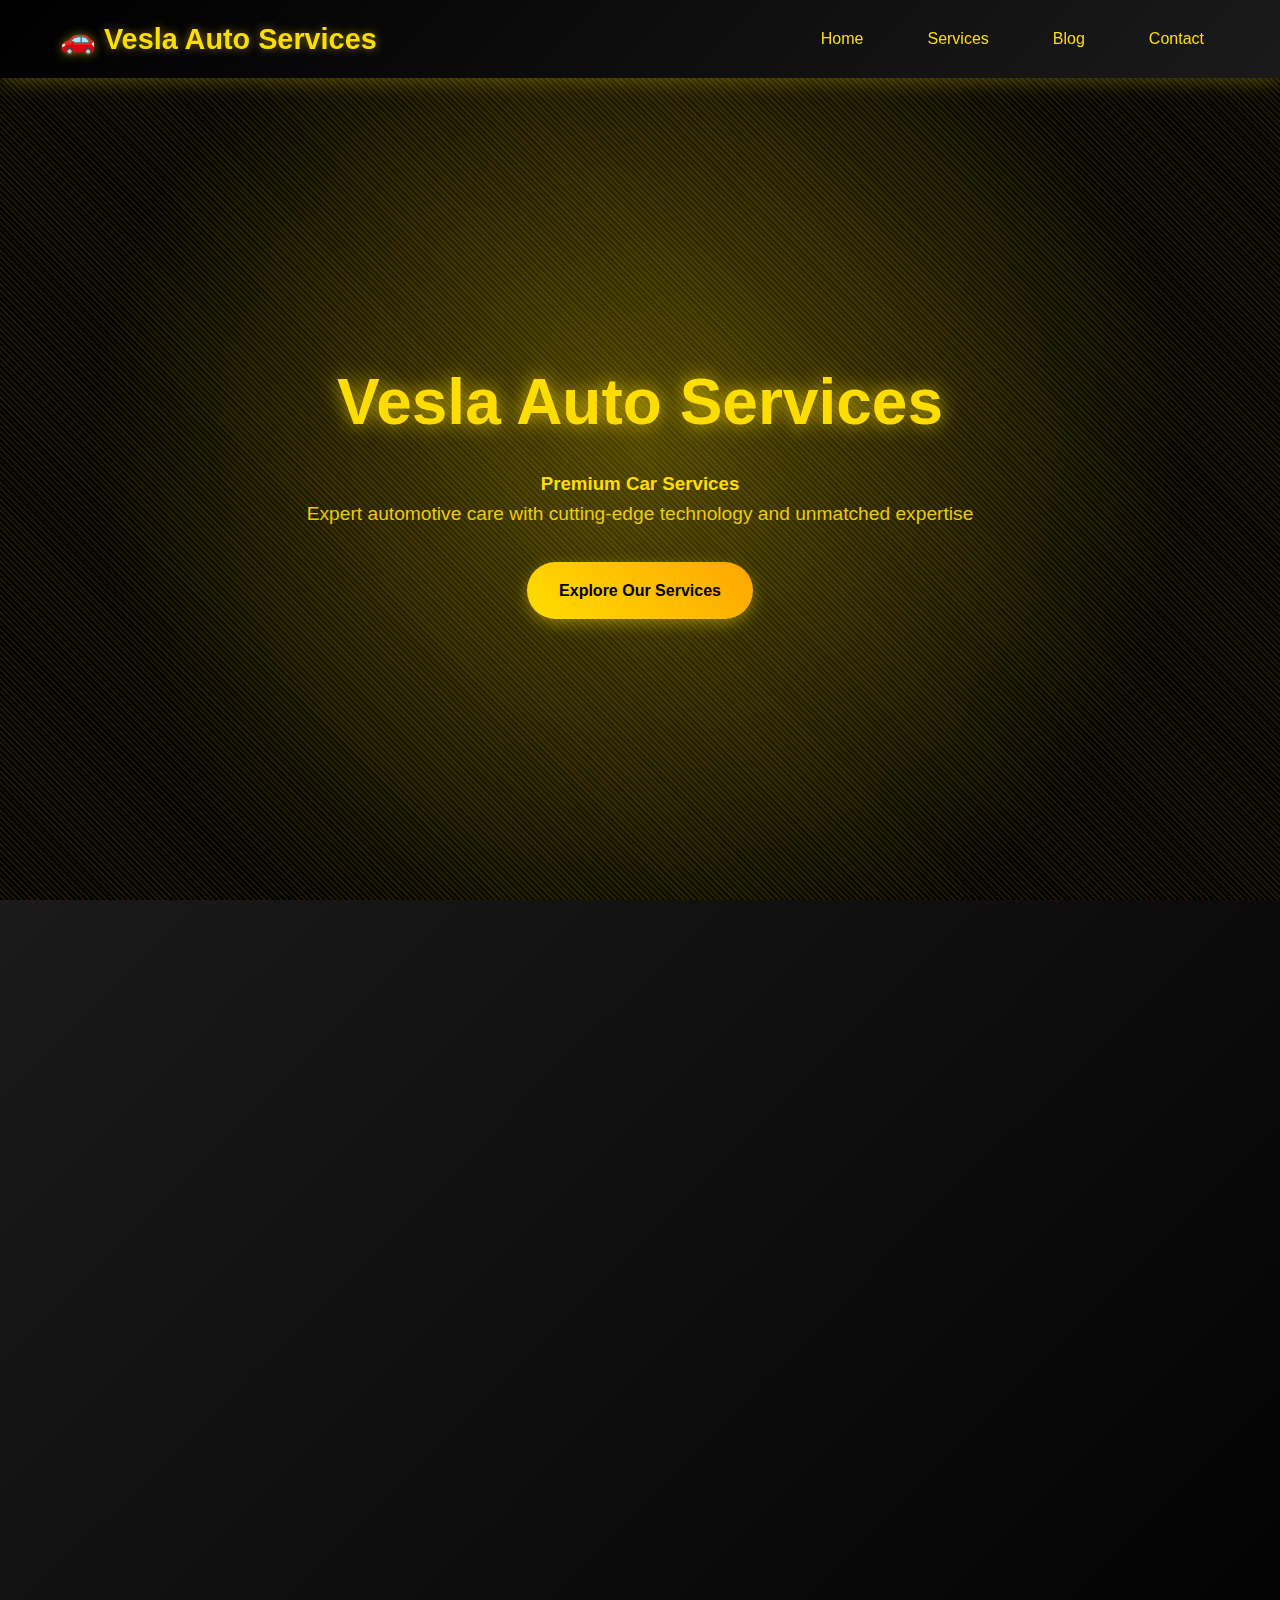
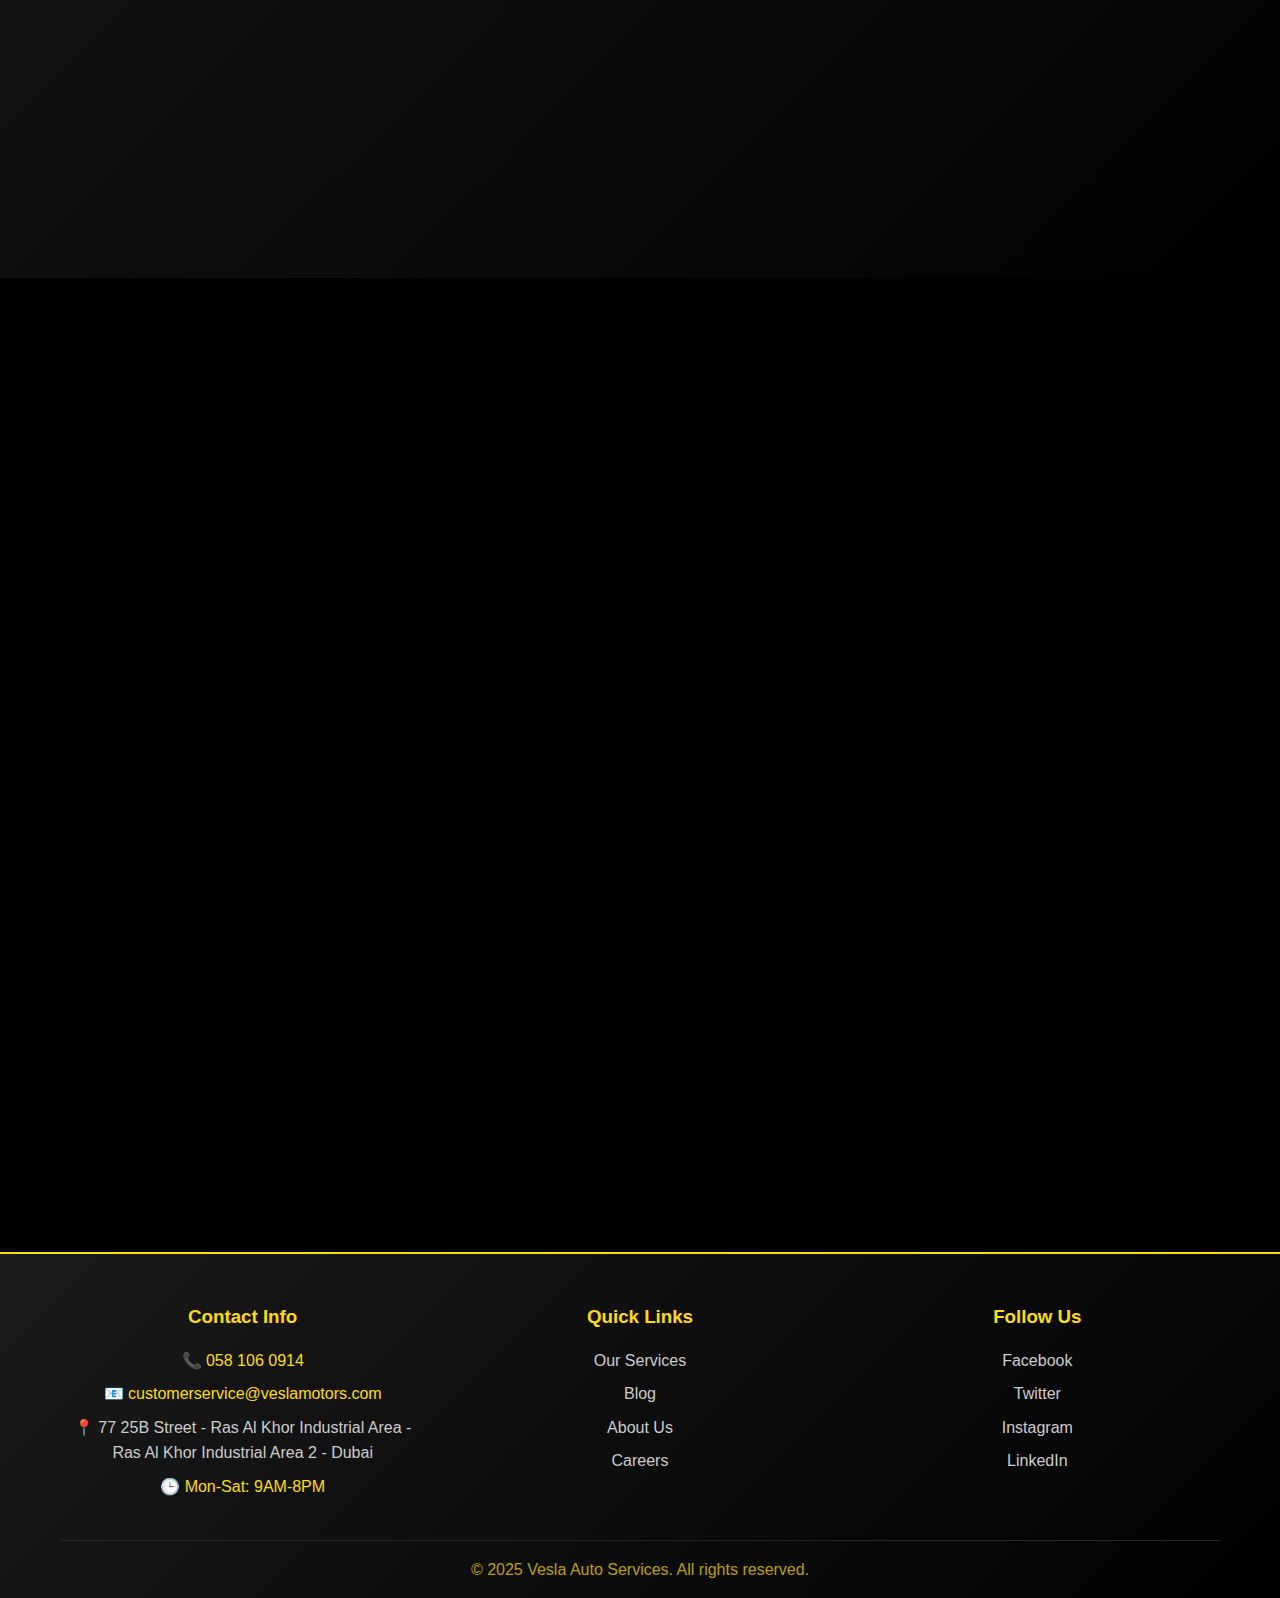
<file: index.html>
<!DOCTYPE html>
<html lang="en">
<head>
    <meta charset="UTF-8">
    <meta name="viewport" content="width=device-width, initial-scale=1.0">
    <meta name="description" content="Website for the best car service center in Dubai. Author: https://migueldeguzman.github.io">
    <title>Vesla Auto Services</title>
    <link rel="stylesheet" href="styles.css">
</head>
<body>
    <!-- Header -->
    <header class="header">
        <nav class="nav container">
            <div class="logo">🚗 Vesla Auto Services</div>
            <ul class="nav-links">
                <li><a href="#home">Home</a></li>
                <li><a href="#services">Services</a></li>
                <li><a href="#blog">Blog</a></li>
                <li><a href="#contact">Contact</a></li>
            </ul>
            <div class="hamburger-menu">
                <div class="bar"></div>
                <div class="bar"></div>
                <div class="bar"></div>
            </div>
        </nav>
    </header>

    <!-- Hero Section -->
    <section id="home" class="hero">
        <div class="hero-content">
            <h1>Vesla Auto Services</h1>
            <h3>Premium Car Services</h3>
            <p>Expert automotive care with cutting-edge technology and unmatched expertise</p>
            <a href="#services" class="cta-button">Explore Our Services</a>
        </div>
    </section>

    <!-- Services Section -->
    <section id="services" class="services">
        <div class="container">
            <h2 class="section-title fade-in">Our Services</h2>
            <div class="services-grid">
                <div class="service-card fade-in">
                    <span class="service-icon">🔧</span>
                    <h3>Engine Repair</h3>
                    <p>Complete engine diagnostics and repair services using state-of-the-art equipment. Our certified technicians handle everything from minor tune-ups to major overhauls.</p>
                </div>
                <div class="service-card fade-in">
                    <span class="service-icon">🛞</span>
                    <h3>Tire Services</h3>
                    <p>Professional tire installation, balancing, and alignment services. We offer premium tire brands and expert advice to keep you safe on the road.</p>
                </div>
                <div class="service-card fade-in">
                    <span class="service-icon">🔋</span>
                    <h3>Battery & Electrical</h3>
                    <p>Complete electrical system diagnostics and battery replacement services. From alternators to starters, we've got your electrical needs covered.</p>
                </div>
                <div class="service-card fade-in">
                    <span class="service-icon">🛡️</span>
                    <h3>Brake Services</h3>
                    <p>Safety-first brake inspections, pad replacements, and complete brake system overhauls. Your safety is our top priority.</p>
                </div>
                <div class="service-card fade-in">
                    <span class="service-icon">🌟</span>
                    <h3>Detailing</h3>
                    <p>Premium car detailing services including interior cleaning, exterior polishing, and paint protection to keep your vehicle looking showroom new.</p>
                </div>
                <div class="service-card fade-in">
                    <span class="service-icon">⚙️</span>
                    <h3>Maintenance</h3>
                    <p>Regular maintenance services including oil changes, filter replacements, and scheduled inspections to keep your vehicle running smoothly.</p>
                </div>
            </div>
        </div>
    </section>

    <!-- Blog Section -->
    <section id="blog" class="blog">
        <div class="container">
            <h2 class="section-title fade-in">Our Blog</h2>
            <p class="section-subtitle fade-in">Expert tips, industry insights, and automotive knowledge</p>
            <div class="blog-grid">
                <article class="blog-card fade-in">
                    <div class="blog-image">CAR CARE</div>
                    <div class="blog-content">
                        <div class="blog-date">May 25, 2025</div>
                        <h3>5 Signs Your Car Needs Immediate Attention</h3>
                        <p>Learn to recognize the warning signs that indicate your vehicle needs professional service before minor issues become major problems.</p>
                        <a href="blog/car-needs-attention.html" class="read-more">Read More →</a>
                    </div>
                </article>
                <article class="blog-card fade-in">
                    <div class="blog-image">MAINTENANCE</div>
                    <div class="blog-content">
                        <div class="blog-date">May 22, 2025</div>
                        <h3>The Ultimate Car Maintenance Checklist</h3>
                        <p>A comprehensive guide to keeping your vehicle in top condition with regular maintenance schedules and professional tips.</p>
                        <a href="blog/maintenance-checklist.html" class="read-more">Read More →</a>
                    </div>
                </article>
                <article class="blog-card fade-in">
                    <div class="blog-image">TECH</div>
                    <div class="blog-content">
                        <div class="blog-date">May 20, 2025</div>
                        <h3>Latest Automotive Technology Trends</h3>
                        <p>Discover how modern technology is revolutionizing car maintenance and repair services in 2025.</p>
                        <a href="blog/tech-trends.html" class="read-more">Read More →</a>
                    </div>
                </article>
            </div>
            <div class="blog-cta fade-in">
                <a href="blog/index.html" class="secondary-button">View All Posts</a>
            </div>
        </div>
    </section>
    
    <!-- Footer -->
    <footer id="contact" class="footer">
        <div class="container">
            <div class="footer-content">
                <div class="footer-section">
                    <h3>Contact Info</h3>
                    <ul>
                        <li>📞 058 106 0914</li>
                        <li>📧 customerservice@veslamotors.com</li>
                        <li><a href="https://maps.app.goo.gl/FUPWNVrw5HptascdA" target="_blank">📍 77 25B Street - Ras Al Khor Industrial Area - Ras Al Khor Industrial Area 2 - Dubai</a></li>
                        <li>🕒 Mon-Sat: 9AM-8PM</li>
                    </ul>
                </div>
                <div class="footer-section">
                    <h3>Quick Links</h3>
                    <ul>
                        <li><a href="#services">Our Services</a></li>
                        <li><a href="#blog">Blog</a></li>
                        <li><a href="about.html">About Us</a></li>
                        <li><a href="careers.html">Careers</a></li>
                    </ul>
                </div>
                <div class="footer-section">
                    <h3>Follow Us</h3>
                    <ul>
                        <li><a href="#" target="_blank">Facebook</a></li>
                        <li><a href="#" target="_blank">Twitter</a></li>
                        <li><a href="https://www.instagram.com/vesla_auto_services_center/" target="_blank">Instagram</a></li>
                        <li><a href="#" target="_blank">LinkedIn</a></li>
                    </ul>
                </div>
            </div>
            <div class="footer-bottom">
                <p>&copy; 2025 Vesla Auto Services. All rights reserved.</p>
            </div>
        </div>
    </footer>

    <script src="scripts.js"></script>
</body>
</html>
</file>
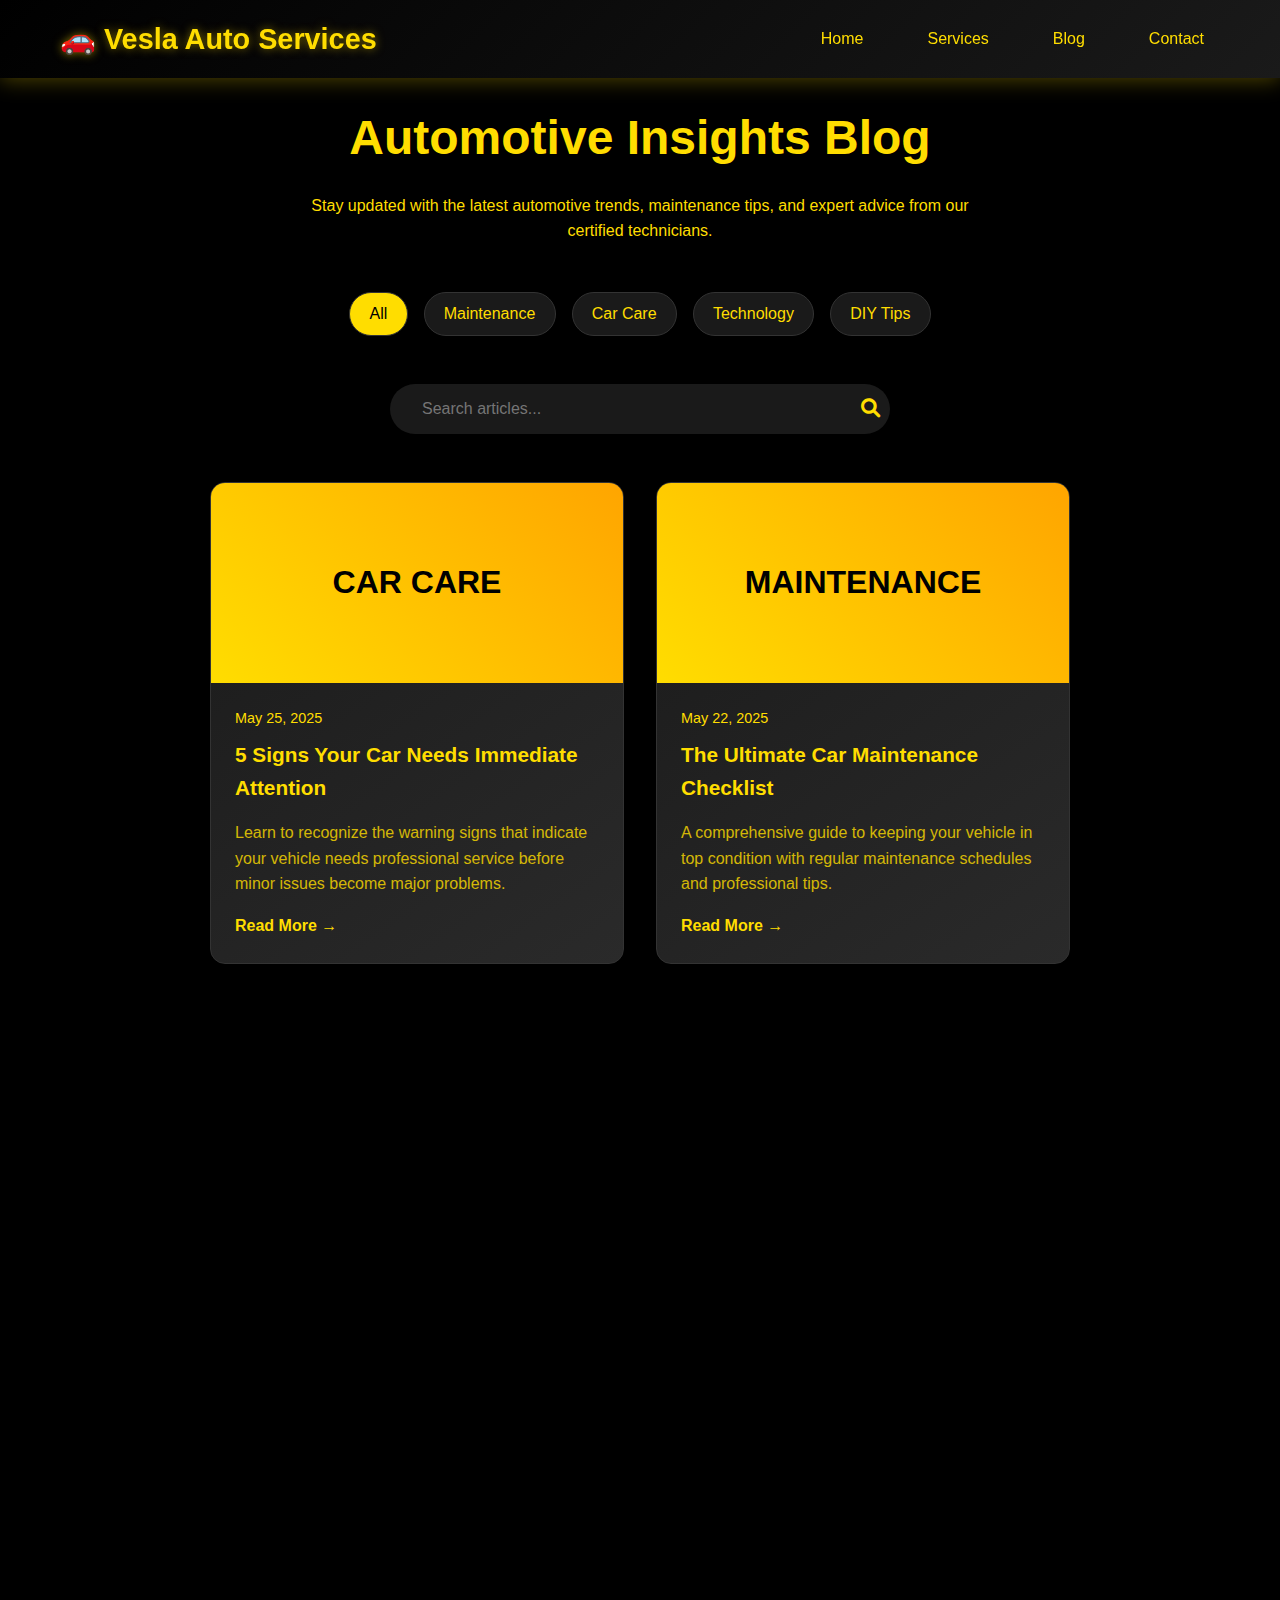
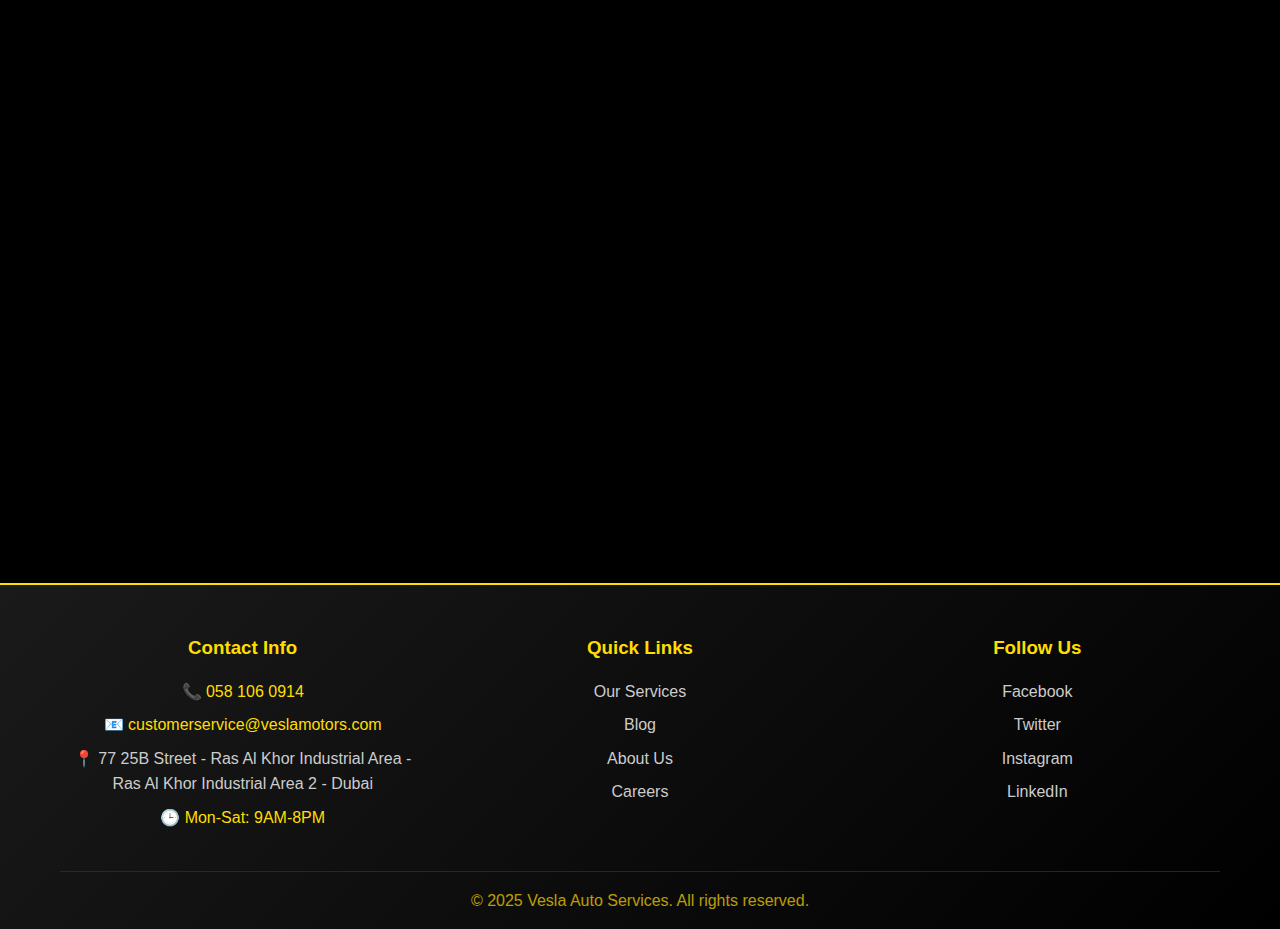
<file: blog/index.html>
<!DOCTYPE html>
<html lang="en">
<head>
    <meta charset="UTF-8">
    <meta name="viewport" content="width=device-width, initial-scale=1.0">
    <meta name="description" content="Vesla Auto Services Blog - Expert car maintenance tips, automotive insights, and industry trends">
    <title>Blog - Vesla Auto Services</title>
    <link rel="stylesheet" href="../styles.css">
    <link rel="stylesheet" href="https://cdnjs.cloudflare.com/ajax/libs/font-awesome/6.0.0/css/all.min.css">
</head>
<body>
    <!-- Header -->
    <header class="header">
        <nav class="nav container">
            <div class="logo">🚗 Vesla Auto Services</div>
            <ul class="nav-links">
                <li><a href="../index.html#home">Home</a></li>
                <li><a href="../index.html#services">Services</a></li>
                <li><a href="../index.html#blog">Blog</a></li>
                <li><a href="../index.html#contact">Contact</a></li>
            </ul>
            <div class="hamburger-menu">
                <div class="bar"></div>
                <div class="bar"></div>
                <div class="bar"></div>
            </div>
        </nav>
    </header>

    <!-- Blog Archive Section -->
    <section class="blog-post">
        <div class="blog-post-container">
            <div class="blog-archive-header">
                <h1 class="blog-archive-title fade-in">Automotive Insights Blog</h1>
                <p class="blog-archive-description fade-in">Stay updated with the latest automotive trends, maintenance tips, and expert advice from our certified technicians.</p>
            </div>
            
            <div class="blog-categories fade-in">
                <a href="#" class="blog-category active">All</a>
                <a href="#" class="blog-category">Maintenance</a>
                <a href="#" class="blog-category">Car Care</a>
                <a href="#" class="blog-category">Technology</a>
                <a href="#" class="blog-category">DIY Tips</a>
            </div>
            
            <div class="blog-search fade-in">
                <input type="text" placeholder="Search articles...">
                <button><i class="fas fa-search"></i></button>
            </div>
            
            <div class="blog-grid">
                <article class="blog-card fade-in">
                    <div class="blog-image">CAR CARE</div>
                    <div class="blog-content">
                        <div class="blog-date">May 25, 2025</div>
                        <h3>5 Signs Your Car Needs Immediate Attention</h3>
                        <p>Learn to recognize the warning signs that indicate your vehicle needs professional service before minor issues become major problems.</p>
                        <a href="car-needs-attention.html" class="read-more">Read More →</a>
                    </div>
                </article>
                <article class="blog-card fade-in">
                    <div class="blog-image">MAINTENANCE</div>
                    <div class="blog-content">
                        <div class="blog-date">May 22, 2025</div>
                        <h3>The Ultimate Car Maintenance Checklist</h3>
                        <p>A comprehensive guide to keeping your vehicle in top condition with regular maintenance schedules and professional tips.</p>
                        <a href="maintenance-checklist.html" class="read-more">Read More →</a>
                    </div>
                </article>
                <article class="blog-card fade-in">
                    <div class="blog-image">TECH</div>
                    <div class="blog-content">
                        <div class="blog-date">May 20, 2025</div>
                        <h3>Latest Automotive Technology Trends</h3>
                        <p>Discover how modern technology is revolutionizing car maintenance and repair services in 2025.</p>
                        <a href="tech-trends.html" class="read-more">Read More →</a>
                    </div>
                </article>
                <article class="blog-card fade-in">
                    <div class="blog-image">DIY TIPS</div>
                    <div class="blog-content">
                        <div class="blog-date">May 18, 2025</div>
                        <h3>Simple Car Maintenance Tasks You Can Do Yourself</h3>
                        <p>Save money and time by learning these easy DIY maintenance tasks that anyone can perform without professional help.</p>
                        <a href="#" class="read-more">Read More →</a>
                    </div>
                </article>
                <article class="blog-card fade-in">
                    <div class="blog-image">ADVICE</div>
                    <div class="blog-content">
                        <div class="blog-date">May 15, 2025</div>
                        <h3>How to Choose the Right Auto Service Center</h3>
                        <p>Key factors to consider when selecting an auto service center that will provide quality work at fair prices.</p>
                        <a href="#" class="read-more">Read More →</a>
                    </div>
                </article>
                <article class="blog-card fade-in">
                    <div class="blog-image">TIRES</div>
                    <div class="blog-content">
                        <div class="blog-date">May 10, 2025</div>
                        <h3>Everything You Need to Know About Tire Maintenance</h3>
                        <p>Learn about proper tire inflation, rotation schedules, alignment, and when it's time to replace your tires.</p>
                        <a href="#" class="read-more">Read More →</a>
                    </div>
                </article>
            </div>
            
            <div class="blog-pagination fade-in" style="text-align: center; margin-top: 3rem;">
                <a href="#" class="secondary-button" style="margin-right: 1rem;">Previous</a>
                <a href="#" class="secondary-button">Next</a>
            </div>
        </div>
    </section>
    
    <!-- Footer -->
    <footer id="contact" class="footer">
        <div class="container">
            <div class="footer-content">
                <div class="footer-section">
                    <h3>Contact Info</h3>
                    <ul>
                        <li>📞 058 106 0914</li>
                        <li>📧 customerservice@veslamotors.com</li>
                        <li><a href="https://maps.app.goo.gl/H39qPxL15t6cDsj4A" target="_blank">📍 77 25B Street - Ras Al Khor Industrial Area - Ras Al Khor Industrial Area 2 - Dubai</a></li>
                        <li>🕒 Mon-Sat: 9AM-8PM</li>
                    </ul>
                </div>
                <div class="footer-section">
                    <h3>Quick Links</h3>
                    <ul>
                        <li><a href="../index.html#services">Our Services</a></li>
                        <li><a href="../index.html#blog">Blog</a></li>
                        <li><a href="../about.html">About Us</a></li>
                        <li><a href="../careers.html">Careers</a></li>
                    </ul>
                </div>
                <div class="footer-section">
                    <h3>Follow Us</h3>
                    <ul>
                        <li><a href="#" target="_blank">Facebook</a></li>
                        <li><a href="#" target="_blank">Twitter</a></li>
                        <li><a href="https://www.instagram.com/vesla_auto_services_center/" target="_blank">Instagram</a></li>
                        <li><a href="#" target="_blank">LinkedIn</a></li>
                    </ul>
                </div>
            </div>
            <div class="footer-bottom">
                <p>&copy; 2025 Vesla Auto Services. All rights reserved.</p>
            </div>
        </div>
    </footer>

    <script src="../scripts.js"></script>
</body>
</html>
</file>
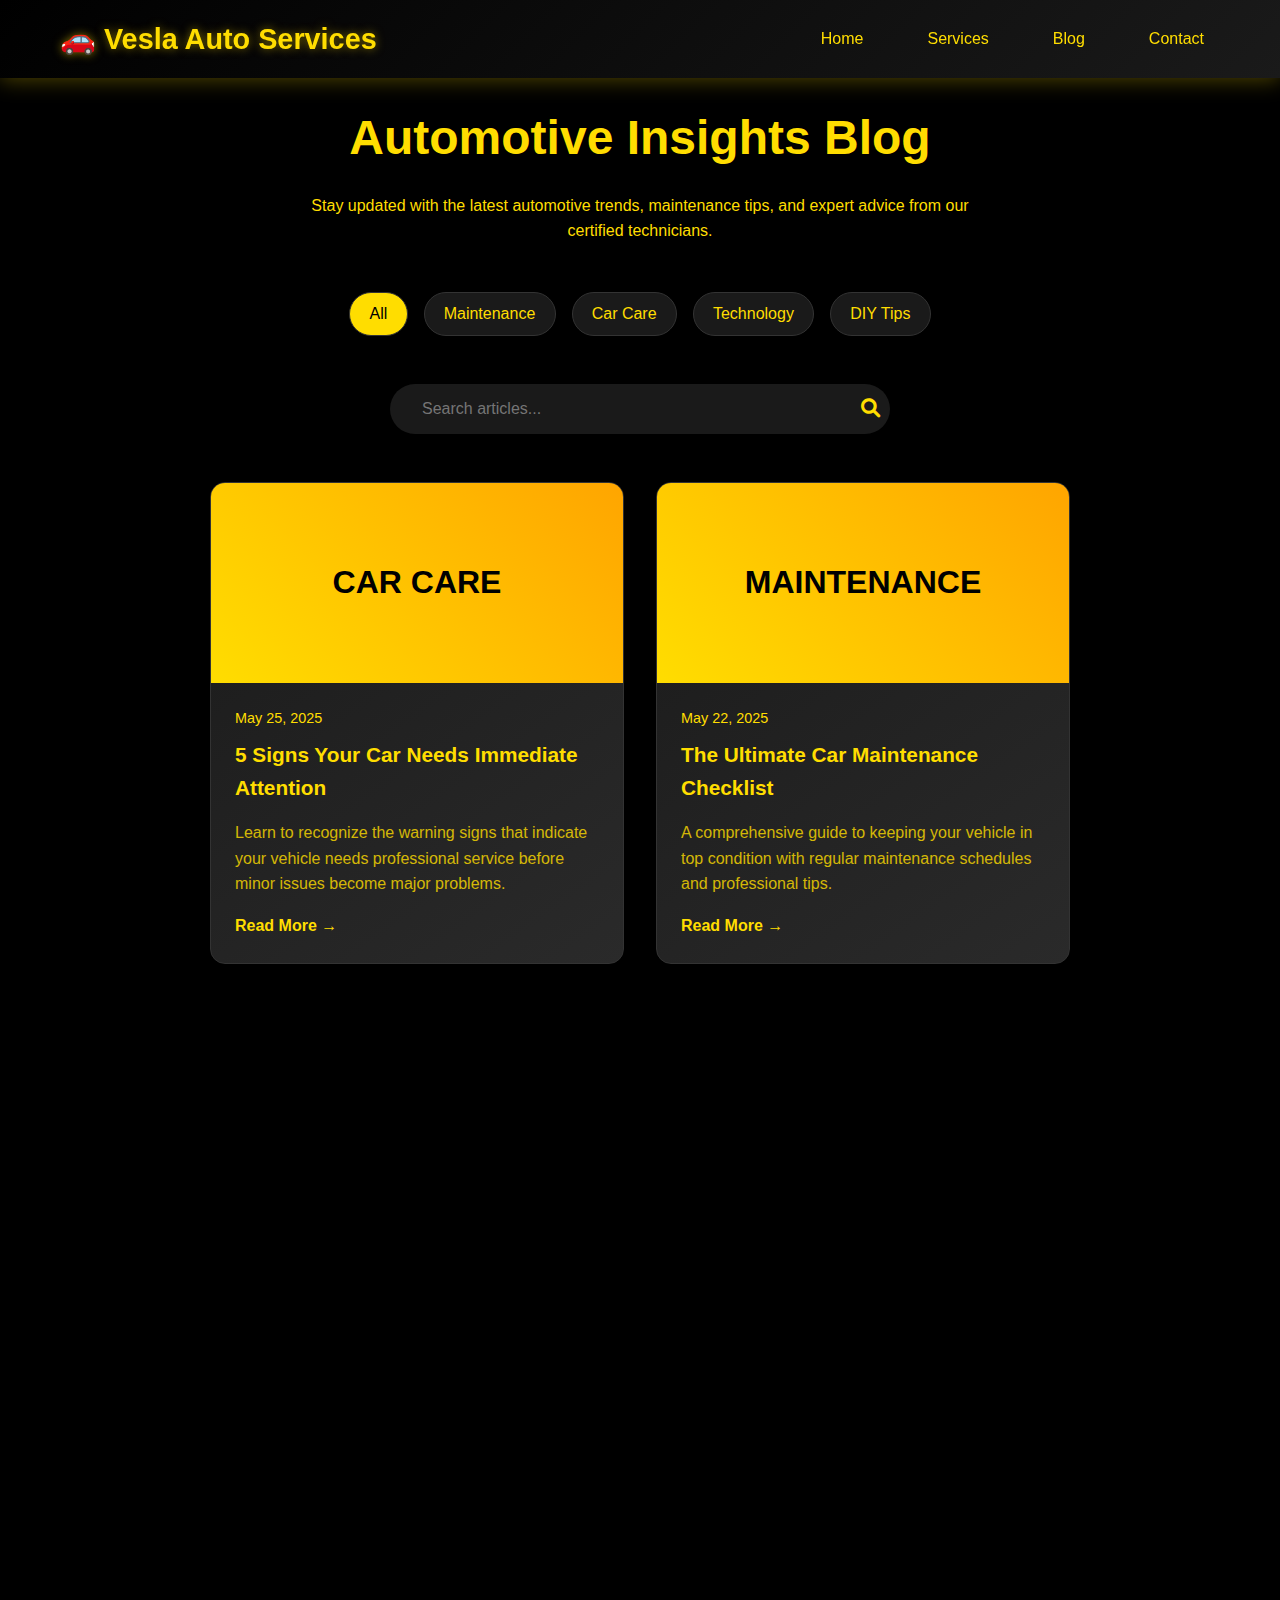
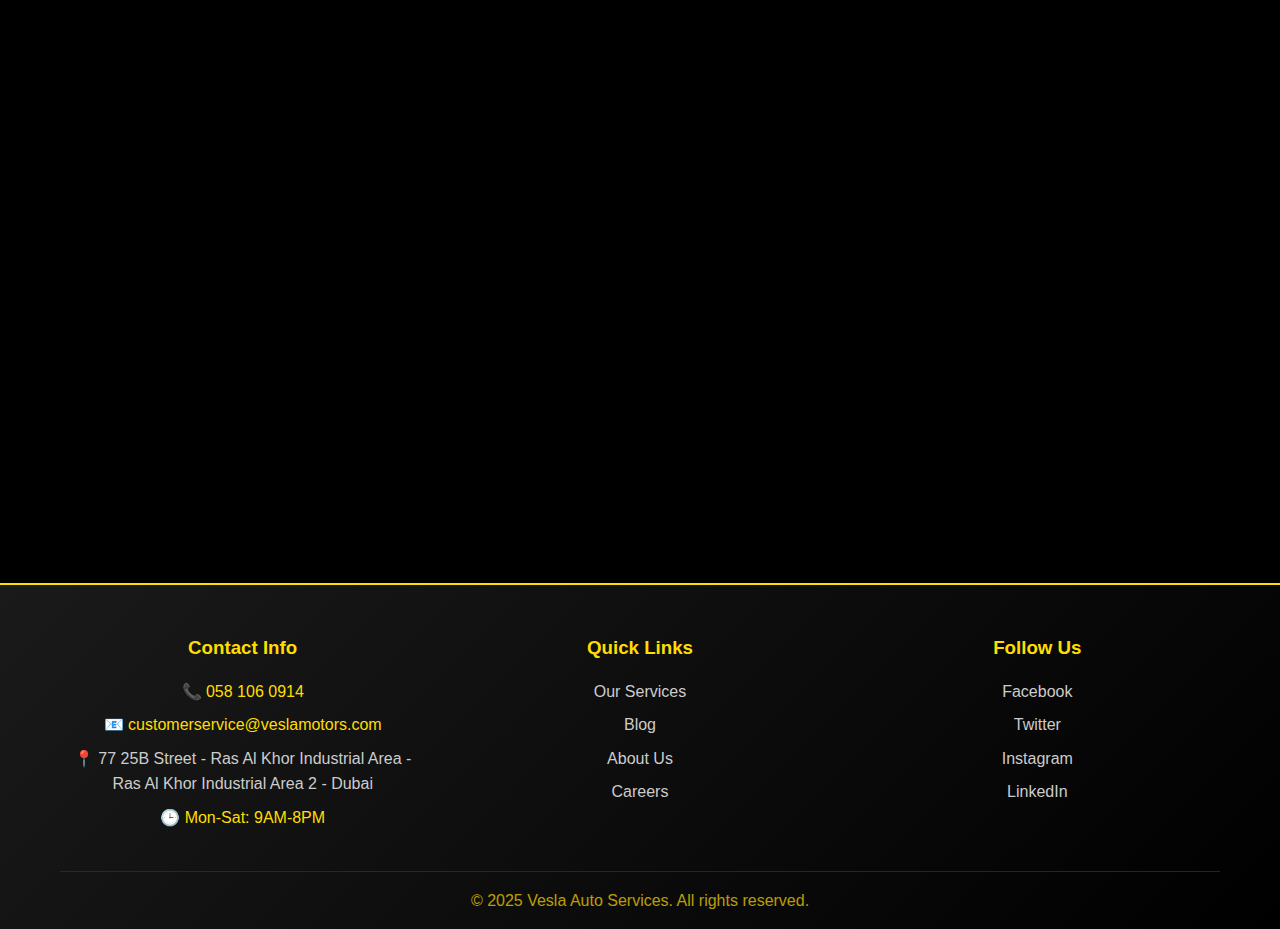
<file: blog_index.html>
<!DOCTYPE html>
<html lang="en">
<head>
    <meta charset="UTF-8">
    <meta name="viewport" content="width=device-width, initial-scale=1.0">
    <meta name="description" content="Vesla Auto Services Blog - Expert car maintenance tips, automotive insights, and industry trends">
    <title>Blog - Vesla Auto Services</title>
    <link rel="stylesheet" href="../styles.css">
    <link rel="stylesheet" href="https://cdnjs.cloudflare.com/ajax/libs/font-awesome/6.0.0/css/all.min.css">
</head>
<body>
    <!-- Header -->
    <header class="header">
        <nav class="nav container">
            <div class="logo">🚗 Vesla Auto Services</div>
            <ul class="nav-links">
                <li><a href="../index.html#home">Home</a></li>
                <li><a href="../index.html#services">Services</a></li>
                <li><a href="../index.html#blog">Blog</a></li>
                <li><a href="../index.html#contact">Contact</a></li>
            </ul>
            <div class="hamburger-menu">
                <div class="bar"></div>
                <div class="bar"></div>
                <div class="bar"></div>
            </div>
        </nav>
    </header>

    <!-- Blog Archive Section -->
    <section class="blog-post">
        <div class="blog-post-container">
            <div class="blog-archive-header">
                <h1 class="blog-archive-title fade-in">Automotive Insights Blog</h1>
                <p class="blog-archive-description fade-in">Stay updated with the latest automotive trends, maintenance tips, and expert advice from our certified technicians.</p>
            </div>
            
            <div class="blog-categories fade-in">
                <a href="#" class="blog-category active">All</a>
                <a href="#" class="blog-category">Maintenance</a>
                <a href="#" class="blog-category">Car Care</a>
                <a href="#" class="blog-category">Technology</a>
                <a href="#" class="blog-category">DIY Tips</a>
            </div>
            
            <div class="blog-search fade-in">
                <input type="text" placeholder="Search articles...">
                <button><i class="fas fa-search"></i></button>
            </div>
            
            <div class="blog-grid">
                <article class="blog-card fade-in">
                    <div class="blog-image">CAR CARE</div>
                    <div class="blog-content">
                        <div class="blog-date">May 25, 2025</div>
                        <h3>5 Signs Your Car Needs Immediate Attention</h3>
                        <p>Learn to recognize the warning signs that indicate your vehicle needs professional service before minor issues become major problems.</p>
                        <a href="car-needs-attention.html" class="read-more">Read More →</a>
                    </div>
                </article>
                <article class="blog-card fade-in">
                    <div class="blog-image">MAINTENANCE</div>
                    <div class="blog-content">
                        <div class="blog-date">May 22, 2025</div>
                        <h3>The Ultimate Car Maintenance Checklist</h3>
                        <p>A comprehensive guide to keeping your vehicle in top condition with regular maintenance schedules and professional tips.</p>
                        <a href="maintenance-checklist.html" class="read-more">Read More →</a>
                    </div>
                </article>
                <article class="blog-card fade-in">
                    <div class="blog-image">TECH</div>
                    <div class="blog-content">
                        <div class="blog-date">May 20, 2025</div>
                        <h3>Latest Automotive Technology Trends</h3>
                        <p>Discover how modern technology is revolutionizing car maintenance and repair services in 2025.</p>
                        <a href="tech-trends.html" class="read-more">Read More →</a>
                    </div>
                </article>
                <article class="blog-card fade-in">
                    <div class="blog-image">DIY TIPS</div>
                    <div class="blog-content">
                        <div class="blog-date">May 18, 2025</div>
                        <h3>Simple Car Maintenance Tasks You Can Do Yourself</h3>
                        <p>Save money and time by learning these easy DIY maintenance tasks that anyone can perform without professional help.</p>
                        <a href="#" class="read-more">Read More →</a>
                    </div>
                </article>
                <article class="blog-card fade-in">
                    <div class="blog-image">ADVICE</div>
                    <div class="blog-content">
                        <div class="blog-date">May 15, 2025</div>
                        <h3>How to Choose the Right Auto Service Center</h3>
                        <p>Key factors to consider when selecting an auto service center that will provide quality work at fair prices.</p>
                        <a href="#" class="read-more">Read More →</a>
                    </div>
                </article>
                <article class="blog-card fade-in">
                    <div class="blog-image">TIRES</div>
                    <div class="blog-content">
                        <div class="blog-date">May 10, 2025</div>
                        <h3>Everything You Need to Know About Tire Maintenance</h3>
                        <p>Learn about proper tire inflation, rotation schedules, alignment, and when it's time to replace your tires.</p>
                        <a href="#" class="read-more">Read More →</a>
                    </div>
                </article>
            </div>
            
            <div class="blog-pagination fade-in" style="text-align: center; margin-top: 3rem;">
                <a href="#" class="secondary-button" style="margin-right: 1rem;">Previous</a>
                <a href="#" class="secondary-button">Next</a>
            </div>
        </div>
    </section>
    
    <!-- Footer -->
    <footer id="contact" class="footer">
        <div class="container">
            <div class="footer-content">
                <div class="footer-section">
                    <h3>Contact Info</h3>
                    <ul>
                        <li>📞 058 106 0914</li>
                        <li>📧 customerservice@veslamotors.com</li>
                        <li><a href="https://maps.app.goo.gl/H39qPxL15t6cDsj4A" target="_blank">📍 77 25B Street - Ras Al Khor Industrial Area - Ras Al Khor Industrial Area 2 - Dubai</a></li>
                        <li>🕒 Mon-Sat: 9AM-8PM</li>
                    </ul>
                </div>
                <div class="footer-section">
                    <h3>Quick Links</h3>
                    <ul>
                        <li><a href="../index.html#services">Our Services</a></li>
                        <li><a href="../index.html#blog">Blog</a></li>
                        <li><a href="../about.html">About Us</a></li>
                        <li><a href="../careers.html">Careers</a></li>
                    </ul>
                </div>
                <div class="footer-section">
                    <h3>Follow Us</h3>
                    <ul>
                        <li><a href="#" target="_blank">Facebook</a></li>
                        <li><a href="#" target="_blank">Twitter</a></li>
                        <li><a href="https://www.instagram.com/vesla_auto_services_center/" target="_blank">Instagram</a></li>
                        <li><a href="#" target="_blank">LinkedIn</a></li>
                    </ul>
                </div>
            </div>
            <div class="footer-bottom">
                <p>&copy; 2025 Vesla Auto Services. All rights reserved.</p>
            </div>
        </div>
    </footer>

    <script src="../scripts.js"></script>
</body>
</html>
</file>
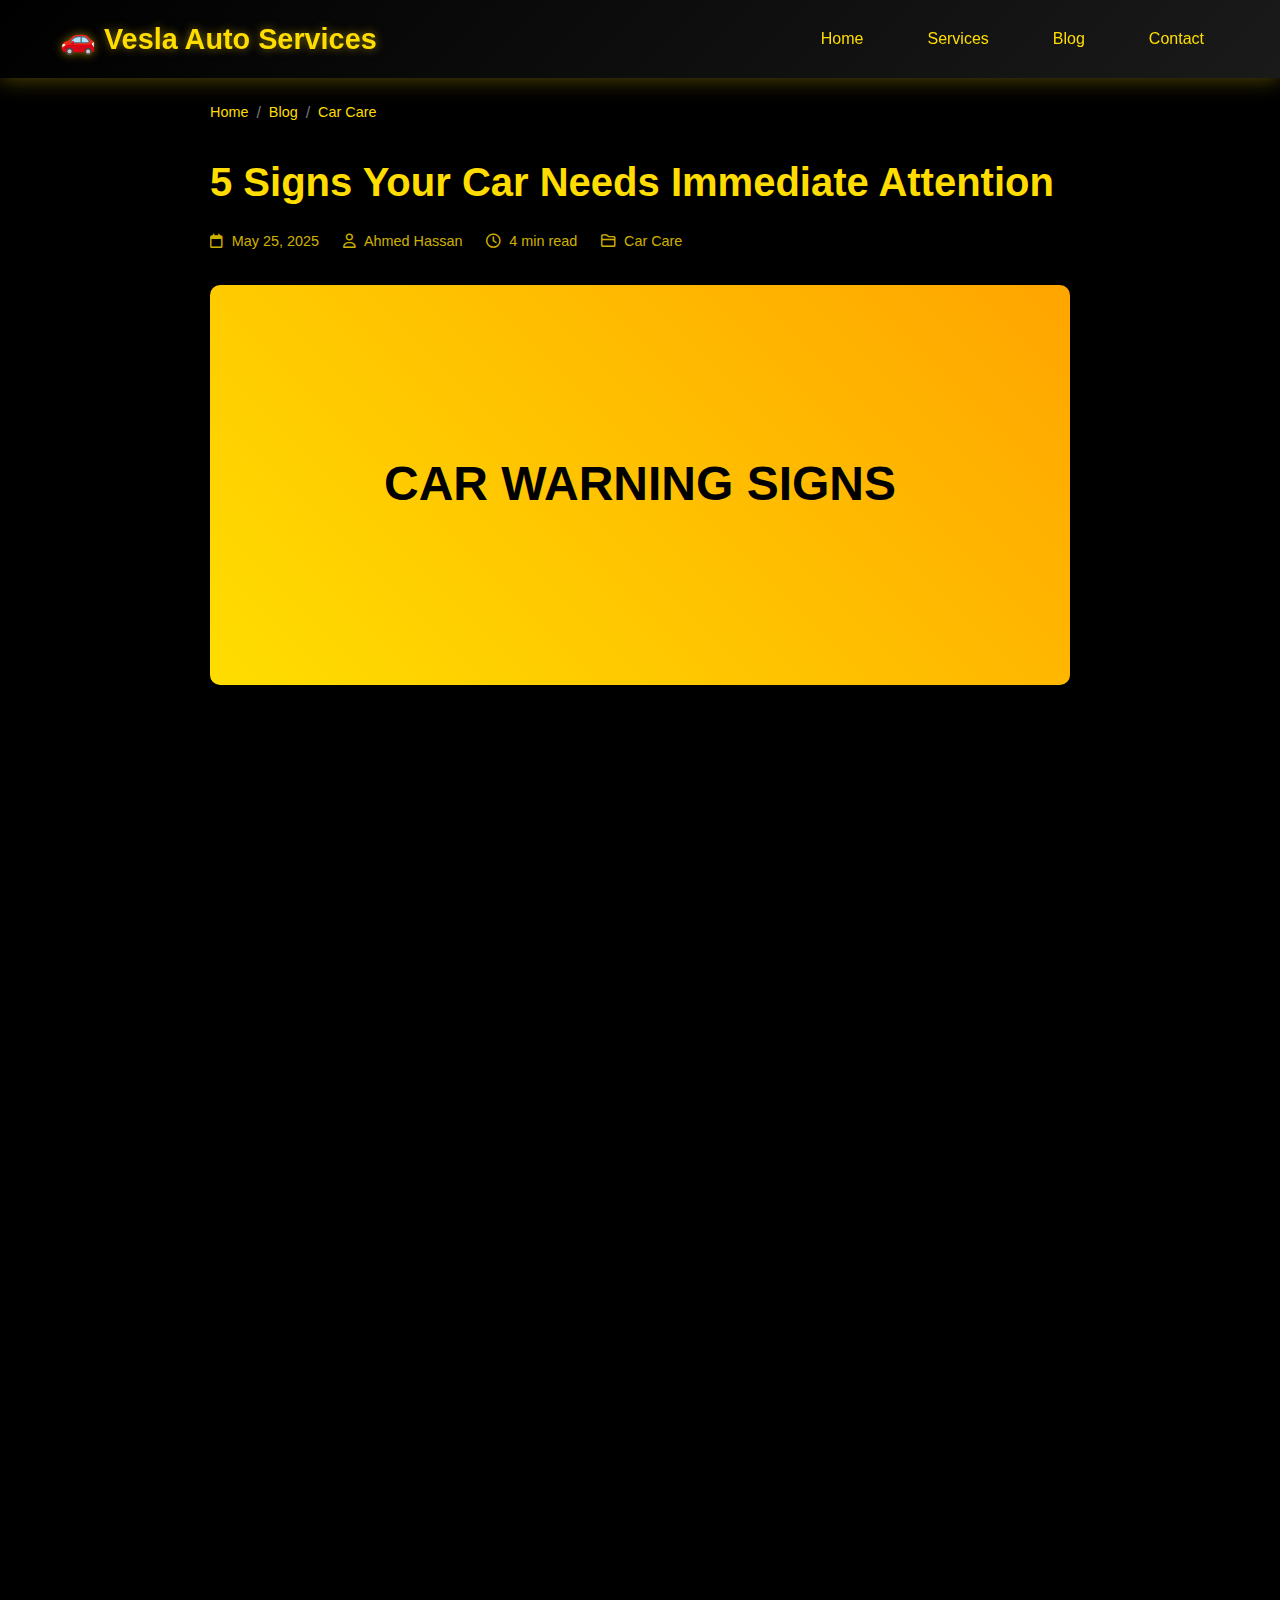
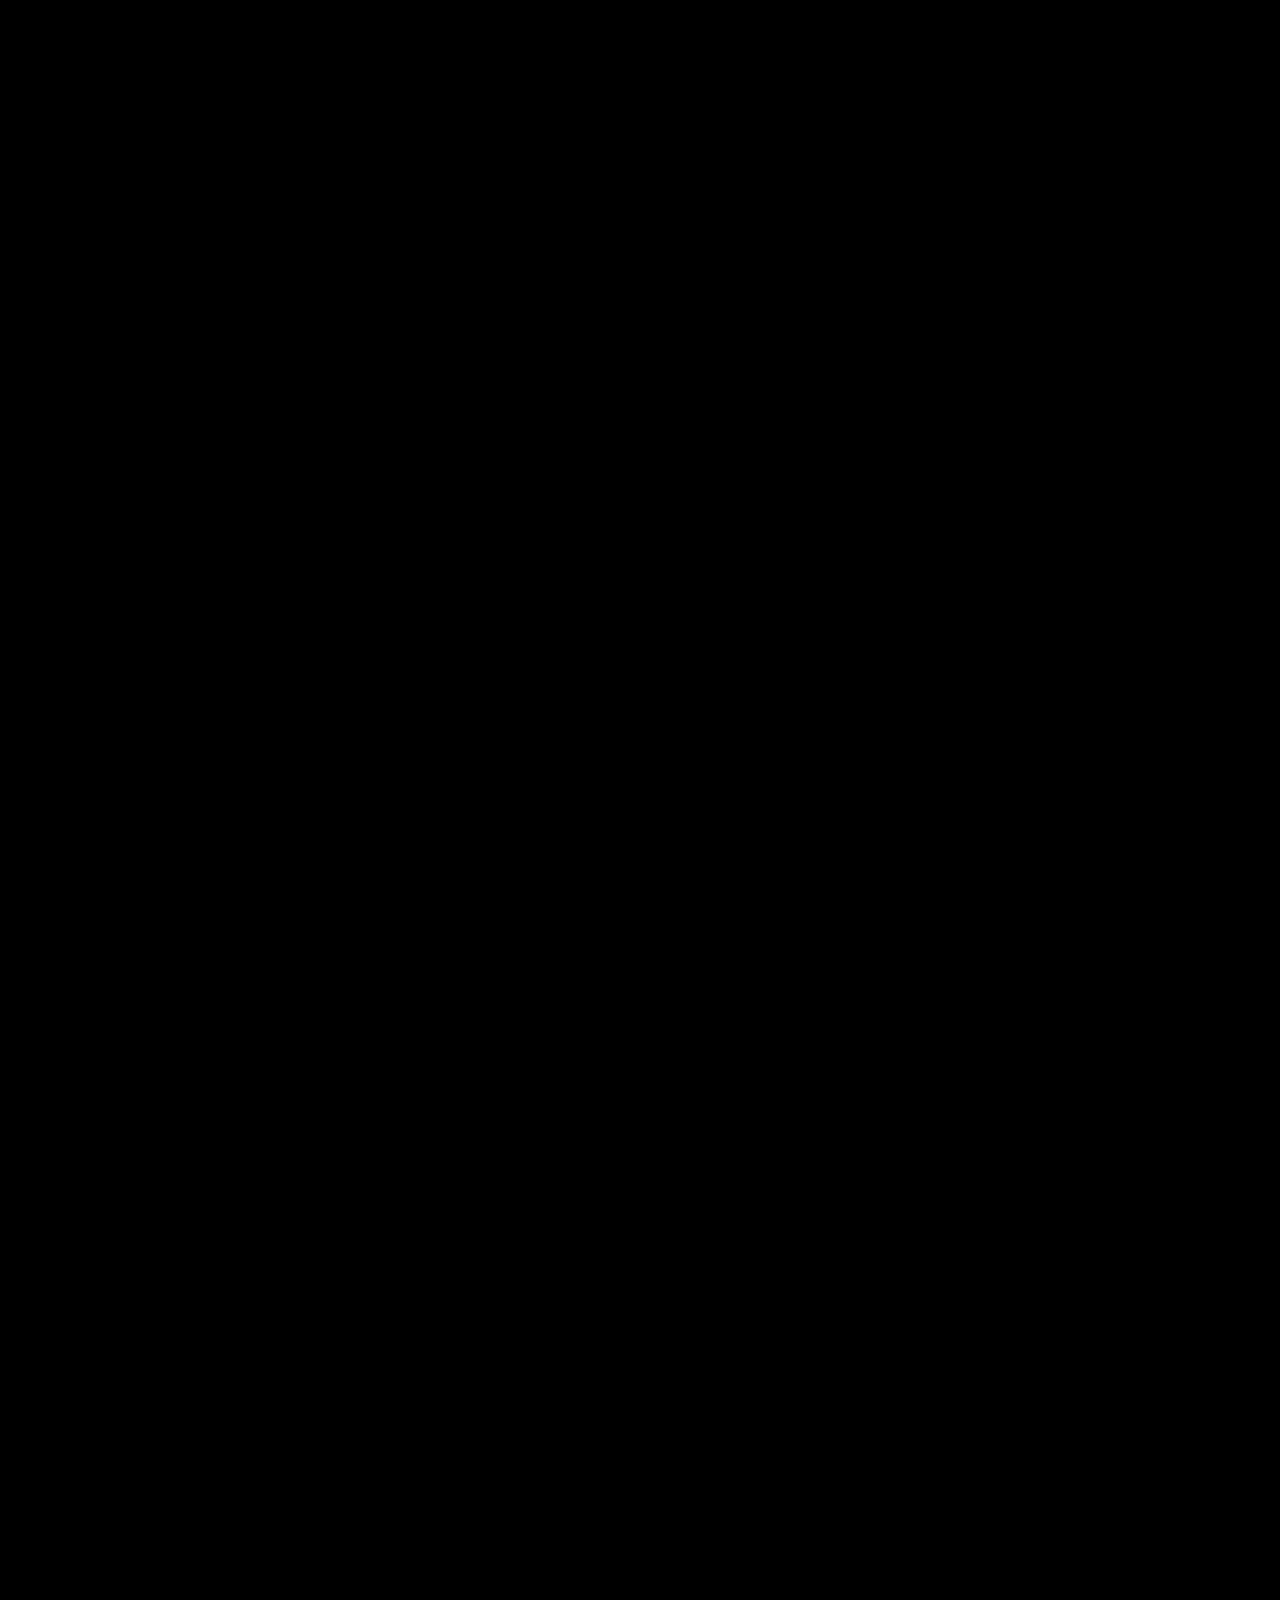
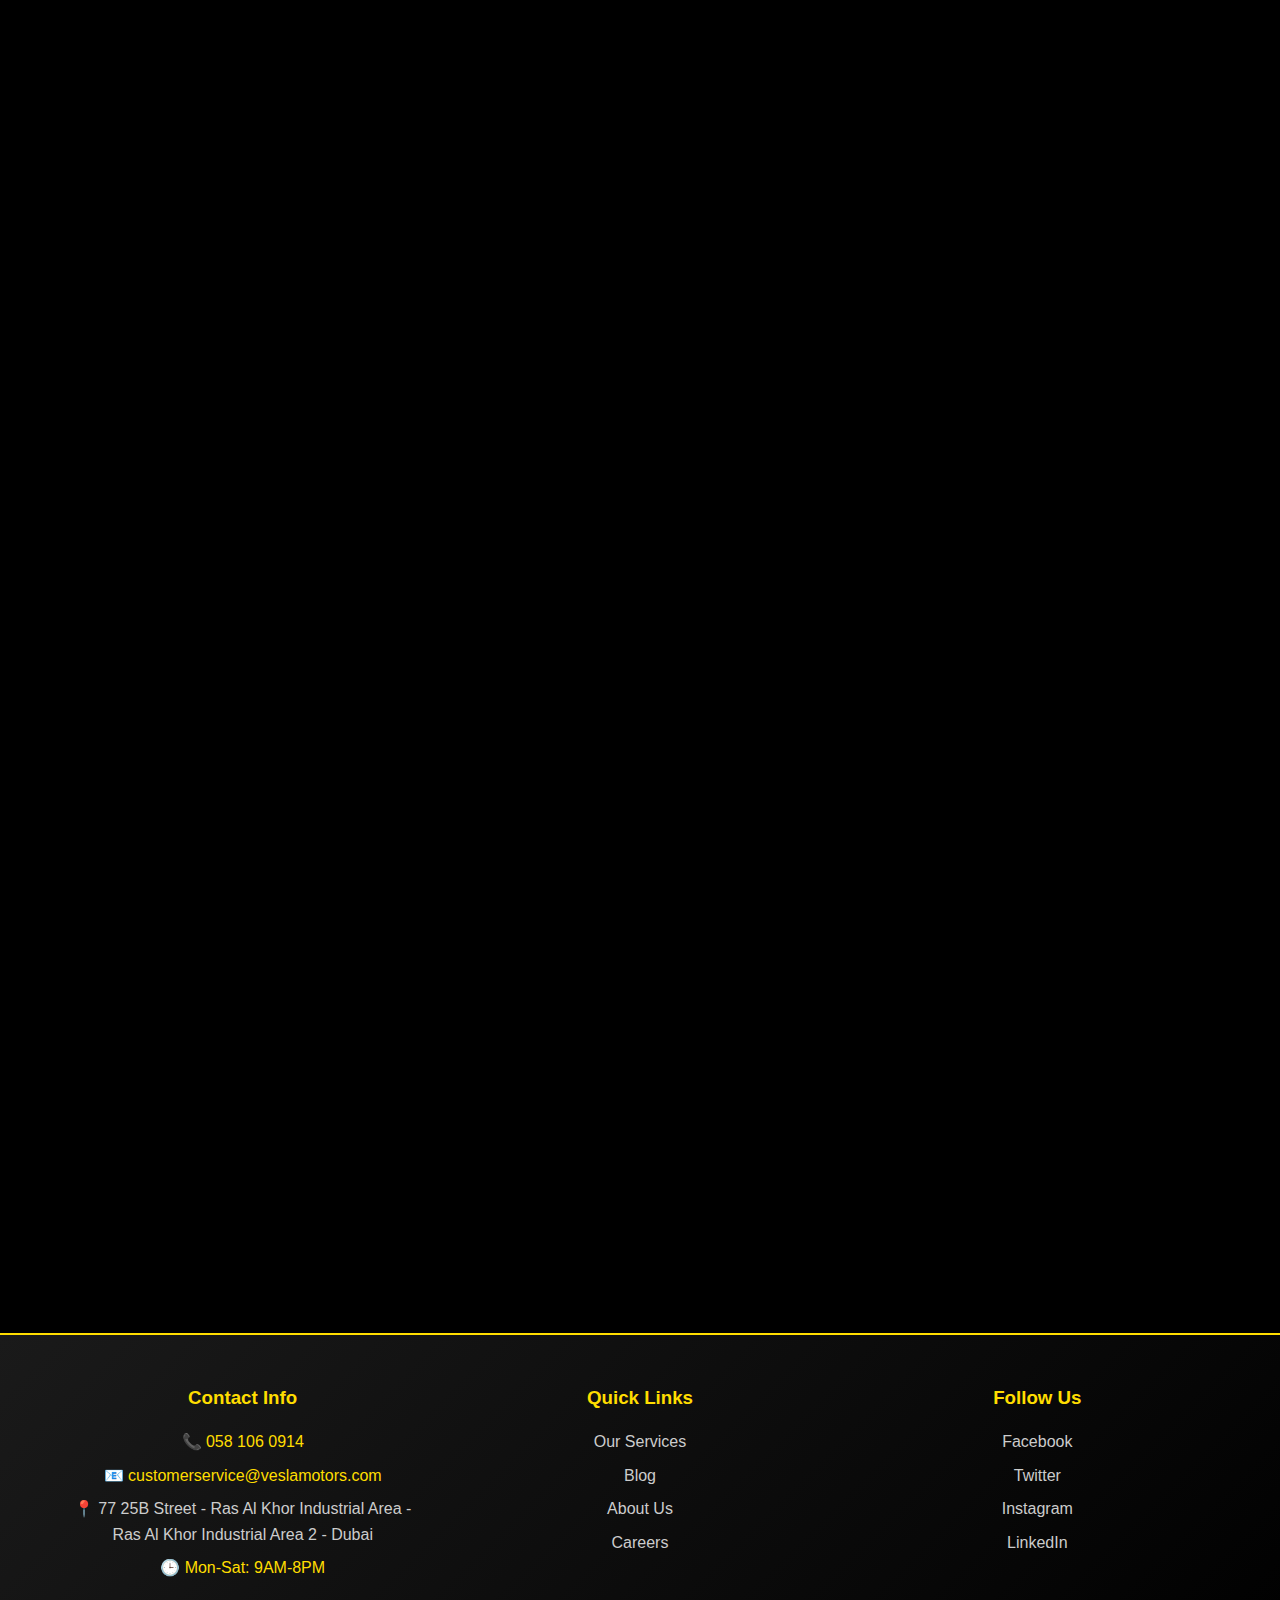
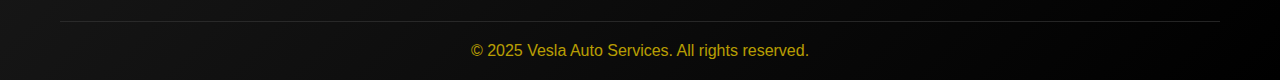
<file: car-needs-attention.html>
<!DOCTYPE html>
<html lang="en">
<head>
    <meta charset="UTF-8">
    <meta name="viewport" content="width=device-width, initial-scale=1.0">
    <meta name="description" content="Learn to recognize 5 key warning signs that indicate your vehicle needs professional service before minor issues become major problems.">
    <title>5 Signs Your Car Needs Immediate Attention - Vesla Auto Services</title>
    <link rel="stylesheet" href="../styles.css">
    <link rel="stylesheet" href="https://cdnjs.cloudflare.com/ajax/libs/font-awesome/6.0.0/css/all.min.css">
</head>
<body>
    <!-- Header -->
    <header class="header">
        <nav class="nav container">
            <div class="logo">🚗 Vesla Auto Services</div>
            <ul class="nav-links">
                <li><a href="../index.html#home">Home</a></li>
                <li><a href="../index.html#services">Services</a></li>
                <li><a href="../index.html#blog">Blog</a></li>
                <li><a href="../index.html#contact">Contact</a></li>
            </ul>
            <div class="hamburger-menu">
                <div class="bar"></div>
                <div class="bar"></div>
                <div class="bar"></div>
            </div>
        </nav>
    </header>

    <!-- Blog Post Content -->
    <section class="blog-post">
        <div class="blog-post-container">
            <!-- Blog Header -->
            <div class="blog-header fade-in">
                <div class="blog-breadcrumb">
                    <a href="../index.html">Home</a>
                    <span>/</span>
                    <a href="index.html">Blog</a>
                    <span>/</span>
                    <a href="#">Car Care</a>
                </div>
                <h1 class="blog-post-title">5 Signs Your Car Needs Immediate Attention</h1>
                <div class="blog-post-meta">
                    <div class="blog-post-date">
                        <i class="far fa-calendar"></i> May 25, 2025
                    </div>
                    <div class="blog-post-author">
                        <i class="far fa-user"></i> Ahmed Hassan
                    </div>
                    <div class="blog-post-reading-time">
                        <i class="far fa-clock"></i> <span id="reading-time">5</span> min read
                    </div>
                    <div class="blog-post-category">
                        <i class="far fa-folder"></i> Car Care
                    </div>
                </div>
            </div>
            
            <!-- Featured Image -->
            <div class="blog-featured-image fade-in">
                CAR WARNING SIGNS
            </div>
            
            <!-- Blog Content -->
            <div class="blog-content-full fade-in">
                <p>Modern vehicles are equipped with sophisticated systems and components that work together to provide a smooth and safe driving experience. However, even the most well-maintained cars can develop issues over time. Identifying problems early can save you from costly repairs and potentially dangerous situations on the road.</p>
                
                <p>At Vesla Auto Services, we've seen countless preventable major repairs that could have been addressed earlier if the warning signs had been recognized. In this article, we'll share the top five warning signs that your car needs immediate attention from professional technicians.</p>
                
                <h2>1. Unusual Noises</h2>
                <p>Your car communicates with you more than you might think, and unusual sounds are one of the most common ways it alerts you to problems. Here are some specific noises to watch out for:</p>
                <ul>
                    <li><strong>Grinding sounds when braking:</strong> This typically indicates worn brake pads that need immediate replacement. Ignoring this can lead to damaged rotors and a much more expensive repair.</li>
                    <li><strong>Knocking from the engine:</strong> This could be a sign of improper fuel combustion, worn bearings, or low oil pressure—all serious issues requiring immediate attention.</li>
                    <li><strong>Squealing under the hood:</strong> Often indicates a loose or worn belt that could snap at any moment.</li>
                    <li><strong>Clicking when turning:</strong> Usually points to a problem with CV joints or axles, which are critical components for your vehicle's operation.</li>
                </ul>
                
                <h2>2. Dashboard Warning Lights</h2>
                <p>Modern vehicles are equipped with sophisticated onboard diagnostic systems that monitor various aspects of your car's performance. When something isn't right, your dashboard will illuminate with warning lights. Don't ignore these signals:</p>
                <ul>
                    <li><strong>Check Engine Light:</strong> This catch-all warning could indicate numerous issues ranging from a loose gas cap to a serious engine problem.</li>
                    <li><strong>Oil Pressure Warning:</strong> This red light requires immediate attention as continued driving could cause catastrophic engine damage.</li>
                    <li><strong>Battery Alert:</strong> Indicates problems with your car's charging system which could leave you stranded.</li>
                    <li><strong>Brake Warning Light:</strong> Never ignore this one—it could signal low brake fluid, worn brake pads, or a more serious hydraulic system issue.</li>
                    <li><strong>Temperature Warning:</strong> Indicates your engine is overheating, which can cause severe damage if not addressed promptly.</li>
                </ul>
                
                <h2>3. Fluid Leaks</h2>
                <p>If you notice puddles or spots under your car after it's been parked, it's time to investigate. Different fluids have different colors and consistencies, which can help identify the source of the leak:</p>
                <ul>
                    <li><strong>Clear or light brown oil patches:</strong> Likely engine oil, which is essential for engine lubrication.</li>
                    <li><strong>Red or pink fluid:</strong> Typically transmission fluid or power steering fluid.</li>
                    <li><strong>Green or orange fluid:</strong> Usually coolant, which is critical for preventing your engine from overheating.</li>
                    <li><strong>Clear fluid:</strong> If it's thin and doesn't have a strong odor, it may be condensation from your air conditioning system, which is normal. However, if it smells like gasoline, you may have a fuel leak, which is serious and potentially dangerous.</li>
                </ul>
                
                <h2>4. Decreased Performance</h2>
                <p>If your car isn't performing as it should, it's often an early warning sign of developing issues:</p>
                <ul>
                    <li><strong>Difficulty starting:</strong> Could indicate issues with your battery, starter, or fuel system.</li>
                    <li><strong>Reduced power or acceleration:</strong> Might be due to clogged filters, fuel system problems, or transmission issues.</li>
                    <li><strong>Poor fuel economy:</strong> A sudden drop in fuel efficiency often indicates that something is amiss with your engine or fuel system.</li>
                    <li><strong>Rough idling or stalling:</strong> These symptoms suggest problems with the ignition system, fuel delivery, or vacuum leaks.</li>
                </ul>
                
                <h2>5. Steering and Braking Changes</h2>
                <p>Any changes in how your car handles, especially in steering or braking, should be addressed immediately as these directly affect your safety:</p>
                <ul>
                    <li><strong>Pulling to one side:</strong> Could indicate alignment issues, uneven tire pressure, or problems with the braking system.</li>
                    <li><strong>Vibrations in the steering wheel:</strong> Often a sign of unbalanced tires, but could also indicate problems with suspension components or brake rotors.</li>
                    <li><strong>Soft or spongy brake pedal:</strong> May indicate air in the brake lines or a problem with the master cylinder.</li>
                    <li><strong>Delayed response when braking:</strong> A dangerous situation that requires immediate attention as it significantly increases stopping distance.</li>
                </ul>
                
                <h2>What to Do When You Notice These Signs</h2>
                <p>If you notice any of these warning signs, it's important to take action promptly. Here's what we recommend:</p>
                <ul>
                    <li>Don't ignore the symptoms or hope they'll go away.</li>
                    <li>Consult your owner's manual to understand what specific warning lights mean.</li>
                    <li>Make a note of when and under what conditions the symptoms occur.</li>
                    <li>Schedule an appointment with a qualified service center like Vesla Auto Services.</li>
                    <li>For serious issues like brake problems, overheating, or oil pressure warnings, stop driving the vehicle and have it towed to a service center.</li>
                </ul>
                
                <h2>Conclusion</h2>
                <p>At Vesla Auto Services, we believe in preventative maintenance and early intervention to keep your vehicle running safely and efficiently. By paying attention to these five warning signs and addressing them promptly, you can avoid more serious problems down the road, save money on major repairs, and extend the life of your vehicle.</p>
                
                <p>Our team of certified technicians is equipped with the latest diagnostic tools and expertise to identify and resolve any issues your vehicle may have. If you've noticed any of these warning signs or have other concerns about your car's performance, contact us today to schedule a comprehensive inspection.</p>
                
                <p>Remember, when it comes to car maintenance, it's always better to be safe than sorry. Your safety on the road depends on your vehicle's proper functioning, and we're here to help ensure that your car remains in optimal condition.</p>
            </div>
            
            <!-- Share Section -->
            <div class="blog-post-share fade-in">
                <span>Share this article:</span>
                <a href="#"><i class="fab fa-facebook"></i></a>
                <a href="#"><i class="fab fa-twitter"></i></a>
                <a href="#"><i class="fab fa-linkedin"></i></a>
                <a href="#"><i class="fab fa-whatsapp"></i></a>
                <a href="#"><i class="fab fa-pinterest"></i></a>
            </div>
            
            <!-- Post Navigation -->
            <div class="blog-navigation fade-in">
                <a href="tech-trends.html" class="blog-nav-link prev">
                    <i class="fas fa-arrow-left"></i>
                    Latest Automotive Technology Trends
                </a>
                <a href="maintenance-checklist.html" class="blog-nav-link next">
                    The Ultimate Car Maintenance Checklist
                    <i class="fas fa-arrow-right"></i>
                </a>
            </div>
            
            <!-- Related Posts -->
            <div class="blog-related fade-in">
                <h2>Related Articles</h2>
                <div class="blog-grid">
                    <article class="blog-card">
                        <div class="blog-image">DIY TIPS</div>
                        <div class="blog-content">
                            <div class="blog-date">May 18, 2025</div>
                            <h3>Simple Car Maintenance Tasks You Can Do Yourself</h3>
                            <p>Save money and time by learning these easy DIY maintenance tasks that anyone can perform without professional help.</p>
                            <a href="#" class="read-more">Read More →</a>
                        </div>
                    </article>
                    <article class="blog-card">
                        <div class="blog-image">MAINTENANCE</div>
                        <div class="blog-content">
                            <div class="blog-date">May 22, 2025</div>
                            <h3>The Ultimate Car Maintenance Checklist</h3>
                            <p>A comprehensive guide to keeping your vehicle in top condition with regular maintenance schedules and professional tips.</p>
                            <a href="maintenance-checklist.html" class="read-more">Read More →</a>
                        </div>
                    </article>
                </div>
            </div>
        </div>
    </section>
    
    <!-- Footer -->
    <footer id="contact" class="footer">
        <div class="container">
            <div class="footer-content">
                <div class="footer-section">
                    <h3>Contact Info</h3>
                    <ul>
                        <li>📞 058 106 0914</li>
                        <li>📧 customerservice@veslamotors.com</li>
                        <li><a href="https://maps.app.goo.gl/H39qPxL15t6cDsj4A" target="_blank">📍 77 25B Street - Ras Al Khor Industrial Area - Ras Al Khor Industrial Area 2 - Dubai</a></li>
                        <li>🕒 Mon-Sat: 9AM-8PM</li>
                    </ul>
                </div>
                <div class="footer-section">
                    <h3>Quick Links</h3>
                    <ul>
                        <li><a href="../index.html#services">Our Services</a></li>
                        <li><a href="../index.html#blog">Blog</a></li>
                        <li><a href="../about.html">About Us</a></li>
                        <li><a href="../careers.html">Careers</a></li>
                    </ul>
                </div>
                <div class="footer-section">
                    <h3>Follow Us</h3>
                    <ul>
                        <li><a href="#" target="_blank">Facebook</a></li>
                        <li><a href="#" target="_blank">Twitter</a></li>
                        <li><a href="https://www.instagram.com/vesla_auto_services_center/" target="_blank">Instagram</a></li>
                        <li><a href="#" target="_blank">LinkedIn</a></li>
                    </ul>
                </div>
            </div>
            <div class="footer-bottom">
                <p>&copy; 2025 Vesla Auto Services. All rights reserved.</p>
            </div>
        </div>
    </footer>

    <script src="../scripts.js"></script>
</body>
</html>
</file>
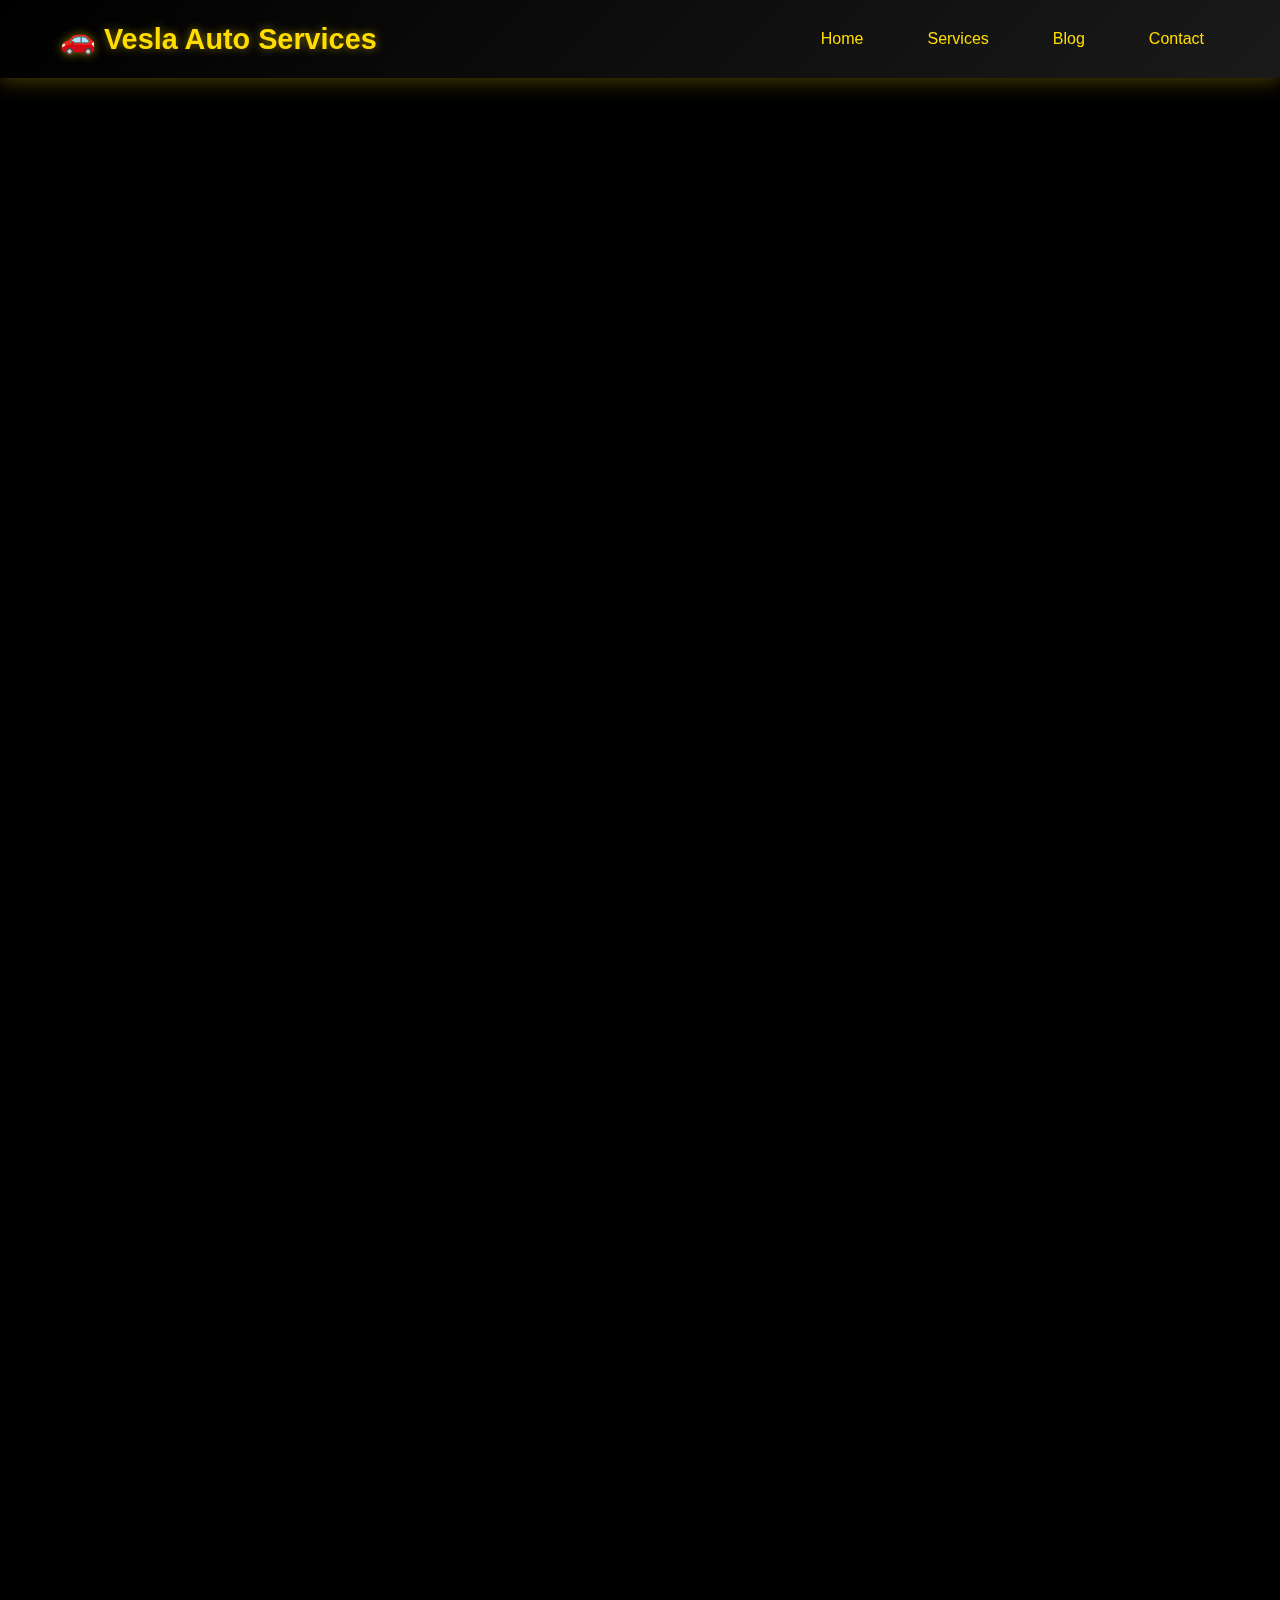
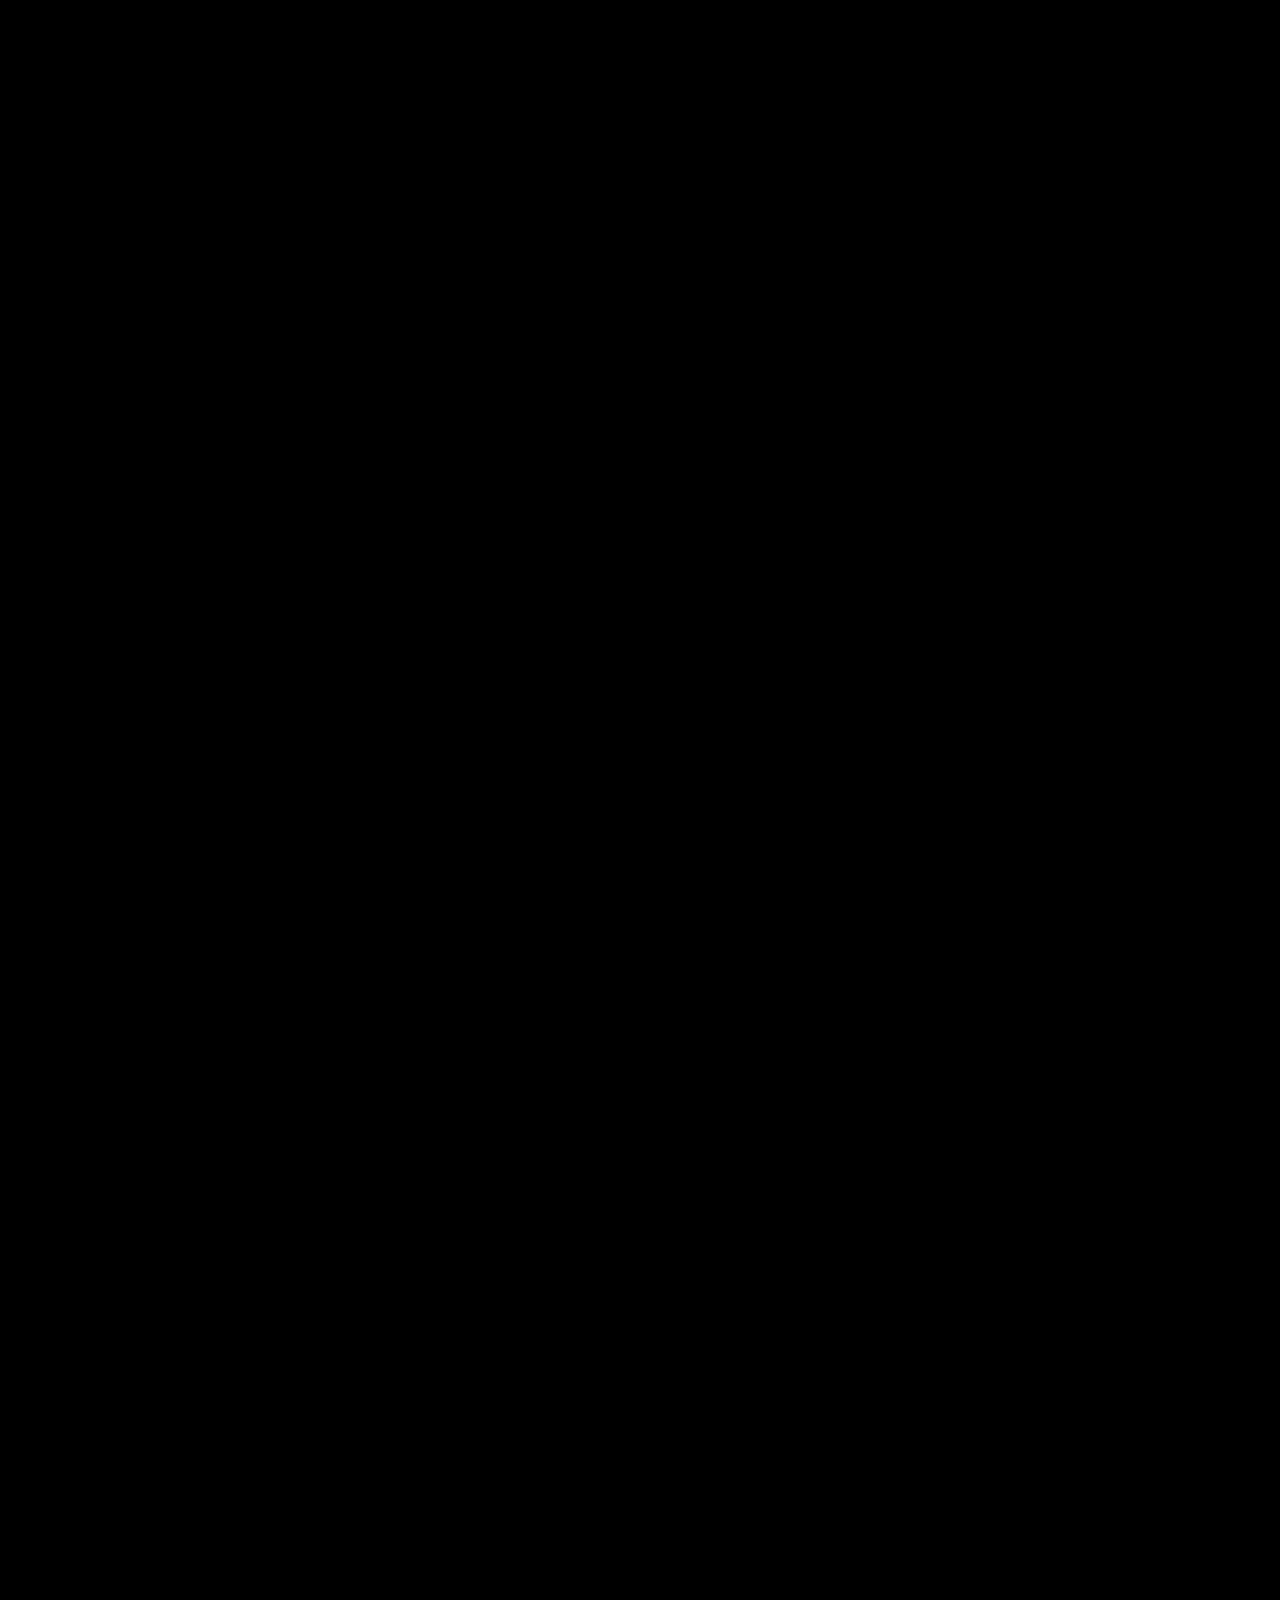
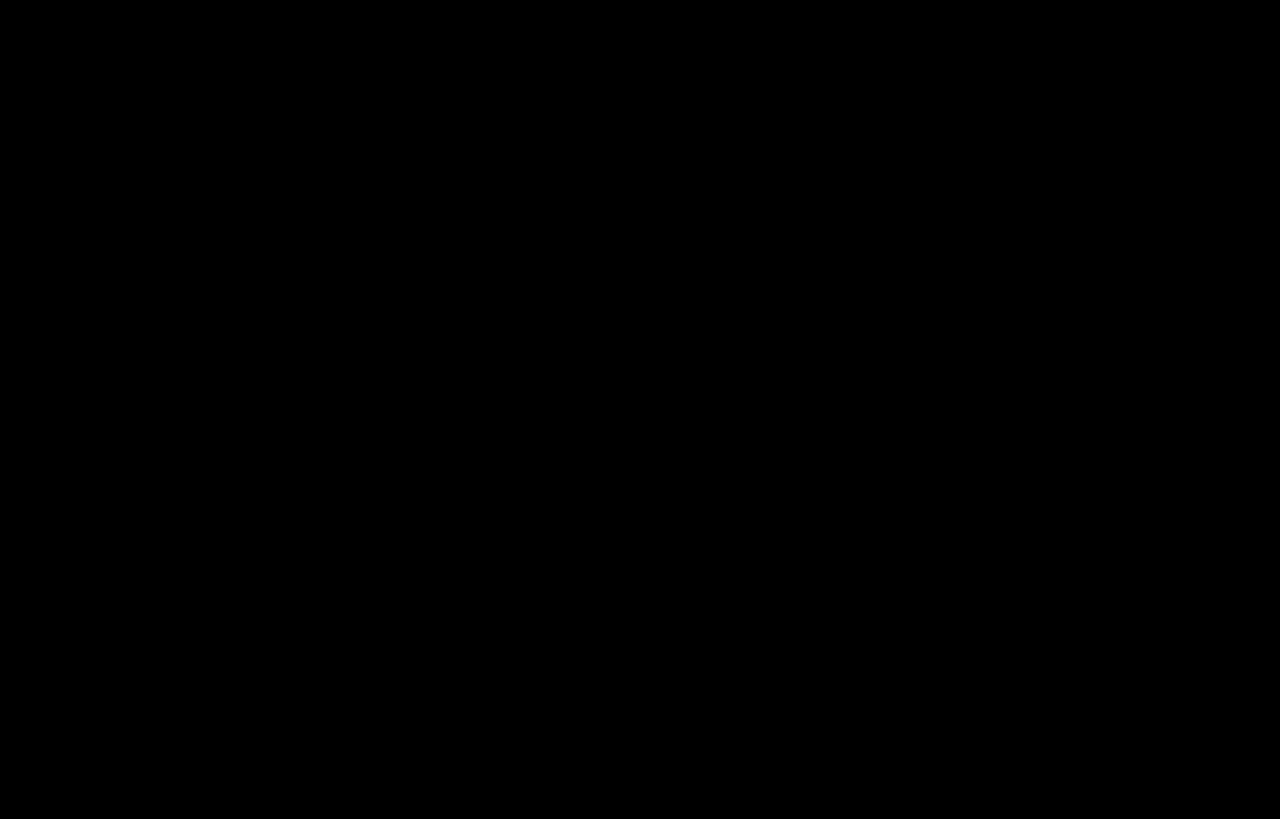
<file: maintenance-checklist.html>
<!DOCTYPE html>
<html lang="en">
<head>
    <meta charset="UTF-8">
    <meta name="viewport" content="width=device-width, initial-scale=1.0">
    <meta name="description" content="A comprehensive guide to keeping your vehicle in top condition with regular maintenance schedules and professional tips.">
    <title>The Ultimate Car Maintenance Checklist - Vesla Auto Services</title>
    <link rel="stylesheet" href="../styles.css">
    <link rel="stylesheet" href="https://cdnjs.cloudflare.com/ajax/libs/font-awesome/6.0.0/css/all.min.css">
</head>
<body>
    <!-- Header -->
    <header class="header">
        <nav class="nav container">
            <div class="logo">🚗 Vesla Auto Services</div>
            <ul class="nav-links">
                <li><a href="../index.html#home">Home</a></li>
                <li><a href="../index.html#services">Services</a></li>
                <li><a href="../index.html#blog">Blog</a></li>
                <li><a href="../index.html#contact">Contact</a></li>
            </ul>
            <div class="hamburger-menu">
                <div class="bar"></div>
                <div class="bar"></div>
                <div class="bar"></div>
            </div>
        </nav>
    </header>

    <!-- Blog Post Content -->
    <section class="blog-post">
        <div class="blog-post-container">
            <!-- Blog Header -->
            <div class="blog-header fade-in">
                <div class="blog-breadcrumb">
                    <a href="../index.html">Home</a>
                    <span>/</span>
                    <a href="index.html">Blog</a>
                    <span>/</span>
                    <a href="#">Maintenance</a>
                </div>
                <h1 class="blog-post-title">The Ultimate Car Maintenance Checklist</h1>
                <div class="blog-post-meta">
                    <div class="blog-post-date">
                        <i class="far fa-calendar"></i> May 22, 2025
                    </div>
                    <div class="blog-post-author">
                        <i class="far fa-user"></i> Mohammed Al Farsi
                    </div>
                    <div class="blog-post-reading-time">
                        <i class="far fa-clock"></i> <span id="reading-time">6</span> min read
                    </div>
                    <div class="blog-post-category">
                        <i class="far fa-folder"></i> Maintenance
                    </div>
                </div>
            </div>
            
            <!-- Featured Image -->
            <div class="blog-featured-image fade-in">
                MAINTENANCE CHECKLIST
            </div>
            
            <!-- Blog Content -->
            <div class="blog-content-full fade-in">
                <p>Regular maintenance is the key to extending your vehicle's life and avoiding costly repairs. At Vesla Auto Services, we've created this comprehensive maintenance checklist to help you keep track of essential service items and their recommended intervals. Following this guide will help ensure your car remains reliable, safe, and performs at its best.</p>
                
                <h2>Monthly Maintenance Tasks</h2>
                <p>These simple checks should become a monthly habit for every car owner:</p>
                <ul>
                    <li><strong>Tire pressure check:</strong> Proper inflation improves fuel economy, extends tire life, and enhances safety. Check when tires are cold using a reliable pressure gauge.</li>
                    <li><strong>Visual tire inspection:</strong> Look for signs of uneven wear, cuts, bulges, or embedded objects.</li>
                    <li><strong>Oil level check:</strong> Ensure your engine oil is at the appropriate level. Low oil can cause severe engine damage.</li>
                    <li><strong>Coolant level check:</strong> Verify that your engine coolant is between the minimum and maximum marks on the reservoir.</li>
                    <li><strong>Windshield washer fluid:</strong> Top up as needed to maintain good visibility in all driving conditions.</li>
                    <li><strong>Lights check:</strong> Ensure all exterior lights (headlights, brake lights, turn signals) are functioning correctly.</li>
                </ul>
                
                <h2>Every 3 Months or 5,000 kilometers</h2>
                <p>These checks should be performed quarterly or every 5,000 kilometers, whichever comes first:</p>
                <ul>
                    <li><strong>Check battery and terminals:</strong> Clean any corrosion and ensure connections are tight.</li>
                    <li><strong>Inspect belts and hoses:</strong> Look for cracks, fraying, or signs of wear.</li>
                    <li><strong>Check air filter:</strong> A clean air filter improves engine performance and fuel efficiency.</li>
                    <li><strong>Rotate tires:</strong> Regular rotation ensures even wear and extends tire life.</li>
                    <li><strong>Check brake fluid level:</strong> Ensure it's at the proper level and hasn't darkened significantly.</li>
                    <li><strong>Test wiper blades:</strong> Replace if they streak or skip across the windshield.</li>
                </ul>
                
                <h2>Every 6 Months or 10,000 kilometers</h2>
                <p>Twice-yearly inspections and services to keep your car in optimal condition:</p>
                <ul>
                    <li><strong>Oil and filter change:</strong> This is the most important maintenance task for your engine's longevity. Modern synthetic oils may allow longer intervals, but we recommend changing every 10,000 kilometers for most vehicles.</li>
                    <li><strong>Check chassis lubrication:</strong> Proper lubrication prevents premature wear of suspension and steering components.</li>
                    <li><strong>Inspect exhaust system:</strong> Look for rusting, leaks, or loose components.</li>
                    <li><strong>Check power steering fluid:</strong> Ensure proper level and condition.</li>
                    <li><strong>Inspect suspension components:</strong> Check for worn parts that could affect handling and comfort.</li>
                    <li><strong>Test battery performance:</strong> Weak batteries often fail in extreme temperatures.</li>
                </ul>
                
                <h2>Annual Maintenance or Every 20,000 kilometers</h2>
                <p>These more comprehensive checks and services should be performed annually:</p>
                <ul>
                    <li><strong>Brake inspection:</strong> Check pads, rotors, and overall brake system condition.</li>
                    <li><strong>Cooling system service:</strong> Inspect for leaks, test antifreeze strength, and check the thermostat.</li>
                    <li><strong>Transmission fluid check:</strong> Verify level and condition; consider changing if dirty or at recommended interval.</li>
                    <li><strong>Fuel system inspection:</strong> Check for leaks, damaged lines, or a clogged fuel filter.</li>
                    <li><strong>Replace cabin air filter:</strong> Ensures clean air inside your vehicle and proper HVAC performance.</li>
                    <li><strong>Check spark plugs:</strong> Modern plugs last longer, but should still be inspected annually.</li>
                    <li><strong>Wheel alignment check:</strong> Improper alignment causes uneven tire wear and affects handling.</li>
                </ul>
                
                <h2>Every 2-3 Years or 40,000-60,000 kilometers</h2>
                <p>These less frequent but critical services help prevent major repairs:</p>
                <ul>
                    <li><strong>Replace brake fluid:</strong> Brake fluid absorbs moisture over time, which can lead to brake failure.</li>
                    <li><strong>Flush cooling system:</strong> Removes contaminants and prevents corrosion inside the engine.</li>
                    <li><strong>Replace transmission fluid:</strong> Essential for automatic transmissions, especially those used in stop-and-go traffic or harsh conditions.</li>
                    <li><strong>Replace spark plugs:</strong> Modern plugs can last 100,000 kilometers, but check your owner's manual for specifics.</li>
                    <li><strong>Replace drive belts:</strong> Prevents unexpected breakdowns and damage to other components.</li>
                    <li><strong>Inspect suspension bushings:</strong> Worn bushings affect handling and comfort.</li>
                </ul>
                
                <h2>Vehicle-Specific Maintenance</h2>
                <p>While our checklist covers general maintenance for most vehicles, always consult your owner's manual for model-specific requirements. Different vehicles may have additional maintenance needs:</p>
                <ul>
                    <li><strong>Timing belt replacement:</strong> Typically required every 100,000 kilometers on vehicles equipped with timing belts (not chains).</li>
                    <li><strong>Diesel engines:</strong> May require fuel filter changes more frequently.</li>
                    <li><strong>Turbo vehicles:</strong> Often need more frequent oil changes with specific oil types.</li>
                    <li><strong>Hybrid vehicles:</strong> Have unique maintenance requirements for their electrical systems.</li>
                    <li><strong>Performance vehicles:</strong> May have more stringent service intervals.</li>
                </ul>
                
                <h2>Maintenance Based on Driving Conditions</h2>
                <p>Your driving environment dramatically affects maintenance needs. Consider more frequent service intervals if you experience any of these conditions:</p>
                <ul>
                    <li><strong>Extreme heat:</strong> Dubai's hot climate puts additional stress on cooling systems, batteries, and fluids.</li>
                    <li><strong>Dusty conditions:</strong> Desert environments require more frequent air filter and fluid changes.</li>
                    <li><strong>Short trips:</strong> Engines that don't reach operating temperature regularly need more frequent oil changes.</li>
                    <li><strong>Heavy traffic:</strong> Stop-and-go driving increases wear on brakes and transmission.</li>
                    <li><strong>Heavy loads:</strong> Regularly carrying heavy loads or towing increases strain on all systems.</li>
                </ul>
                
                <h2>Professional vs. DIY Maintenance</h2>
                <p>While some maintenance tasks are suitable for DIY enthusiasts, others require professional equipment and expertise:</p>
                <p><strong>DIY-friendly tasks:</strong></p>
                <ul>
                    <li>Checking fluid levels</li>
                    <li>Replacing wiper blades</li>
                    <li>Changing air filters</li>
                    <li>Battery maintenance</li>
                    <li>Tire pressure checks</li>
                </ul>
                
                <p><strong>Leave to the professionals:</strong></p>
                <ul>
</file>
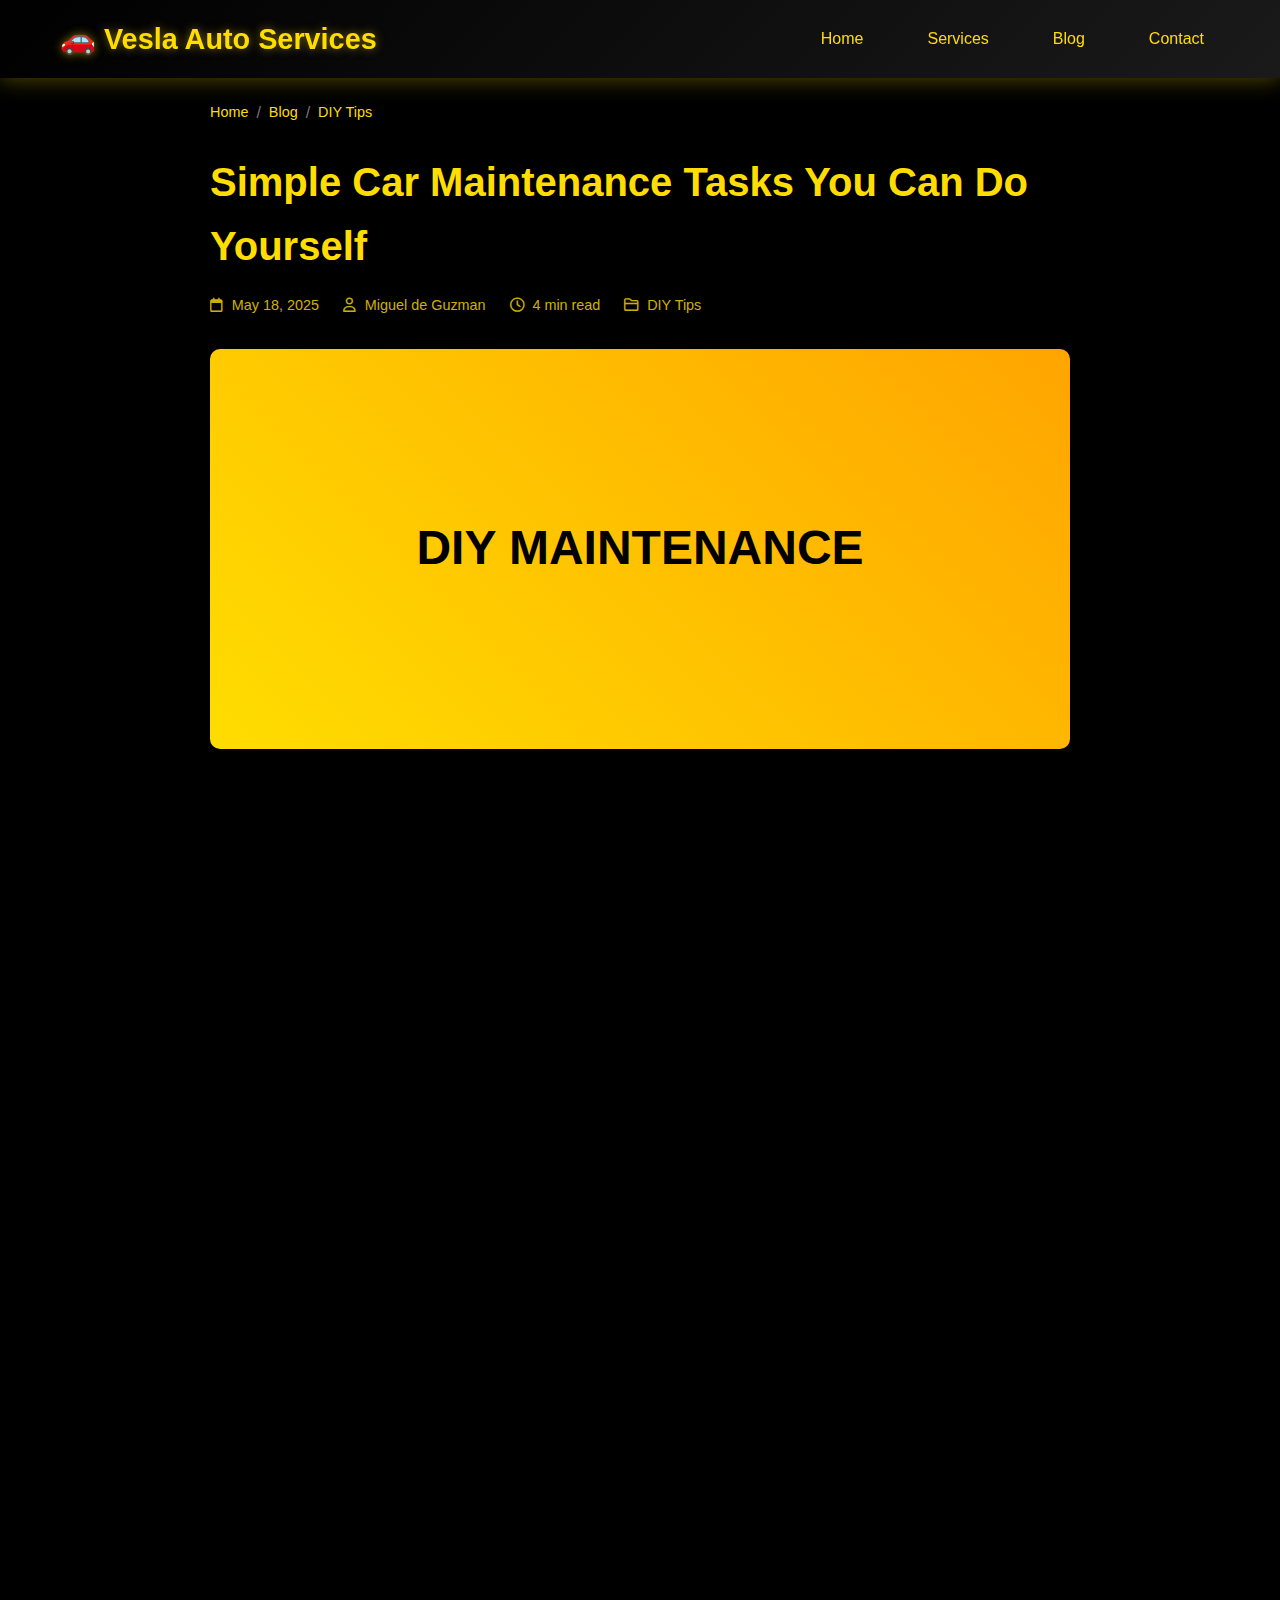
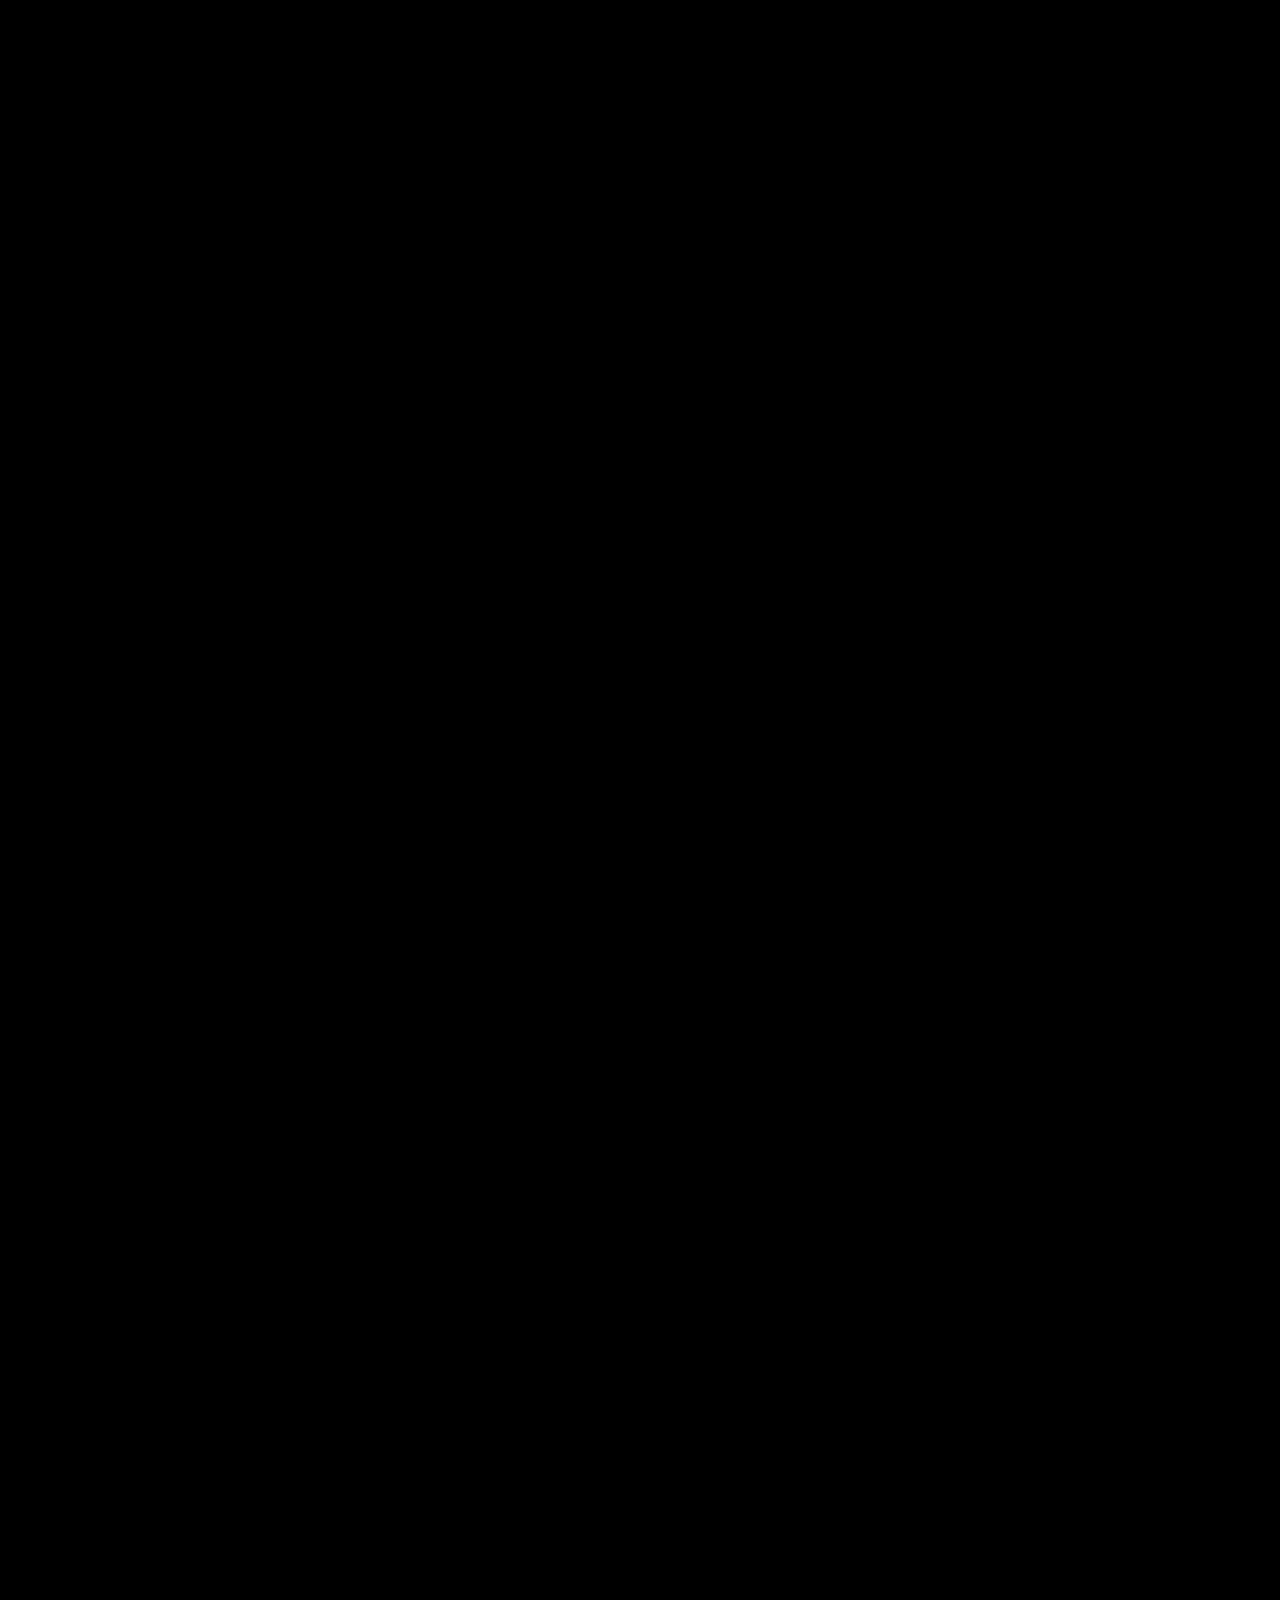
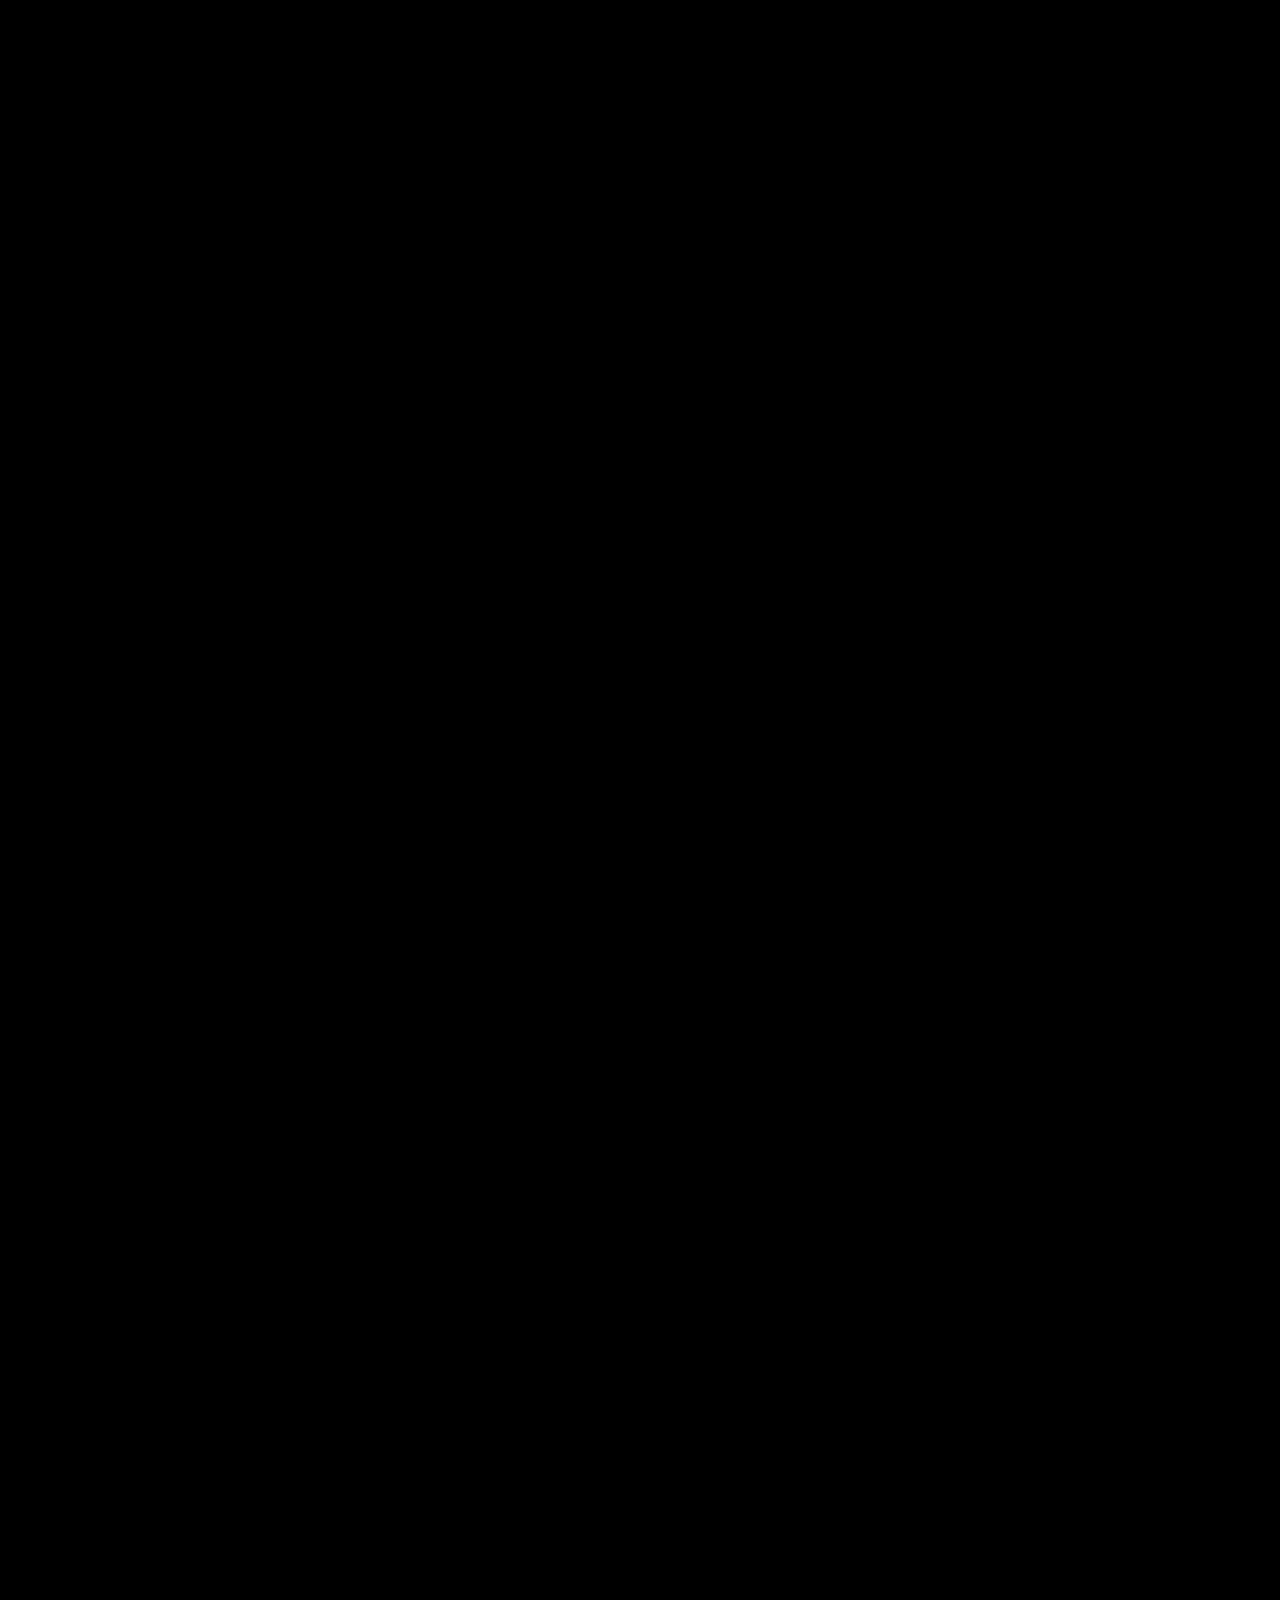
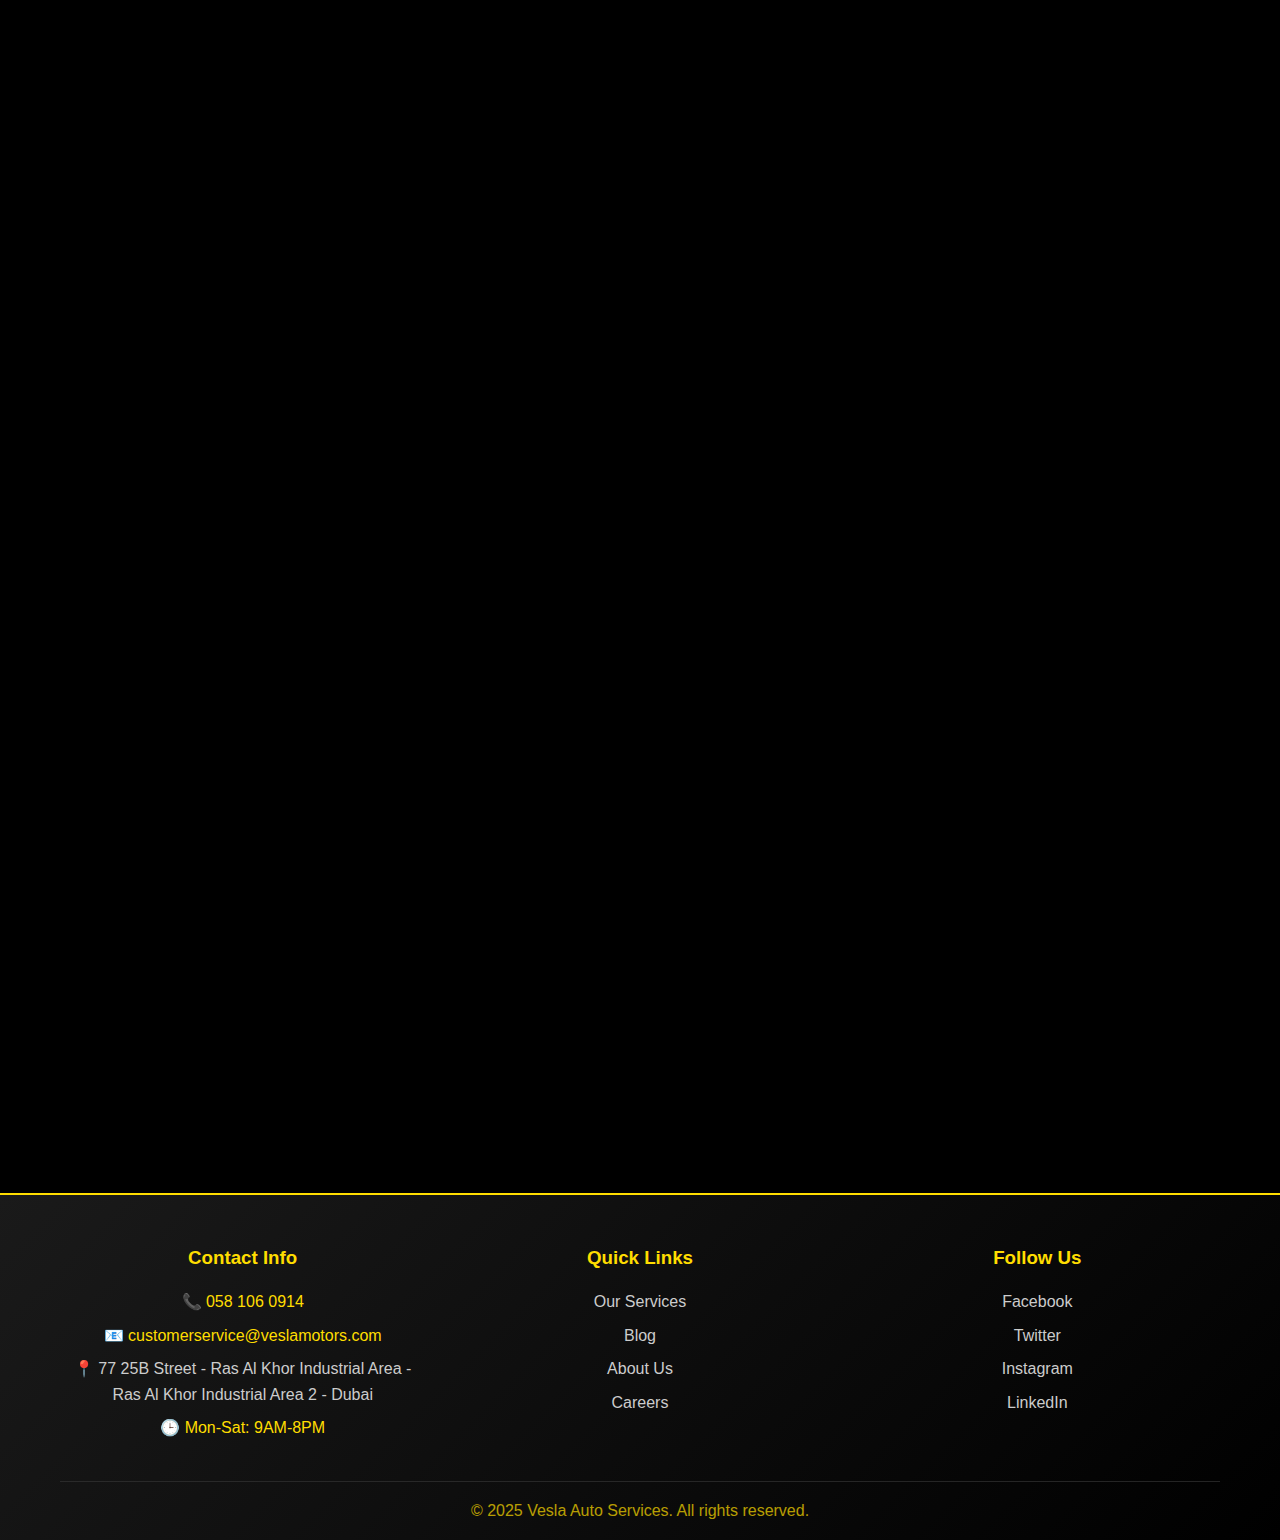
<file: blog/blog_diy-maintenance-tips.html>
<!DOCTYPE html>
<html lang="en">
<head>
    <meta charset="UTF-8">
    <meta name="viewport" content="width=device-width, initial-scale=1.0">
    <meta name="description" content="Learn essential DIY car maintenance tasks that you can safely perform at home to save time and money while keeping your vehicle in great condition.">
    <title>Simple Car Maintenance Tasks You Can Do Yourself - Vesla Auto Services</title>
    <link rel="stylesheet" href="../styles.css">
    <link rel="stylesheet" href="https://cdnjs.cloudflare.com/ajax/libs/font-awesome/6.0.0/css/all.min.css">
</head>
<body>
    <!-- Header -->
    <header class="header">
        <nav class="nav container">
            <div class="logo">🚗 Vesla Auto Services</div>
            <ul class="nav-links">
                <li><a href="../index.html#home">Home</a></li>
                <li><a href="../index.html#services">Services</a></li>
                <li><a href="../index.html#blog">Blog</a></li>
                <li><a href="../index.html#contact">Contact</a></li>
            </ul>
            <div class="hamburger-menu">
                <div class="bar"></div>
                <div class="bar"></div>
                <div class="bar"></div>
            </div>
        </nav>
    </header>

    <!-- Blog Post Content -->
    <section class="blog-post">
        <div class="blog-post-container">
            <!-- Blog Header -->
            <div class="blog-header fade-in">
                <div class="blog-breadcrumb">
                    <a href="../index.html">Home</a>
                    <span>/</span>
                    <a href="index.html">Blog</a>
                    <span>/</span>
                    <a href="#">DIY Tips</a>
                </div>
                <h1 class="blog-post-title">Simple Car Maintenance Tasks You Can Do Yourself</h1>
                <div class="blog-post-meta">
                    <div class="blog-post-date">
                        <i class="far fa-calendar"></i> May 18, 2025
                    </div>
                    <div class="blog-post-author">
                        <i class="far fa-user"></i> Miguel de Guzman
                    </div>
                    <div class="blog-post-reading-time">
                        <i class="far fa-clock"></i> <span id="reading-time">7</span> min read
                    </div>
                    <div class="blog-post-category">
                        <i class="far fa-folder"></i> DIY Tips
                    </div>
                </div>
            </div>
            
            <!-- Featured Image -->
            <div class="blog-featured-image fade-in">
                DIY MAINTENANCE
            </div>
            
            <!-- Blog Content -->
            <div class="blog-content-full fade-in">
                <p>While complex car repairs should always be left to professionals, there are several maintenance tasks that most car owners can safely perform themselves. Not only will this save you money, but it will also help you better understand your vehicle's needs and potentially catch problems early. Here's our guide to simple DIY car maintenance tasks that anyone can do.</p>

                <h2>Safety First: Before You Start</h2>
                <p>Before attempting any DIY maintenance, always remember these essential safety tips:</p>
                <ul>
                    <li>Work in a well-ventilated area</li>
                    <li>Ensure the engine is cool before starting work</li>
                    <li>Use proper safety equipment (gloves, eye protection)</li>
                    <li>Have your owner's manual handy</li>
                    <li>Never work under a car supported only by a jack</li>
                    <li>If unsure about any step, consult a professional</li>
                </ul>

                <h2>1. Checking and Changing Engine Oil</h2>
                <p>Regular oil checks are essential for engine health. Here's how to do it:</p>
                <h3>Checking Oil Level:</h3>
                <ul>
                    <li>Park on level ground and wait for the engine to cool</li>
                    <li>Locate and remove the dipstick</li>
                    <li>Wipe clean with a paper towel</li>
                    <li>Reinsert fully and remove again</li>
                    <li>Check oil level and condition (should be between MIN and MAX marks)</li>
                    <li>Look for any discoloration or debris</li>
                </ul>

                <h3>Oil Change Tips:</h3>
                <p>While many choose to have professionals change their oil, you can do it yourself if comfortable:</p>
                <ul>
                    <li>Ensure you have the correct type and amount of oil</li>
                    <li>Replace the oil filter with each change</li>
                    <li>Properly dispose of used oil at recycling centers</li>
                    <li>Record the mileage for future reference</li>
                </ul>

                <h2>2. Air Filter Maintenance</h2>
                <p>A clean air filter improves fuel efficiency and engine performance. You can easily check and replace it:</p>
                <ul>
                    <li>Locate the air filter housing (consult your manual)</li>
                    <li>Open the housing and note how the filter is positioned</li>
                    <li>Remove the old filter and inspect it</li>
                    <li>Hold it up to light - if you can't see through it, it needs replacement</li>
                    <li>Install the new filter in the same orientation</li>
                    <li>Secure the housing properly</li>
                </ul>

                <h2>3. Tire Maintenance</h2>
                <p>Proper tire care is crucial for safety and performance:</p>
                
                <h3>Checking Tire Pressure:</h3>
                <ul>
                    <li>Check pressure when tires are cold</li>
                    <li>Remove valve cap and press gauge firmly onto valve stem</li>
                    <li>Compare reading to recommended pressure (found in door jamb or manual)</li>
                    <li>Add or release air as needed</li>
                    <li>Replace valve caps</li>
                </ul>

                <h3>Tire Rotation:</h3>
                <p>While not difficult, tire rotation requires proper equipment. Consider having this done professionally unless you have the right tools and experience.</p>

                <h2>4. Windshield Wiper Maintenance</h2>
                <p>Maintaining good visibility is essential for safe driving:</p>
                <ul>
                    <li>Clean wipers monthly with washer fluid</li>
                    <li>Inspect for cracks or damage</li>
                    <li>Replace wipers when they start streaking (typically every 6-12 months)</li>
                    <li>When replacing, note the exact size needed</li>
                    <li>Follow package instructions for installation</li>
                </ul>

                <h2>5. Battery Maintenance</h2>
                <p>Keep your battery in good condition with these simple checks:</p>
                <ul>
                    <li>Inspect for corrosion on terminals</li>
                    <li>Clean terminals with a wire brush if needed</li>
                    <li>Check for loose connections</li>
                    <li>Ensure the battery is securely mounted</li>
                </ul>

                <h2>6. Fluid Level Checks</h2>
                <p>Regular fluid checks can prevent major problems:</p>
                <ul>
                    <li><strong>Coolant:</strong> Check when engine is cool, maintain between MIN and MAX marks</li>
                    <li><strong>Brake fluid:</strong> Should be at or near the FULL mark</li>
                    <li><strong>Power steering fluid:</strong> Check with engine running and wheels straight</li>
                    <li><strong>Windshield washer fluid:</strong> Top up regularly with proper fluid</li>
                </ul>

                <h2>When to Seek Professional Help</h2>
                <p>Know your limits and seek professional assistance when:</p>
                <ul>
                    <li>You encounter warning lights or unusual noises</li>
                    <li>The task requires special tools or expertise</li>
                    <li>You're unsure about any step in the process</li>
                    <li>The repair involves safety-critical systems (brakes, steering, etc.)</li>
                    <li>The maintenance requires lifting the vehicle</li>
                </ul>

                <h2>Essential Tools for DIY Maintenance</h2>
                <p>Build a basic toolkit for DIY maintenance:</p>
                <ul>
                    <li>Tire pressure gauge</li>
                    <li>Basic wrench set</li>
                    <li>Screwdrivers (flathead and Phillips)</li>
                    <li>Pliers</li>
                    <li>Work gloves</li>
                    <li>Safety glasses</li>
                    <li>Flashlight</li>
                    <li>Paper towels and rags</li>
                </ul>

                <h2>Record Keeping</h2>
                <p>Maintain a log of all DIY maintenance:</p>
                <ul>
                    <li>Date and mileage of each service</li>
                    <li>What was done</li>
                    <li>Products used (oil type, filter numbers, etc.)</li>
                    <li>Notes for future reference</li>
                </ul>

                <h2>Conclusion</h2>
                <p>DIY car maintenance can save money and help you better understand your vehicle. However, always prioritize safety and know when to seek professional help. At Vesla Auto Services, we're always here to assist with more complex maintenance tasks and repairs, or to provide guidance on DIY maintenance.</p>

                <p>Remember, proper maintenance extends your vehicle's life and maintains its value. Whether you choose to do it yourself or visit our service center, regular maintenance is an investment in your car's future.</p>
            </div>
            
            <!-- Share Section -->
            <div class="blog-post-share fade-in">
                <span>Share this article:</span>
                <a href="#"><i class="fab fa-facebook"></i></a>
                <a href="#"><i class="fab fa-twitter"></i></a>
                <a href="#"><i class="fab fa-linkedin"></i></a>
                <a href="#"><i class="fab fa-whatsapp"></i></a>
                <a href="#"><i class="fab fa-pinterest"></i></a>
            </div>
            
            <!-- Post Navigation -->
            <div class="blog-navigation fade-in">
                <a href="tech-trends.html" class="blog-nav-link prev">
                    <i class="fas fa-arrow-left"></i>
                    Latest Automotive Technology Trends
                </a>
                <a href="car-needs-attention.html" class="blog-nav-link next">
                    5 Signs Your Car Needs Immediate Attention
                    <i class="fas fa-arrow-right"></i>
                </a>
            </div>
            
            <!-- Related Posts -->
            <div class="blog-related fade-in">
                <h2>Related Articles</h2>
                <div class="blog-grid">
                    <article class="blog-card">
                        <div class="blog-image">MAINTENANCE</div>
                        <div class="blog-content">
                            <div class="blog-date">May 22, 2025</div>
                            <h3>The Ultimate Car Maintenance Checklist</h3>
                            <p>A comprehensive guide to keeping your vehicle in top condition with regular maintenance schedules and professional tips.</p>
                            <a href="maintenance-checklist.html" class="read-more">Read More →</a>
                        </div>
                    </article>
                    <article class="blog-card">
                        <div class="blog-image">CAR CARE</div>
                        <div class="blog-content">
                            <div class="blog-date">May 25, 2025</div>
                            <h3>5 Signs Your Car Needs Immediate Attention</h3>
                            <p>Learn to recognize the warning signs that indicate your vehicle needs professional service before minor issues become major problems.</p>
                            <a href="car-needs-attention.html" class="read-more">Read More →</a>
                        </div>
                    </article>
                </div>
            </div>
        </div>
    </section>
    
    <!-- Footer -->
    <footer id="contact" class="footer">
        <div class="container">
            <div class="footer-content">
                <div class="footer-section">
                    <h3>Contact Info</h3>
                    <ul>
                        <li>📞 058 106 0914</li>
                        <li>📧 customerservice@veslamotors.com</li>
                        <li><a href="https://maps.app.goo.gl/H39qPxL15t6cDsj4A" target="_blank">📍 77 25B Street - Ras Al Khor Industrial Area - Ras Al Khor Industrial Area 2 - Dubai</a></li>
                        <li>🕒 Mon-Sat: 9AM-8PM</li>
                    </ul>
                </div>
                <div class="footer-section">
                    <h3>Quick Links</h3>
                    <ul>
                        <li><a href="../index.html#services">Our Services</a></li>
                        <li><a href="../index.html#blog">Blog</a></li>
                        <li><a href="../about.html">About Us</a></li>
                        <li><a href="../careers.html">Careers</a></li>
                    </ul>
                </div>
                <div class="footer-section">
                    <h3>Follow Us</h3>
                    <ul>
                        <li><a href="#" target="_blank">Facebook</a></li>
                        <li><a href="#" target="_blank">Twitter</a></li>
                        <li><a href="https://www.instagram.com/vesla_auto_services_center/" target="_blank">Instagram</a></li>
                        <li><a href="#" target="_blank">LinkedIn</a></li>
                    </ul>
                </div>
            </div>
            <div class="footer-bottom">
                <p>&copy; 2025 Vesla Auto Services. All rights reserved.</p>
            </div>
        </div>
    </footer>

    <script src="../scripts.js"></script>
</body>
</html>
</file>
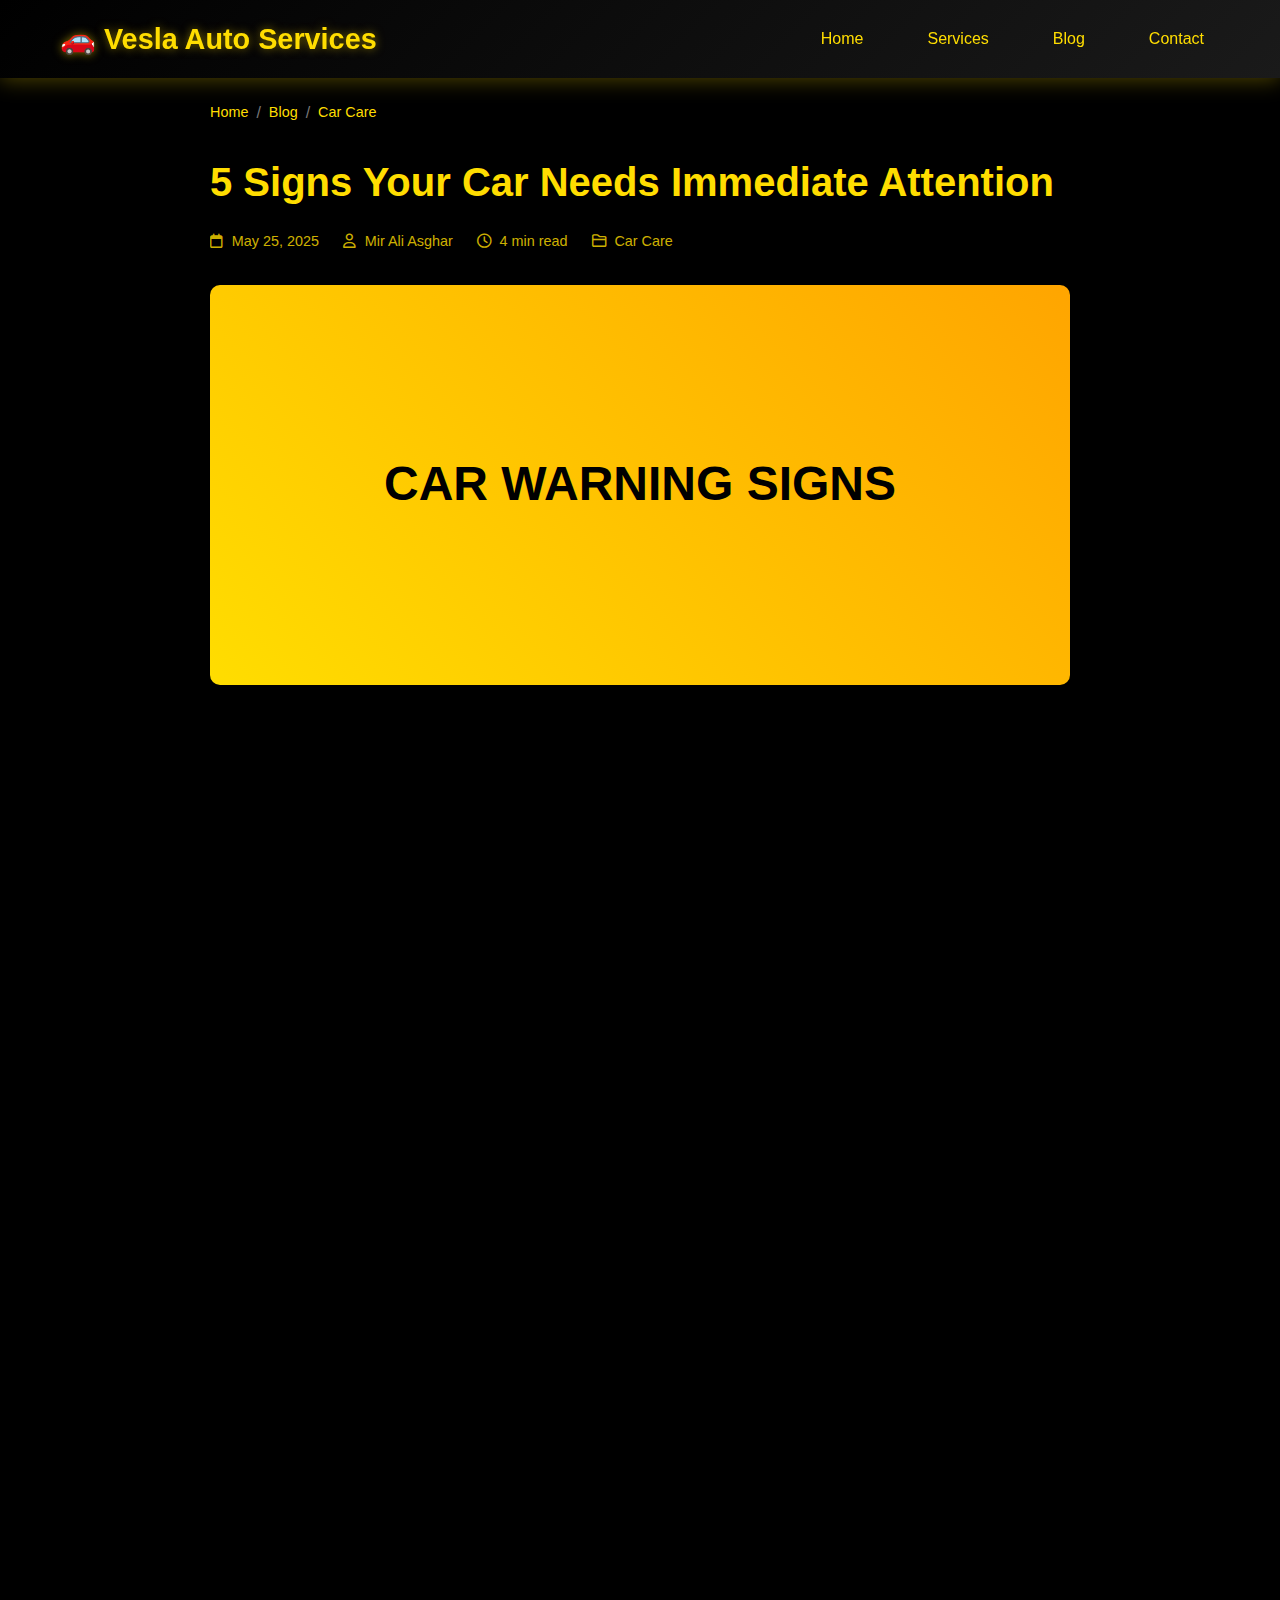
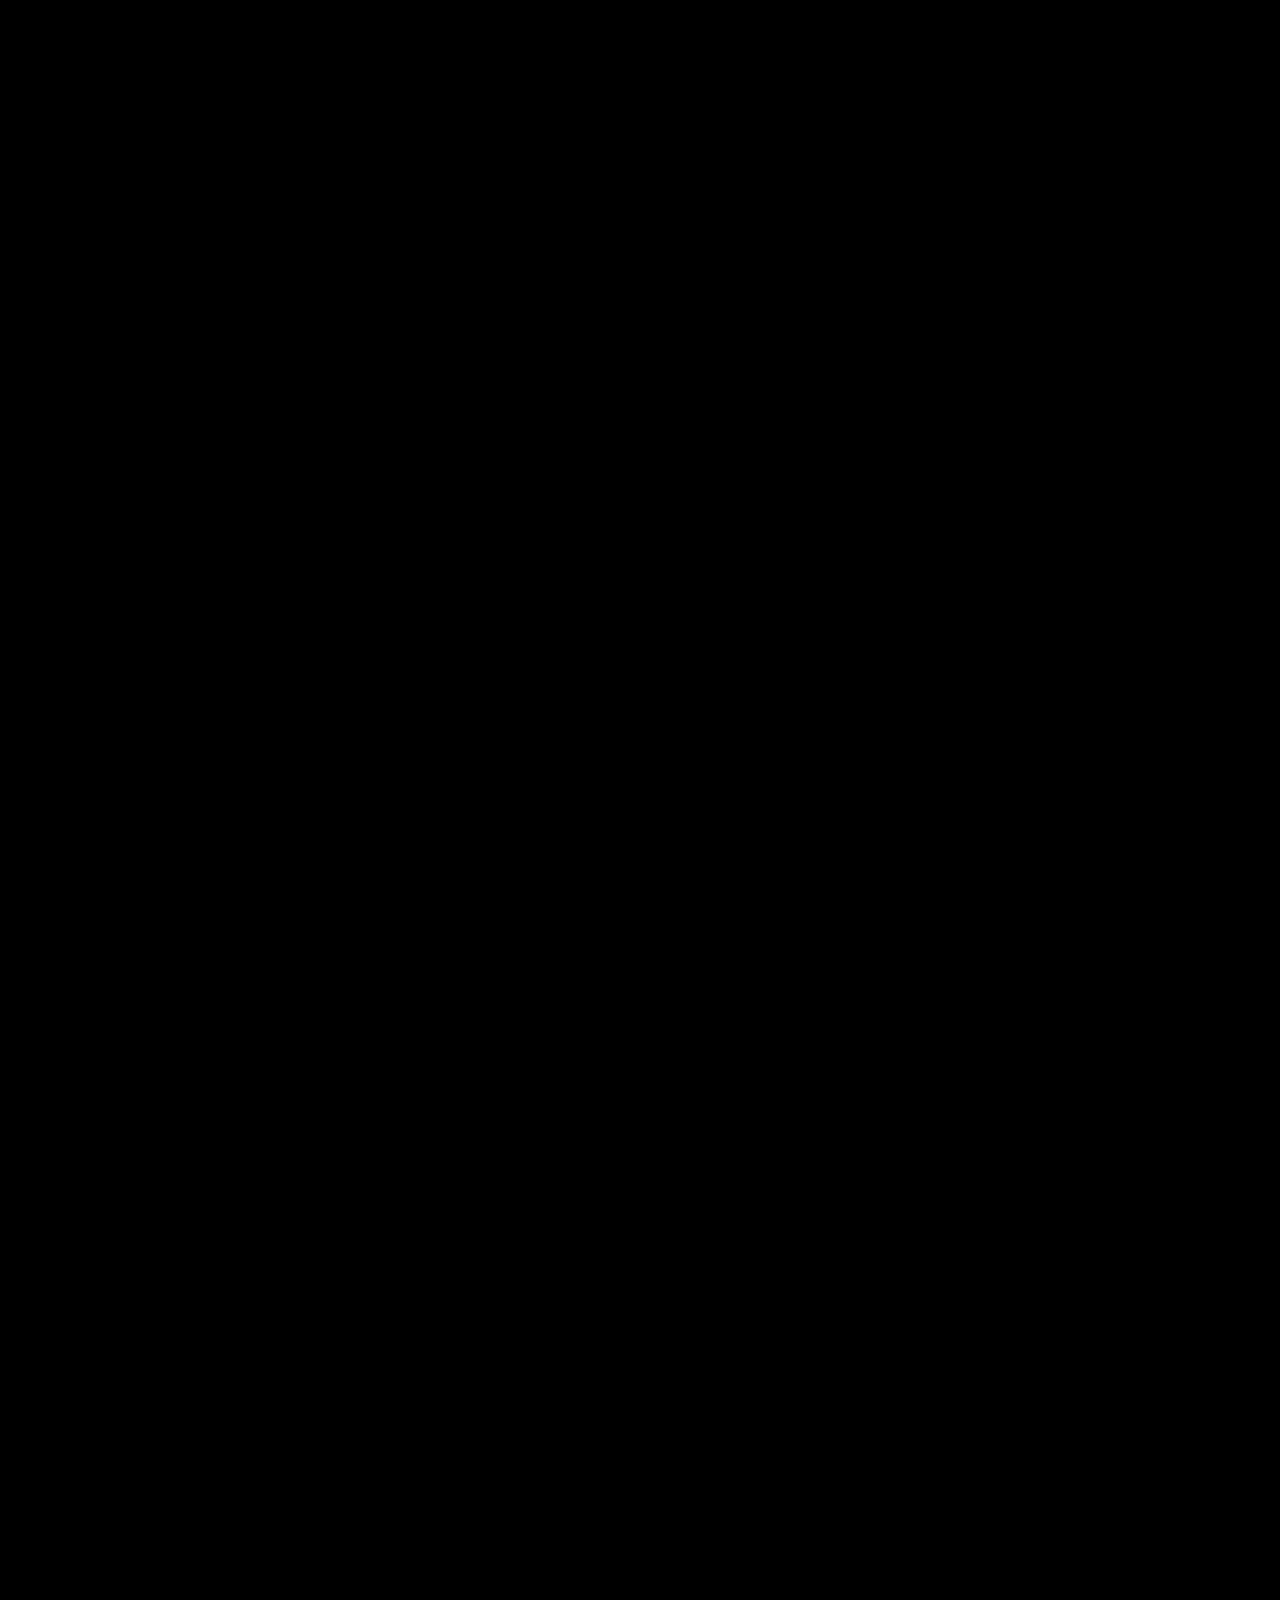
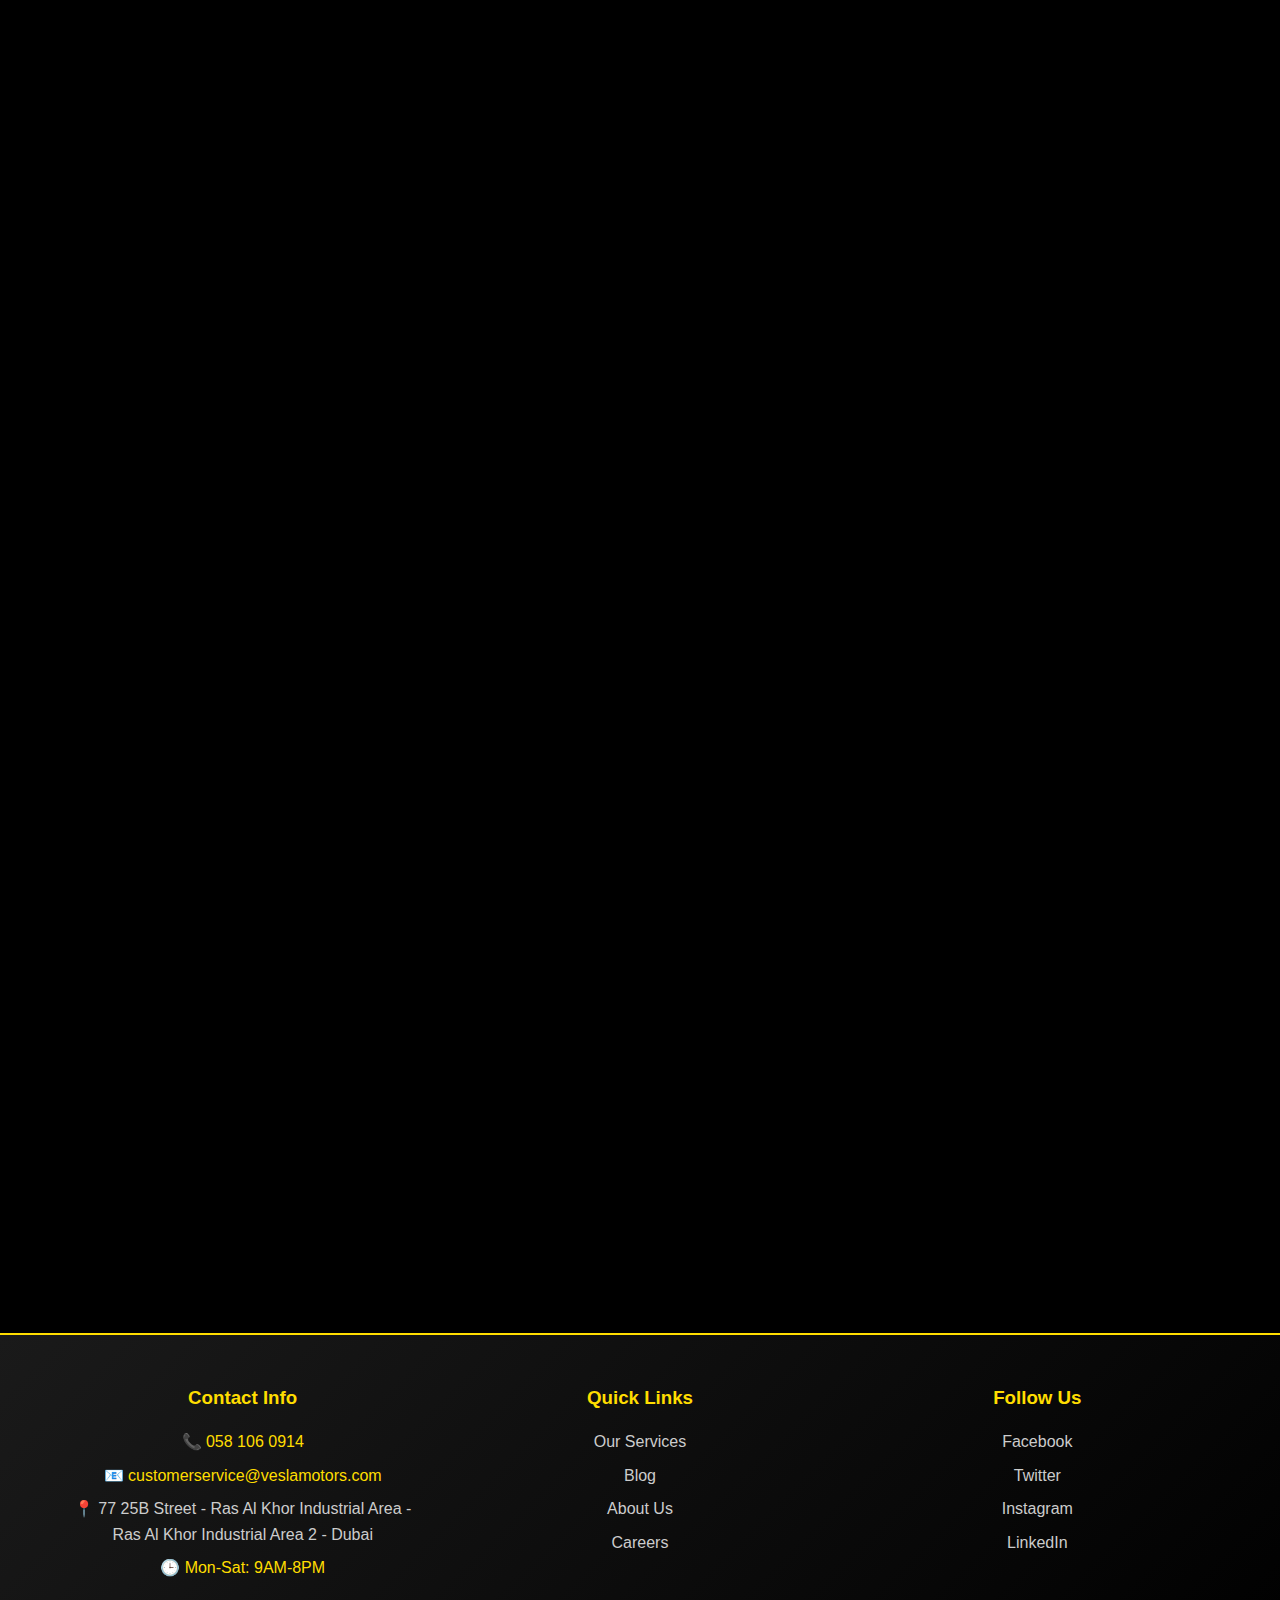
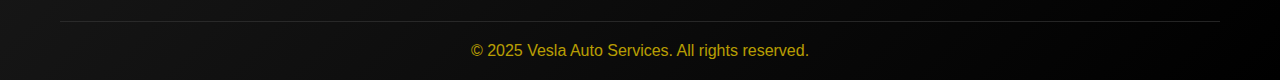
<file: blog/car-needs-attention.html>
<!DOCTYPE html>
<html lang="en">
<head>
    <meta charset="UTF-8">
    <meta name="viewport" content="width=device-width, initial-scale=1.0">
    <meta name="description" content="Learn to recognize 5 key warning signs that indicate your vehicle needs professional service before minor issues become major problems.">
    <title>5 Signs Your Car Needs Immediate Attention - Vesla Auto Services</title>
    <link rel="stylesheet" href="../styles.css">
    <link rel="stylesheet" href="https://cdnjs.cloudflare.com/ajax/libs/font-awesome/6.0.0/css/all.min.css">
</head>
<body>
    <!-- Header -->
    <header class="header">
        <nav class="nav container">
            <div class="logo">🚗 Vesla Auto Services</div>
            <ul class="nav-links">
                <li><a href="../index.html#home">Home</a></li>
                <li><a href="../index.html#services">Services</a></li>
                <li><a href="../index.html#blog">Blog</a></li>
                <li><a href="../index.html#contact">Contact</a></li>
            </ul>
            <div class="hamburger-menu">
                <div class="bar"></div>
                <div class="bar"></div>
                <div class="bar"></div>
            </div>
        </nav>
    </header>

    <!-- Blog Post Content -->
    <section class="blog-post">
        <div class="blog-post-container">
            <!-- Blog Header -->
            <div class="blog-header fade-in">
                <div class="blog-breadcrumb">
                    <a href="../index.html">Home</a>
                    <span>/</span>
                    <a href="index.html">Blog</a>
                    <span>/</span>
                    <a href="#">Car Care</a>
                </div>
                <h1 class="blog-post-title">5 Signs Your Car Needs Immediate Attention</h1>
                <div class="blog-post-meta">
                    <div class="blog-post-date">
                        <i class="far fa-calendar"></i> May 25, 2025
                    </div>
                    <div class="blog-post-author">
                        <i class="far fa-user"></i> Mir Ali Asghar
                    </div>
                    <div class="blog-post-reading-time">
                        <i class="far fa-clock"></i> <span id="reading-time">5</span> min read
                    </div>
                    <div class="blog-post-category">
                        <i class="far fa-folder"></i> Car Care
                    </div>
                </div>
            </div>
            
            <!-- Featured Image -->
            <div class="blog-featured-image fade-in">
                CAR WARNING SIGNS
            </div>
            
            <!-- Blog Content -->
            <div class="blog-content-full fade-in">
                <p>Modern vehicles are equipped with sophisticated systems and components that work together to provide a smooth and safe driving experience. However, even the most well-maintained cars can develop issues over time. Identifying problems early can save you from costly repairs and potentially dangerous situations on the road.</p>
                
                <p>At Vesla Auto Services, we've seen countless preventable major repairs that could have been addressed earlier if the warning signs had been recognized. In this article, we'll share the top five warning signs that your car needs immediate attention from professional technicians.</p>
                
                <h2>1. Unusual Noises</h2>
                <p>Your car communicates with you more than you might think, and unusual sounds are one of the most common ways it alerts you to problems. Here are some specific noises to watch out for:</p>
                <ul>
                    <li><strong>Grinding sounds when braking:</strong> This typically indicates worn brake pads that need immediate replacement. Ignoring this can lead to damaged rotors and a much more expensive repair.</li>
                    <li><strong>Knocking from the engine:</strong> This could be a sign of improper fuel combustion, worn bearings, or low oil pressure—all serious issues requiring immediate attention.</li>
                    <li><strong>Squealing under the hood:</strong> Often indicates a loose or worn belt that could snap at any moment.</li>
                    <li><strong>Clicking when turning:</strong> Usually points to a problem with CV joints or axles, which are critical components for your vehicle's operation.</li>
                </ul>
                
                <h2>2. Dashboard Warning Lights</h2>
                <p>Modern vehicles are equipped with sophisticated onboard diagnostic systems that monitor various aspects of your car's performance. When something isn't right, your dashboard will illuminate with warning lights. Don't ignore these signals:</p>
                <ul>
                    <li><strong>Check Engine Light:</strong> This catch-all warning could indicate numerous issues ranging from a loose gas cap to a serious engine problem.</li>
                    <li><strong>Oil Pressure Warning:</strong> This red light requires immediate attention as continued driving could cause catastrophic engine damage.</li>
                    <li><strong>Battery Alert:</strong> Indicates problems with your car's charging system which could leave you stranded.</li>
                    <li><strong>Brake Warning Light:</strong> Never ignore this one—it could signal low brake fluid, worn brake pads, or a more serious hydraulic system issue.</li>
                    <li><strong>Temperature Warning:</strong> Indicates your engine is overheating, which can cause severe damage if not addressed promptly.</li>
                </ul>
                
                <h2>3. Fluid Leaks</h2>
                <p>If you notice puddles or spots under your car after it's been parked, it's time to investigate. Different fluids have different colors and consistencies, which can help identify the source of the leak:</p>
                <ul>
                    <li><strong>Clear or light brown oil patches:</strong> Likely engine oil, which is essential for engine lubrication.</li>
                    <li><strong>Red or pink fluid:</strong> Typically transmission fluid or power steering fluid.</li>
                    <li><strong>Green or orange fluid:</strong> Usually coolant, which is critical for preventing your engine from overheating.</li>
                    <li><strong>Clear fluid:</strong> If it's thin and doesn't have a strong odor, it may be condensation from your air conditioning system, which is normal. However, if it smells like gasoline, you may have a fuel leak, which is serious and potentially dangerous.</li>
                </ul>
                
                <h2>4. Decreased Performance</h2>
                <p>If your car isn't performing as it should, it's often an early warning sign of developing issues:</p>
                <ul>
                    <li><strong>Difficulty starting:</strong> Could indicate issues with your battery, starter, or fuel system.</li>
                    <li><strong>Reduced power or acceleration:</strong> Might be due to clogged filters, fuel system problems, or transmission issues.</li>
                    <li><strong>Poor fuel economy:</strong> A sudden drop in fuel efficiency often indicates that something is amiss with your engine or fuel system.</li>
                    <li><strong>Rough idling or stalling:</strong> These symptoms suggest problems with the ignition system, fuel delivery, or vacuum leaks.</li>
                </ul>
                
                <h2>5. Steering and Braking Changes</h2>
                <p>Any changes in how your car handles, especially in steering or braking, should be addressed immediately as these directly affect your safety:</p>
                <ul>
                    <li><strong>Pulling to one side:</strong> Could indicate alignment issues, uneven tire pressure, or problems with the braking system.</li>
                    <li><strong>Vibrations in the steering wheel:</strong> Often a sign of unbalanced tires, but could also indicate problems with suspension components or brake rotors.</li>
                    <li><strong>Soft or spongy brake pedal:</strong> May indicate air in the brake lines or a problem with the master cylinder.</li>
                    <li><strong>Delayed response when braking:</strong> A dangerous situation that requires immediate attention as it significantly increases stopping distance.</li>
                </ul>
                
                <h2>What to Do When You Notice These Signs</h2>
                <p>If you notice any of these warning signs, it's important to take action promptly. Here's what we recommend:</p>
                <ul>
                    <li>Don't ignore the symptoms or hope they'll go away.</li>
                    <li>Consult your owner's manual to understand what specific warning lights mean.</li>
                    <li>Make a note of when and under what conditions the symptoms occur.</li>
                    <li>Schedule an appointment with a qualified service center like Vesla Auto Services.</li>
                    <li>For serious issues like brake problems, overheating, or oil pressure warnings, stop driving the vehicle and have it towed to a service center.</li>
                </ul>
                
                <h2>Conclusion</h2>
                <p>At Vesla Auto Services, we believe in preventative maintenance and early intervention to keep your vehicle running safely and efficiently. By paying attention to these five warning signs and addressing them promptly, you can avoid more serious problems down the road, save money on major repairs, and extend the life of your vehicle.</p>
                
                <p>Our team of certified technicians is equipped with the latest diagnostic tools and expertise to identify and resolve any issues your vehicle may have. If you've noticed any of these warning signs or have other concerns about your car's performance, contact us today to schedule a comprehensive inspection.</p>
                
                <p>Remember, when it comes to car maintenance, it's always better to be safe than sorry. Your safety on the road depends on your vehicle's proper functioning, and we're here to help ensure that your car remains in optimal condition.</p>
            </div>
            
            <!-- Share Section -->
            <div class="blog-post-share fade-in">
                <span>Share this article:</span>
                <a href="#"><i class="fab fa-facebook"></i></a>
                <a href="#"><i class="fab fa-twitter"></i></a>
                <a href="#"><i class="fab fa-linkedin"></i></a>
                <a href="#"><i class="fab fa-whatsapp"></i></a>
                <a href="#"><i class="fab fa-pinterest"></i></a>
            </div>
            
            <!-- Post Navigation -->
            <div class="blog-navigation fade-in">
                <a href="tech-trends.html" class="blog-nav-link prev">
                    <i class="fas fa-arrow-left"></i>
                    Latest Automotive Technology Trends
                </a>
                <a href="maintenance-checklist.html" class="blog-nav-link next">
                    The Ultimate Car Maintenance Checklist
                    <i class="fas fa-arrow-right"></i>
                </a>
            </div>
            
            <!-- Related Posts -->
            <div class="blog-related fade-in">
                <h2>Related Articles</h2>
                <div class="blog-grid">
                    <article class="blog-card">
                        <div class="blog-image">DIY TIPS</div>
                        <div class="blog-content">
                            <div class="blog-date">May 18, 2025</div>
                            <h3>Simple Car Maintenance Tasks You Can Do Yourself</h3>
                            <p>Save money and time by learning these easy DIY maintenance tasks that anyone can perform without professional help.</p>
                            <a href="#" class="read-more">Read More →</a>
                        </div>
                    </article>
                    <article class="blog-card">
                        <div class="blog-image">MAINTENANCE</div>
                        <div class="blog-content">
                            <div class="blog-date">May 22, 2025</div>
                            <h3>The Ultimate Car Maintenance Checklist</h3>
                            <p>A comprehensive guide to keeping your vehicle in top condition with regular maintenance schedules and professional tips.</p>
                            <a href="maintenance-checklist.html" class="read-more">Read More →</a>
                        </div>
                    </article>
                </div>
            </div>
        </div>
    </section>
    
    <!-- Footer -->
    <footer id="contact" class="footer">
        <div class="container">
            <div class="footer-content">
                <div class="footer-section">
                    <h3>Contact Info</h3>
                    <ul>
                        <li>📞 058 106 0914</li>
                        <li>📧 customerservice@veslamotors.com</li>
                        <li><a href="https://maps.app.goo.gl/H39qPxL15t6cDsj4A" target="_blank">📍 77 25B Street - Ras Al Khor Industrial Area - Ras Al Khor Industrial Area 2 - Dubai</a></li>
                        <li>🕒 Mon-Sat: 9AM-8PM</li>
                    </ul>
                </div>
                <div class="footer-section">
                    <h3>Quick Links</h3>
                    <ul>
                        <li><a href="../index.html#services">Our Services</a></li>
                        <li><a href="../index.html#blog">Blog</a></li>
                        <li><a href="../about.html">About Us</a></li>
                        <li><a href="../careers.html">Careers</a></li>
                    </ul>
                </div>
                <div class="footer-section">
                    <h3>Follow Us</h3>
                    <ul>
                        <li><a href="#" target="_blank">Facebook</a></li>
                        <li><a href="#" target="_blank">Twitter</a></li>
                        <li><a href="https://www.instagram.com/vesla_auto_services_center/" target="_blank">Instagram</a></li>
                        <li><a href="#" target="_blank">LinkedIn</a></li>
                    </ul>
                </div>
            </div>
            <div class="footer-bottom">
                <p>&copy; 2025 Vesla Auto Services. All rights reserved.</p>
            </div>
        </div>
    </footer>

    <script src="../scripts.js"></script>
</body>
</html>
</file>
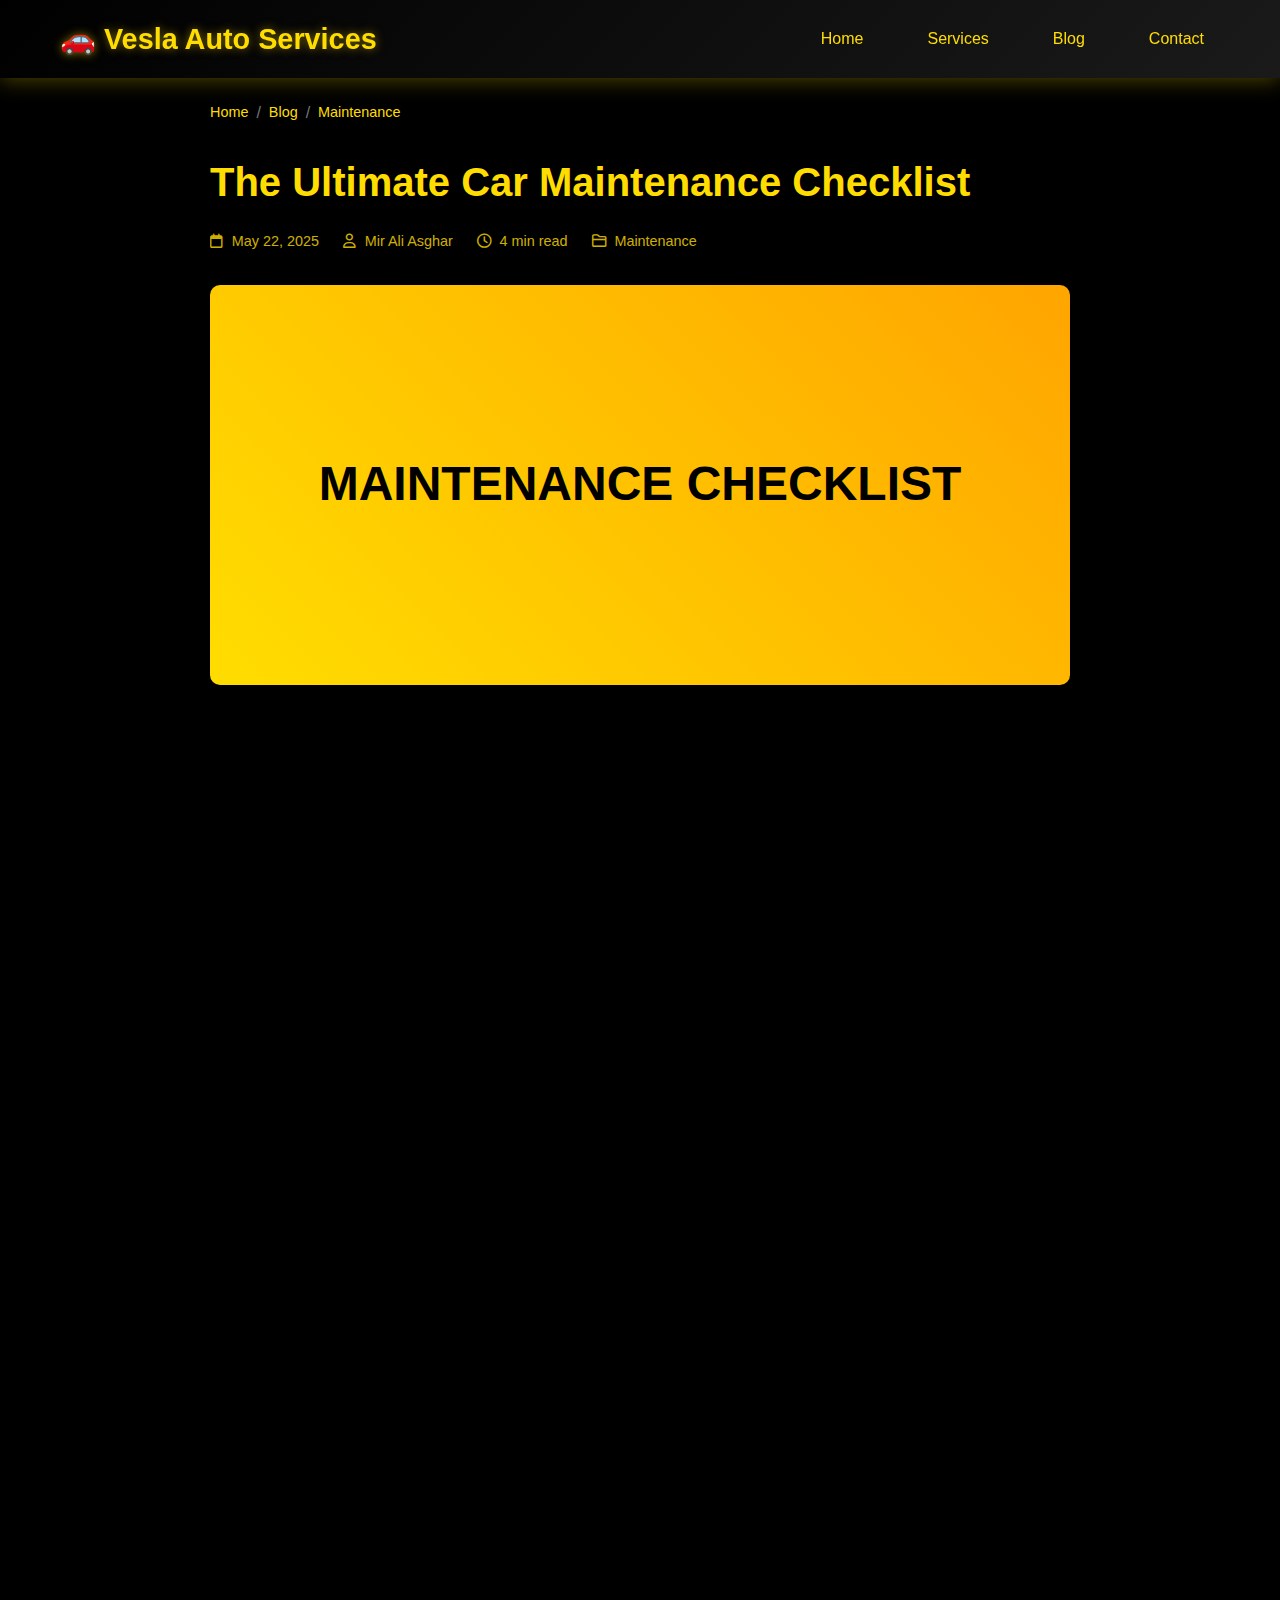
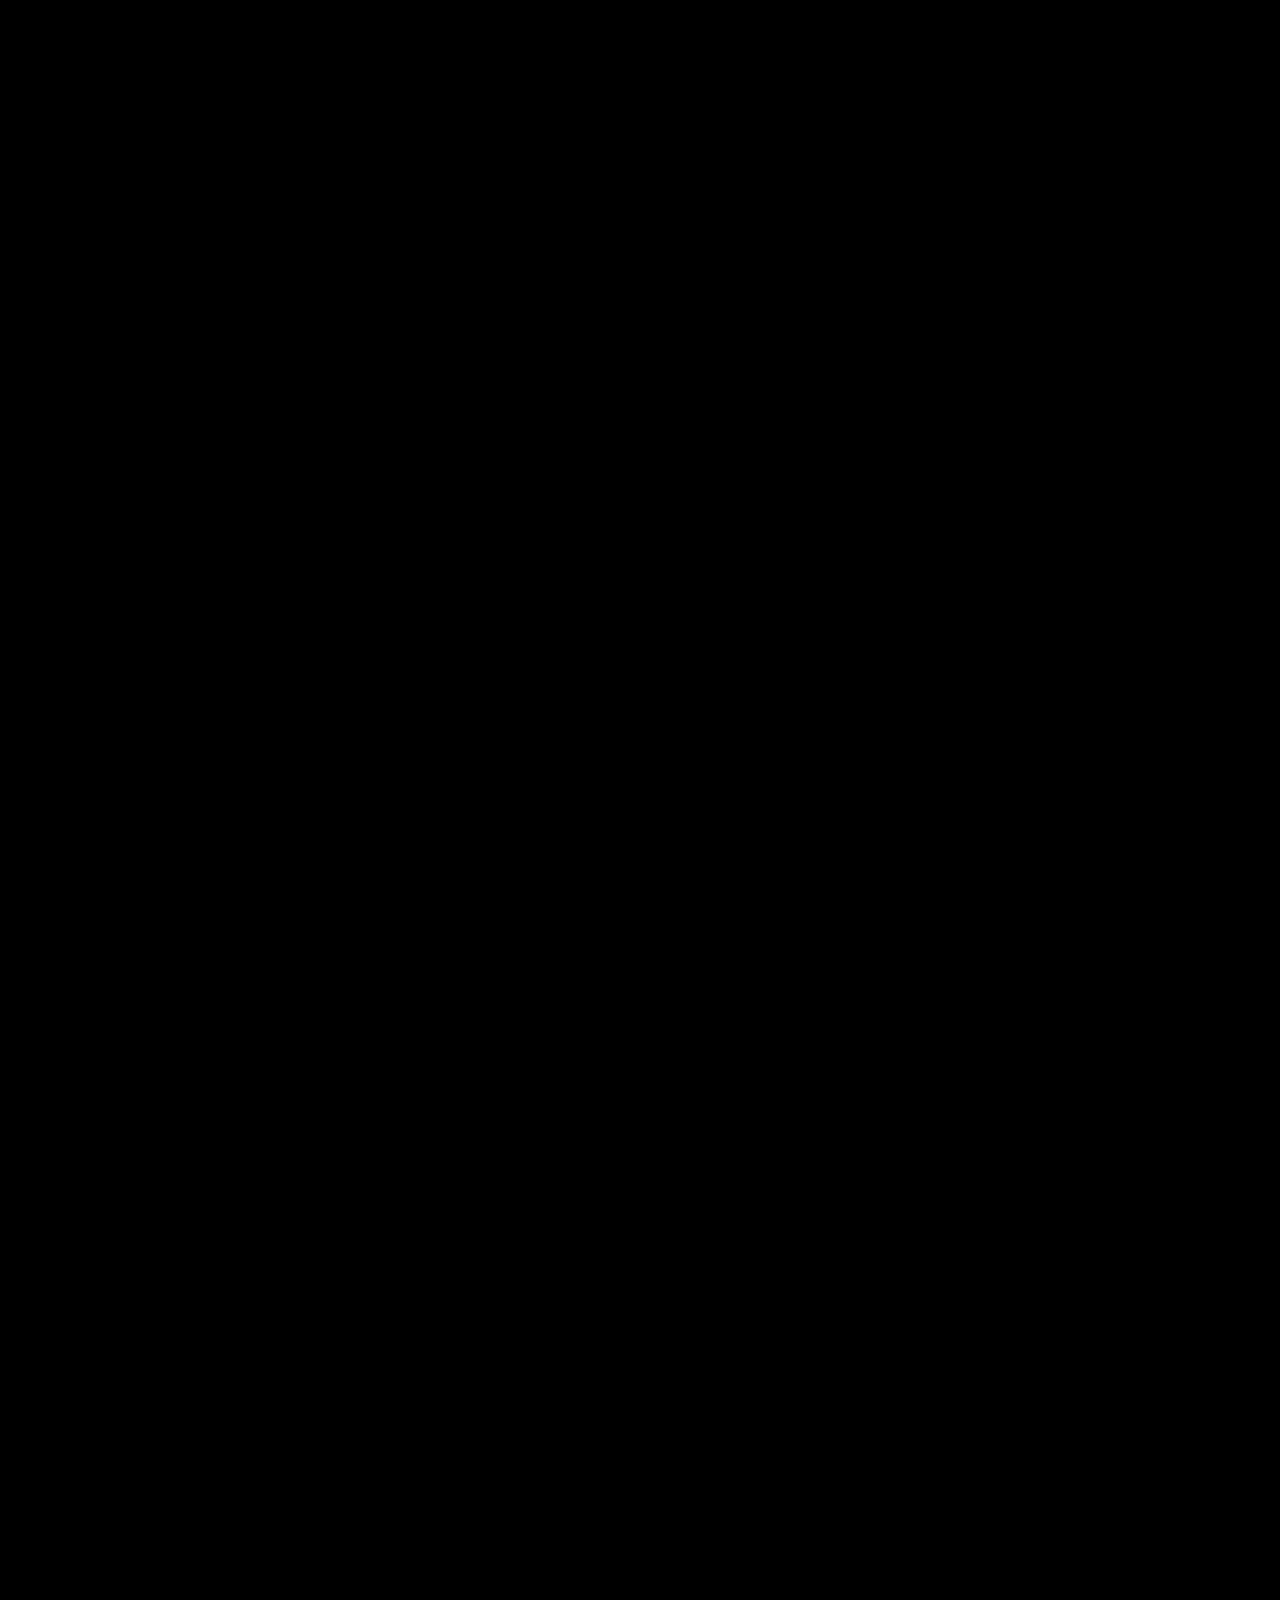
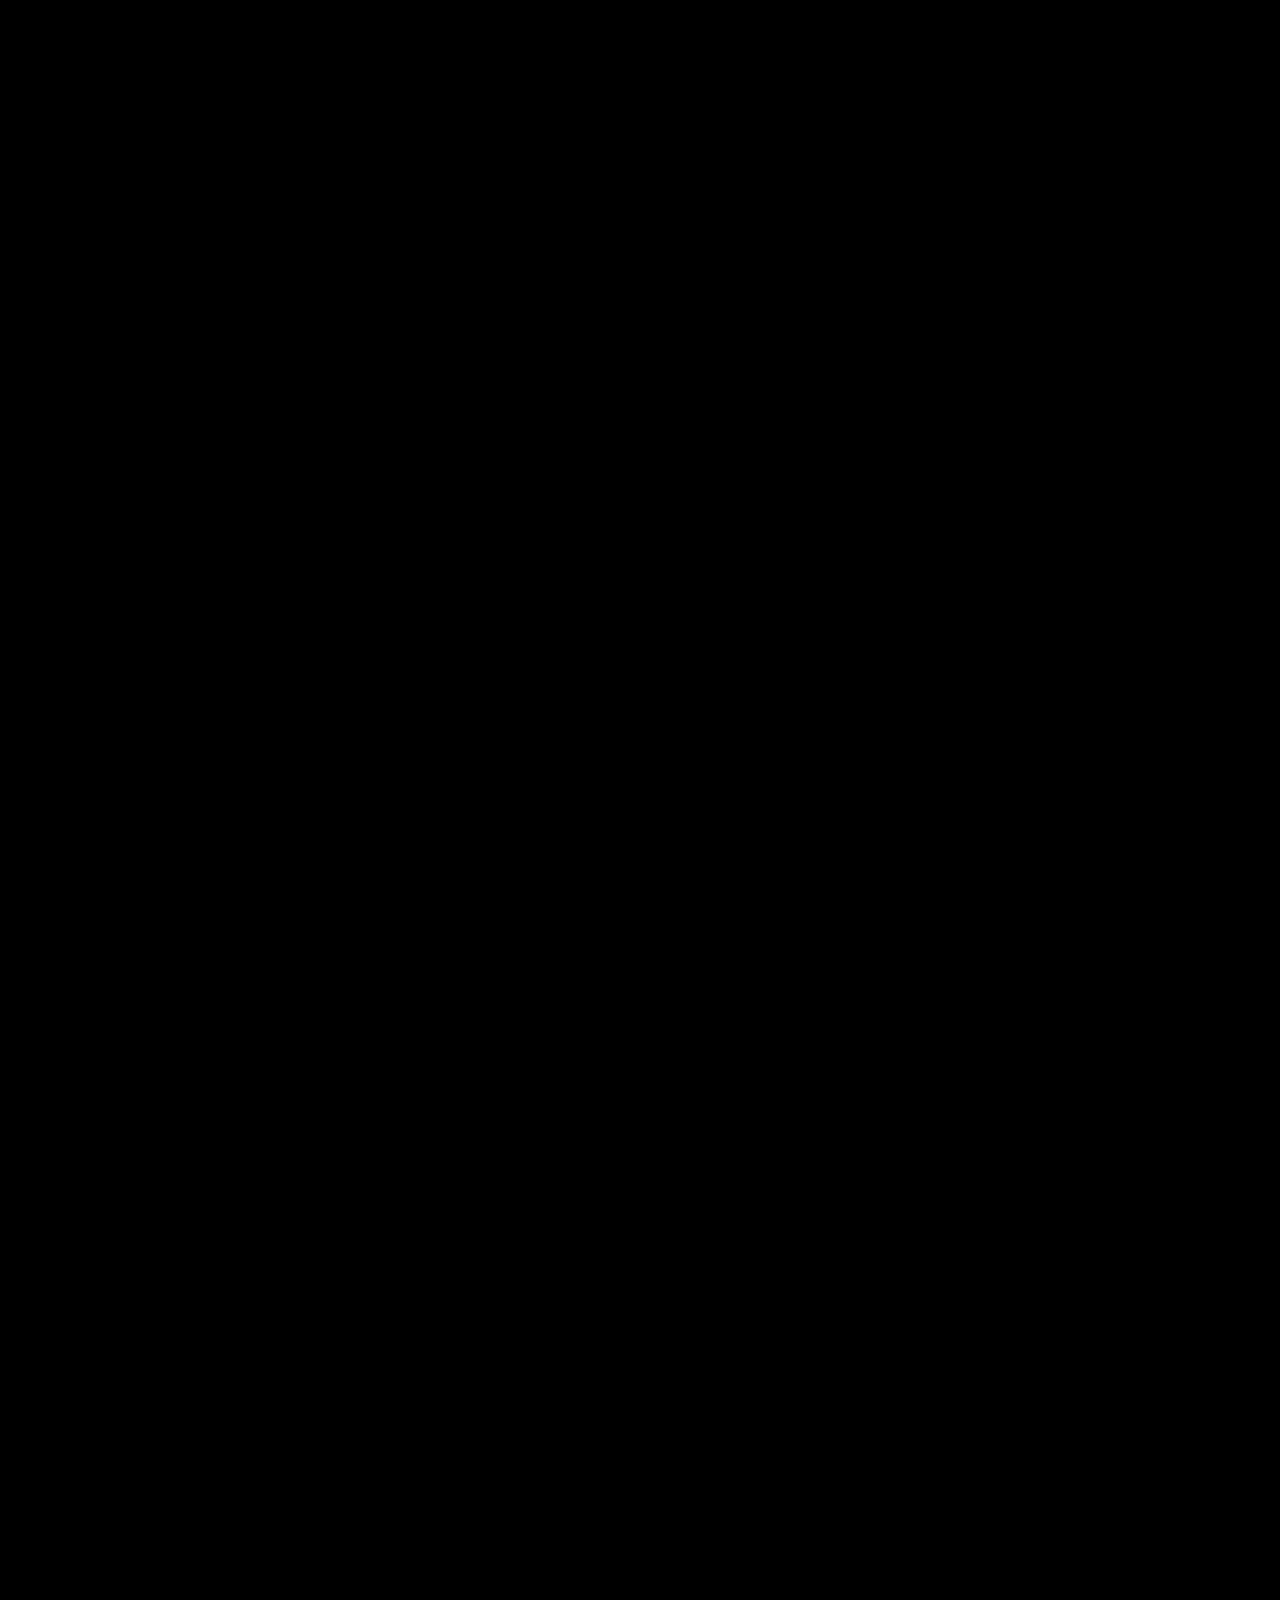
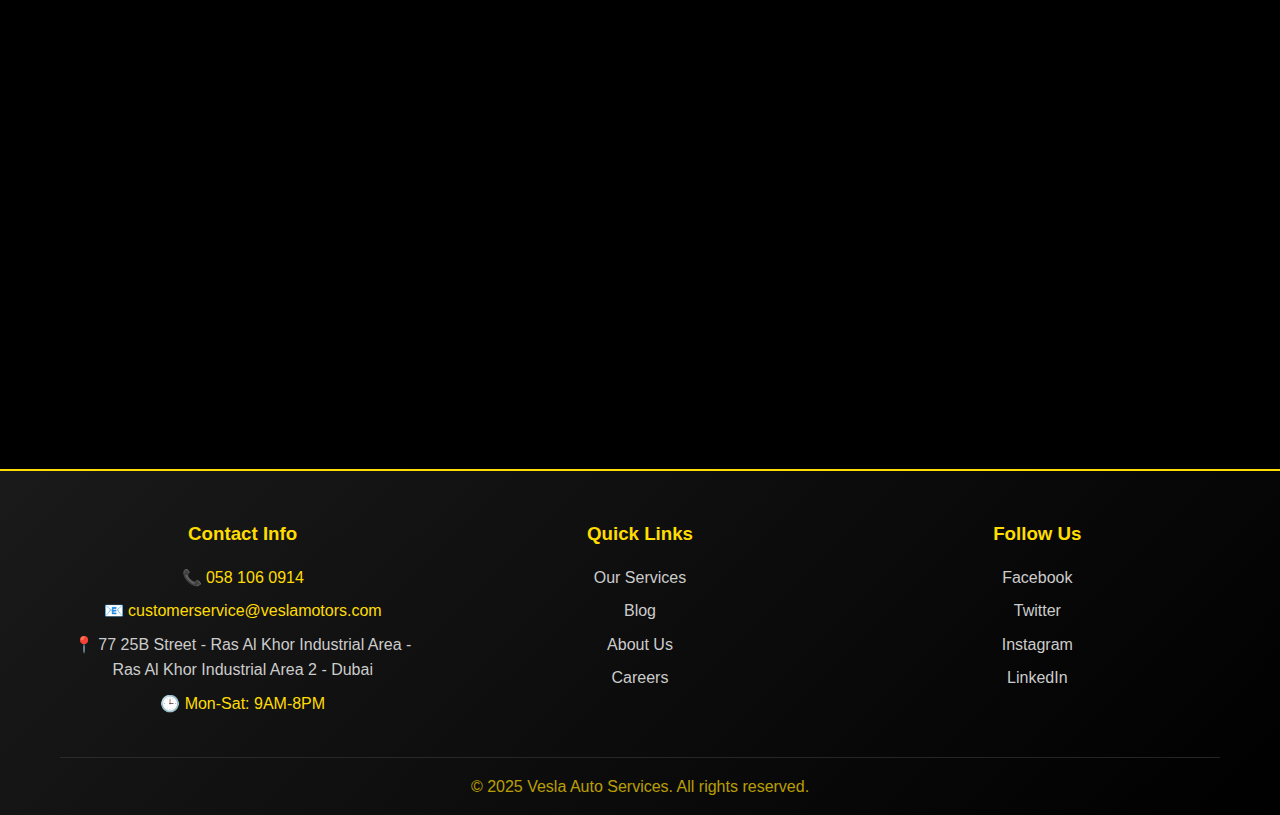
<file: blog/maintenance-checklist.html>
<!DOCTYPE html>
<html lang="en">
<head>
    <meta charset="UTF-8">
    <meta name="viewport" content="width=device-width, initial-scale=1.0">
    <meta name="description" content="A comprehensive guide to keeping your vehicle in top condition with regular maintenance schedules and professional tips.">
    <title>The Ultimate Car Maintenance Checklist - Vesla Auto Services</title>
    <link rel="stylesheet" href="../styles.css">
    <link rel="stylesheet" href="https://cdnjs.cloudflare.com/ajax/libs/font-awesome/6.0.0/css/all.min.css">
</head>
<body>
    <!-- Header -->
    <header class="header">
        <nav class="nav container">
            <div class="logo">🚗 Vesla Auto Services</div>
            <ul class="nav-links">
                <li><a href="../index.html#home">Home</a></li>
                <li><a href="../index.html#services">Services</a></li>
                <li><a href="../index.html#blog">Blog</a></li>
                <li><a href="../index.html#contact">Contact</a></li>
            </ul>
            <div class="hamburger-menu">
                <div class="bar"></div>
                <div class="bar"></div>
                <div class="bar"></div>
            </div>
        </nav>
    </header>

    <!-- Blog Post Content -->
    <section class="blog-post">
        <div class="blog-post-container">
            <!-- Blog Header -->
            <div class="blog-header fade-in">
                <div class="blog-breadcrumb">
                    <a href="../index.html">Home</a>
                    <span>/</span>
                    <a href="index.html">Blog</a>
                    <span>/</span>
                    <a href="#">Maintenance</a>
                </div>
                <h1 class="blog-post-title">The Ultimate Car Maintenance Checklist</h1>
                <div class="blog-post-meta">
                    <div class="blog-post-date">
                        <i class="far fa-calendar"></i> May 22, 2025
                    </div>
                    <div class="blog-post-author">
                        <i class="far fa-user"></i> Mir Ali Asghar
                    </div>
                    <div class="blog-post-reading-time">
                        <i class="far fa-clock"></i> <span id="reading-time">6</span> min read
                    </div>
                    <div class="blog-post-category">
                        <i class="far fa-folder"></i> Maintenance
                    </div>
                </div>
            </div>
            
            <!-- Featured Image -->
            <div class="blog-featured-image fade-in">
                MAINTENANCE CHECKLIST
            </div>
            
            <!-- Blog Content -->
            <div class="blog-content-full fade-in">
                <p>Regular maintenance is the key to extending your vehicle's life and avoiding costly repairs. At Vesla Auto Services, we've created this comprehensive maintenance checklist to help you keep track of essential service items and their recommended intervals. Following this guide will help ensure your car remains reliable, safe, and performs at its best.</p>
                
                <h2>Monthly Maintenance Tasks</h2>
                <p>These simple checks should become a monthly habit for every car owner:</p>
                <ul>
                    <li><strong>Tire pressure check:</strong> Proper inflation improves fuel economy, extends tire life, and enhances safety. Check when tires are cold using a reliable pressure gauge.</li>
                    <li><strong>Visual tire inspection:</strong> Look for signs of uneven wear, cuts, bulges, or embedded objects.</li>
                    <li><strong>Oil level check:</strong> Ensure your engine oil is at the appropriate level. Low oil can cause severe engine damage.</li>
                    <li><strong>Coolant level check:</strong> Verify that your engine coolant is between the minimum and maximum marks on the reservoir.</li>
                    <li><strong>Windshield washer fluid:</strong> Top up as needed to maintain good visibility in all driving conditions.</li>
                    <li><strong>Lights check:</strong> Ensure all exterior lights (headlights, brake lights, turn signals) are functioning correctly.</li>
                </ul>
                
                <h2>Every 3 Months or 5,000 kilometers</h2>
                <p>These checks should be performed quarterly or every 5,000 kilometers, whichever comes first:</p>
                <ul>
                    <li><strong>Check battery and terminals:</strong> Clean any corrosion and ensure connections are tight.</li>
                    <li><strong>Inspect belts and hoses:</strong> Look for cracks, fraying, or signs of wear.</li>
                    <li><strong>Check air filter:</strong> A clean air filter improves engine performance and fuel efficiency.</li>
                    <li><strong>Rotate tires:</strong> Regular rotation ensures even wear and extends tire life.</li>
                    <li><strong>Check brake fluid level:</strong> Ensure it's at the proper level and hasn't darkened significantly.</li>
                    <li><strong>Test wiper blades:</strong> Replace if they streak or skip across the windshield.</li>
                </ul>
                
                <h2>Every 6 Months or 10,000 kilometers</h2>
                <p>Twice-yearly inspections and services to keep your car in optimal condition:</p>
                <ul>
                    <li><strong>Oil and filter change:</strong> This is the most important maintenance task for your engine's longevity. Modern synthetic oils may allow longer intervals, but we recommend changing every 10,000 kilometers for most vehicles.</li>
                    <li><strong>Check chassis lubrication:</strong> Proper lubrication prevents premature wear of suspension and steering components.</li>
                    <li><strong>Inspect exhaust system:</strong> Look for rusting, leaks, or loose components.</li>
                    <li><strong>Check power steering fluid:</strong> Ensure proper level and condition.</li>
                    <li><strong>Inspect suspension components:</strong> Check for worn parts that could affect handling and comfort.</li>
                    <li><strong>Test battery performance:</strong> Weak batteries often fail in extreme temperatures.</li>
                </ul>
                
                <h2>Annual Maintenance or Every 20,000 kilometers</h2>
                <p>These more comprehensive checks and services should be performed annually:</p>
                <ul>
                    <li><strong>Brake inspection:</strong> Check pads, rotors, and overall brake system condition.</li>
                    <li><strong>Cooling system service:</strong> Inspect for leaks, test antifreeze strength, and check the thermostat.</li>
                    <li><strong>Transmission fluid check:</strong> Verify level and condition; consider changing if dirty or at recommended interval.</li>
                    <li><strong>Fuel system inspection:</strong> Check for leaks, damaged lines, or a clogged fuel filter.</li>
                    <li><strong>Replace cabin air filter:</strong> Ensures clean air inside your vehicle and proper HVAC performance.</li>
                    <li><strong>Check spark plugs:</strong> Modern plugs last longer, but should still be inspected annually.</li>
                    <li><strong>Wheel alignment check:</strong> Improper alignment causes uneven tire wear and affects handling.</li>
                </ul>
                
                <h2>Every 2-3 Years or 40,000-60,000 kilometers</h2>
                <p>These less frequent but critical services help prevent major repairs:</p>
                <ul>
                    <li><strong>Replace brake fluid:</strong> Brake fluid absorbs moisture over time, which can lead to brake failure.</li>
                    <li><strong>Flush cooling system:</strong> Removes contaminants and prevents corrosion inside the engine.</li>
                    <li><strong>Replace transmission fluid:</strong> Essential for automatic transmissions, especially those used in stop-and-go traffic or harsh conditions.</li>
                    <li><strong>Replace spark plugs:</strong> Modern plugs can last 100,000 kilometers, but check your owner's manual for specifics.</li>
                    <li><strong>Replace drive belts:</strong> Prevents unexpected breakdowns and damage to other components.</li>
                    <li><strong>Inspect suspension bushings:</strong> Worn bushings affect handling and comfort.</li>
                </ul>
                
                <h2>Vehicle-Specific Maintenance</h2>
                <p>While our checklist covers general maintenance for most vehicles, always consult your owner's manual for model-specific requirements. Different vehicles may have additional maintenance needs:</p>
                <ul>
                    <li><strong>Timing belt replacement:</strong> Typically required every 100,000 kilometers on vehicles equipped with timing belts (not chains).</li>
                    <li><strong>Diesel engines:</strong> May require fuel filter changes more frequently.</li>
                    <li><strong>Turbo vehicles:</strong> Often need more frequent oil changes with specific oil types.</li>
                    <li><strong>Hybrid vehicles:</strong> Have unique maintenance requirements for their electrical systems.</li>
                    <li><strong>Performance vehicles:</strong> May have more stringent service intervals.</li>
                </ul>
                
                <h2>Maintenance Based on Driving Conditions</h2>
                <p>Your driving environment dramatically affects maintenance needs. Consider more frequent service intervals if you experience any of these conditions:</p>
                <ul>
                    <li><strong>Extreme heat:</strong> Dubai's hot climate puts additional stress on cooling systems, batteries, and fluids.</li>
                    <li><strong>Dusty conditions:</strong> Desert environments require more frequent air filter and fluid changes.</li>
                    <li><strong>Short trips:</strong> Engines that don't reach operating temperature regularly need more frequent oil changes.</li>
                    <li><strong>Heavy traffic:</strong> Stop-and-go driving increases wear on brakes and transmission.</li>
                    <li><strong>Heavy loads:</strong> Regularly carrying heavy loads or towing increases strain on all systems.</li>
                </ul>
                
                <h2>Professional vs. DIY Maintenance</h2>
                <p>While some maintenance tasks are suitable for DIY enthusiasts, others require professional equipment and expertise:</p>
                <p><strong>DIY-friendly tasks:</strong></p>
                <ul>
                    <li>Checking fluid levels</li>
                    <li>Replacing wiper blades</li>
                    <li>Changing air filters</li>
                    <li>Battery maintenance</li>
                    <li>Tire pressure checks</li>
                </ul>
                
                <p><strong>Leave to the professionals:</strong></p>
                <ul>
                    <li>Transmission services</li>
                    <li>Major engine repairs</li>
                    <li>Brake system overhauls</li>
                    <li>Electrical system diagnostics</li>
                    <li>Alignment and suspension work</li>
                </ul>
                
                <h2>Conclusion</h2>
                <p>Following a regular maintenance schedule is the most cost-effective way to maximize your vehicle's performance, safety, and longevity. At Vesla Auto Services, we offer comprehensive maintenance packages tailored to your specific vehicle and driving conditions.</p>
                
                <p>Contact us today to schedule your next service appointment and keep your car running at its best for years to come.</p>
            </div>
            
            <!-- Share Section -->
            <div class="blog-post-share fade-in">
                <span>Share this article:</span>
                <a href="#"><i class="fab fa-facebook"></i></a>
                <a href="#"><i class="fab fa-twitter"></i></a>
                <a href="#"><i class="fab fa-linkedin"></i></a>
                <a href="#"><i class="fab fa-whatsapp"></i></a>
                <a href="#"><i class="fab fa-pinterest"></i></a>
            </div>
            
            <!-- Post Navigation -->
            <div class="blog-navigation fade-in">
                <a href="car-needs-attention.html" class="blog-nav-link prev">
                    <i class="fas fa-arrow-left"></i>
                    5 Signs Your Car Needs Immediate Attention
                </a>
                <a href="tech-trends.html" class="blog-nav-link next">
                    Latest Automotive Technology Trends
                    <i class="fas fa-arrow-right"></i>
                </a>
            </div>
            
            <!-- Related Posts -->
            <div class="blog-related fade-in">
                <h2>Related Articles</h2>
                <div class="blog-grid">
                    <article class="blog-card">
                        <div class="blog-image">DIY TIPS</div>
                        <div class="blog-content">
                            <div class="blog-date">May 18, 2025</div>
                            <h3>Simple Car Maintenance Tasks You Can Do Yourself</h3>
                            <p>Save money and time by learning these easy DIY maintenance tasks that anyone can perform without professional help.</p>
                            <a href="#" class="read-more">Read More →</a>
                        </div>
                    </article>
                    <article class="blog-card">
                        <div class="blog-image">CAR CARE</div>
                        <div class="blog-content">
                            <div class="blog-date">May 25, 2025</div>
                            <h3>5 Signs Your Car Needs Immediate Attention</h3>
                            <p>Learn to recognize the warning signs that indicate your vehicle needs professional service before minor issues become major problems.</p>
                            <a href="car-needs-attention.html" class="read-more">Read More →</a>
                        </div>
                    </article>
                </div>
            </div>
        </div>
    </section>
    
    <!-- Footer -->
    <footer id="contact" class="footer">
        <div class="container">
            <div class="footer-content">
                <div class="footer-section">
                    <h3>Contact Info</h3>
                    <ul>
                        <li>📞 058 106 0914</li>
                        <li>📧 customerservice@veslamotors.com</li>
                        <li><a href="https://maps.app.goo.gl/H39qPxL15t6cDsj4A" target="_blank">📍 77 25B Street - Ras Al Khor Industrial Area - Ras Al Khor Industrial Area 2 - Dubai</a></li>
                        <li>🕒 Mon-Sat: 9AM-8PM</li>
                    </ul>
                </div>
                <div class="footer-section">
                    <h3>Quick Links</h3>
                    <ul>
                        <li><a href="../index.html#services">Our Services</a></li>
                        <li><a href="../index.html#blog">Blog</a></li>
                        <li><a href="../about.html">About Us</a></li>
                        <li><a href="../careers.html">Careers</a></li>
                    </ul>
                </div>
                <div class="footer-section">
                    <h3>Follow Us</h3>
                    <ul>
                        <li><a href="#" target="_blank">Facebook</a></li>
                        <li><a href="#" target="_blank">Twitter</a></li>
                        <li><a href="https://www.instagram.com/vesla_auto_services_center/" target="_blank">Instagram</a></li>
                        <li><a href="#" target="_blank">LinkedIn</a></li>
                    </ul>
                </div>
            </div>
            <div class="footer-bottom">
                <p>&copy; 2025 Vesla Auto Services. All rights reserved.</p>
            </div>
        </div>
    </footer>

    <script src="../scripts.js"></script>
</body>
</html>
</file>
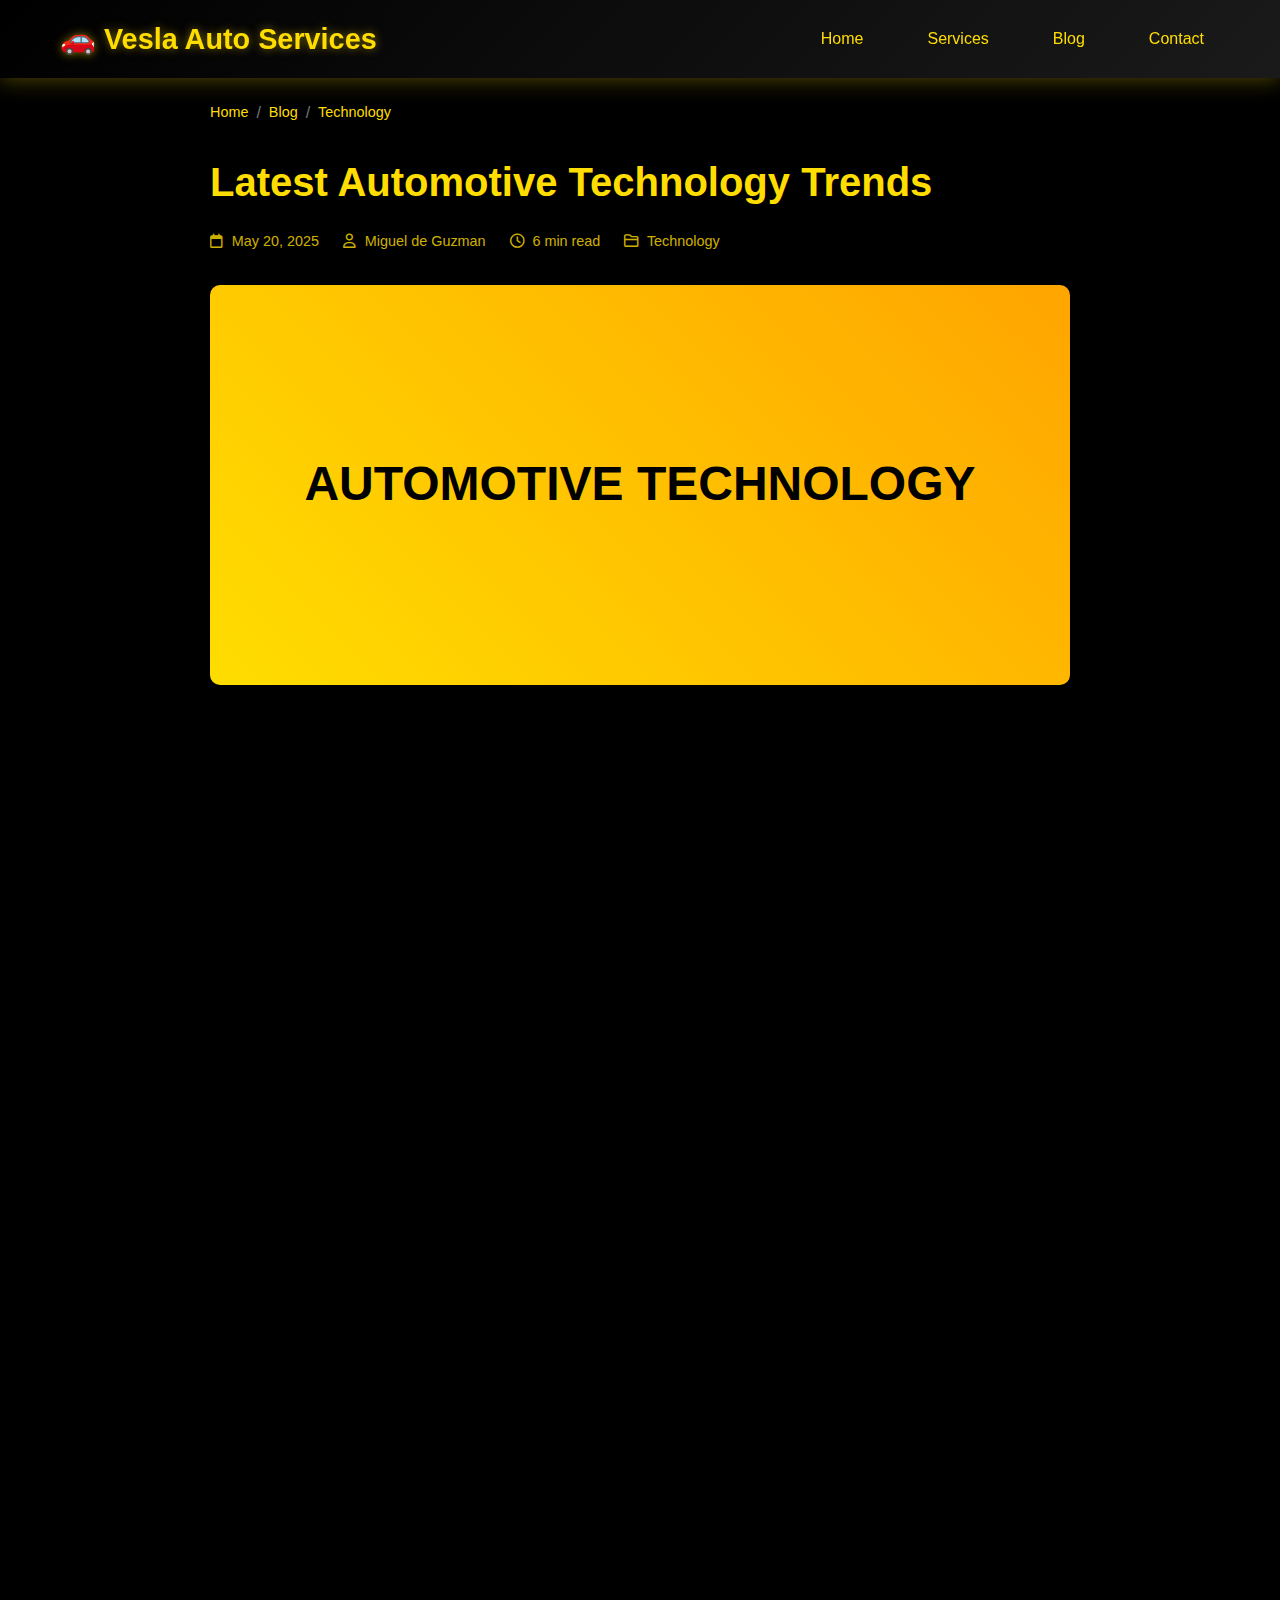
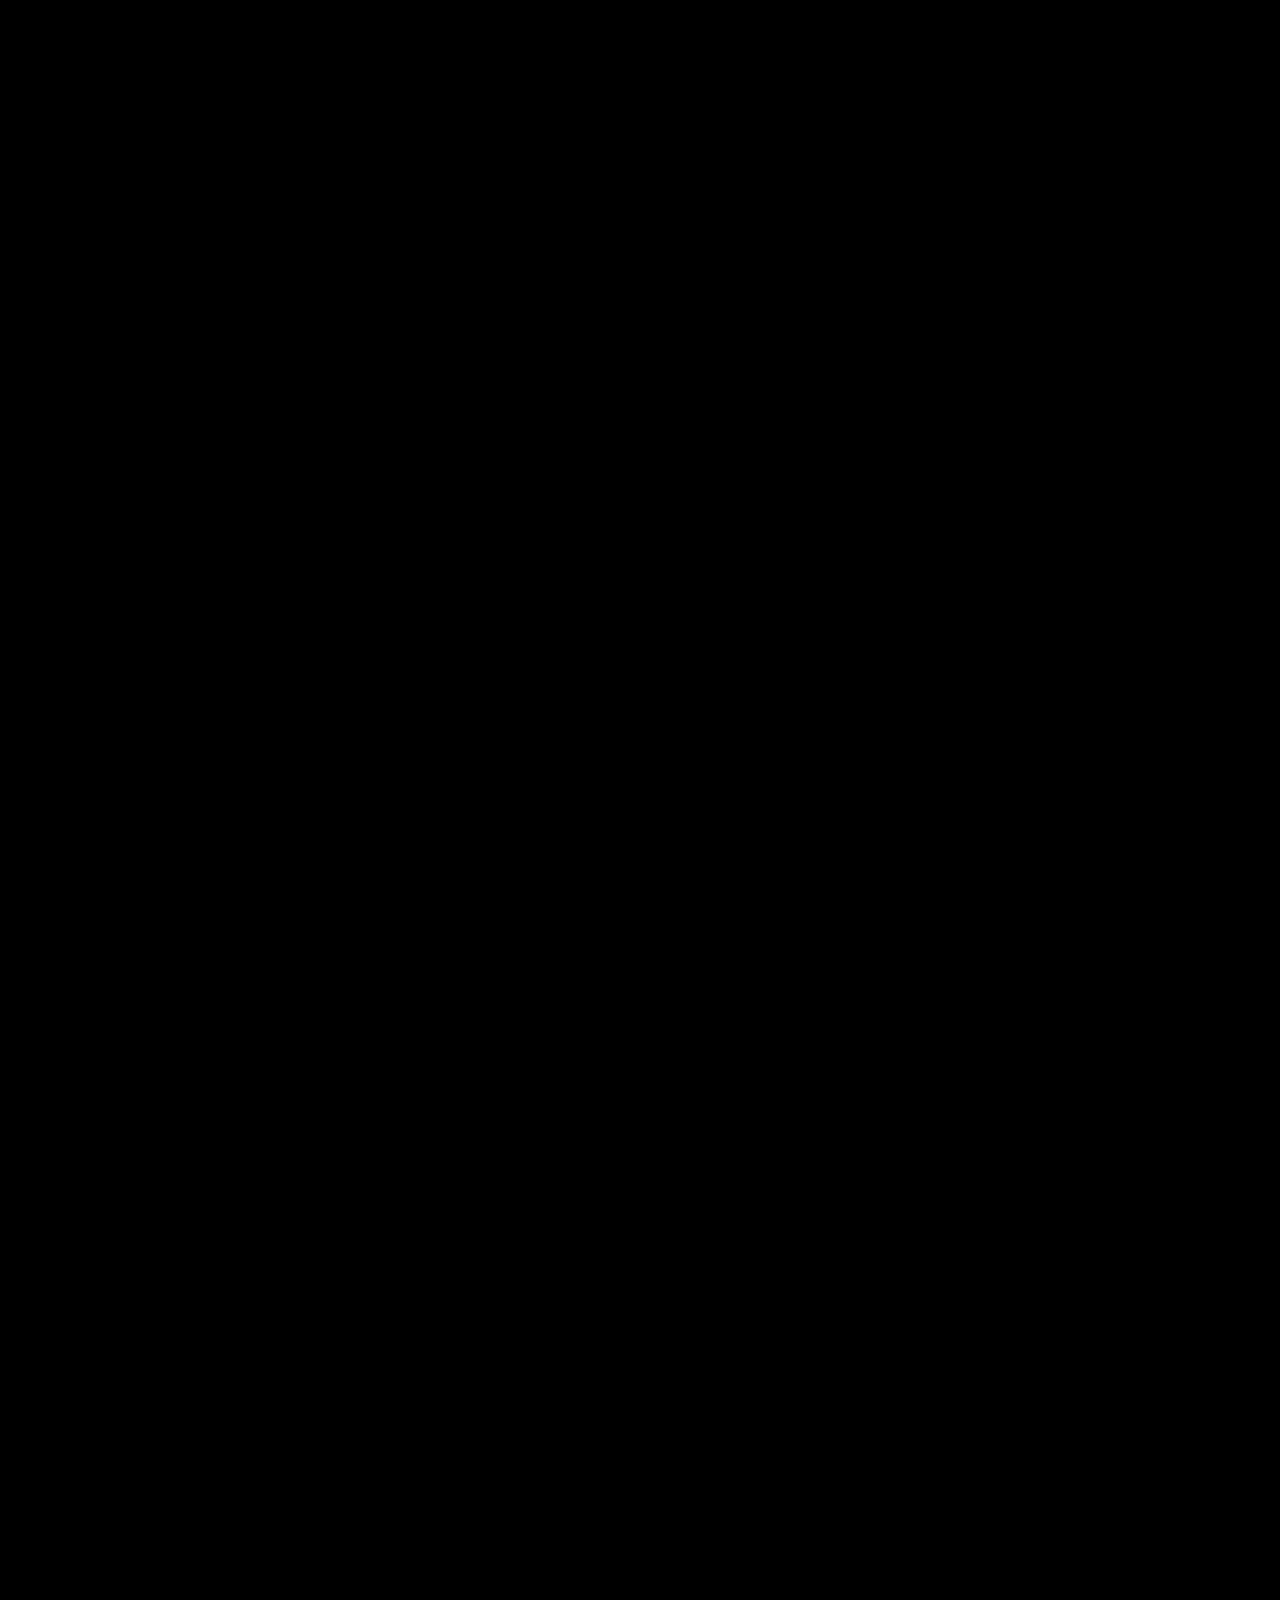
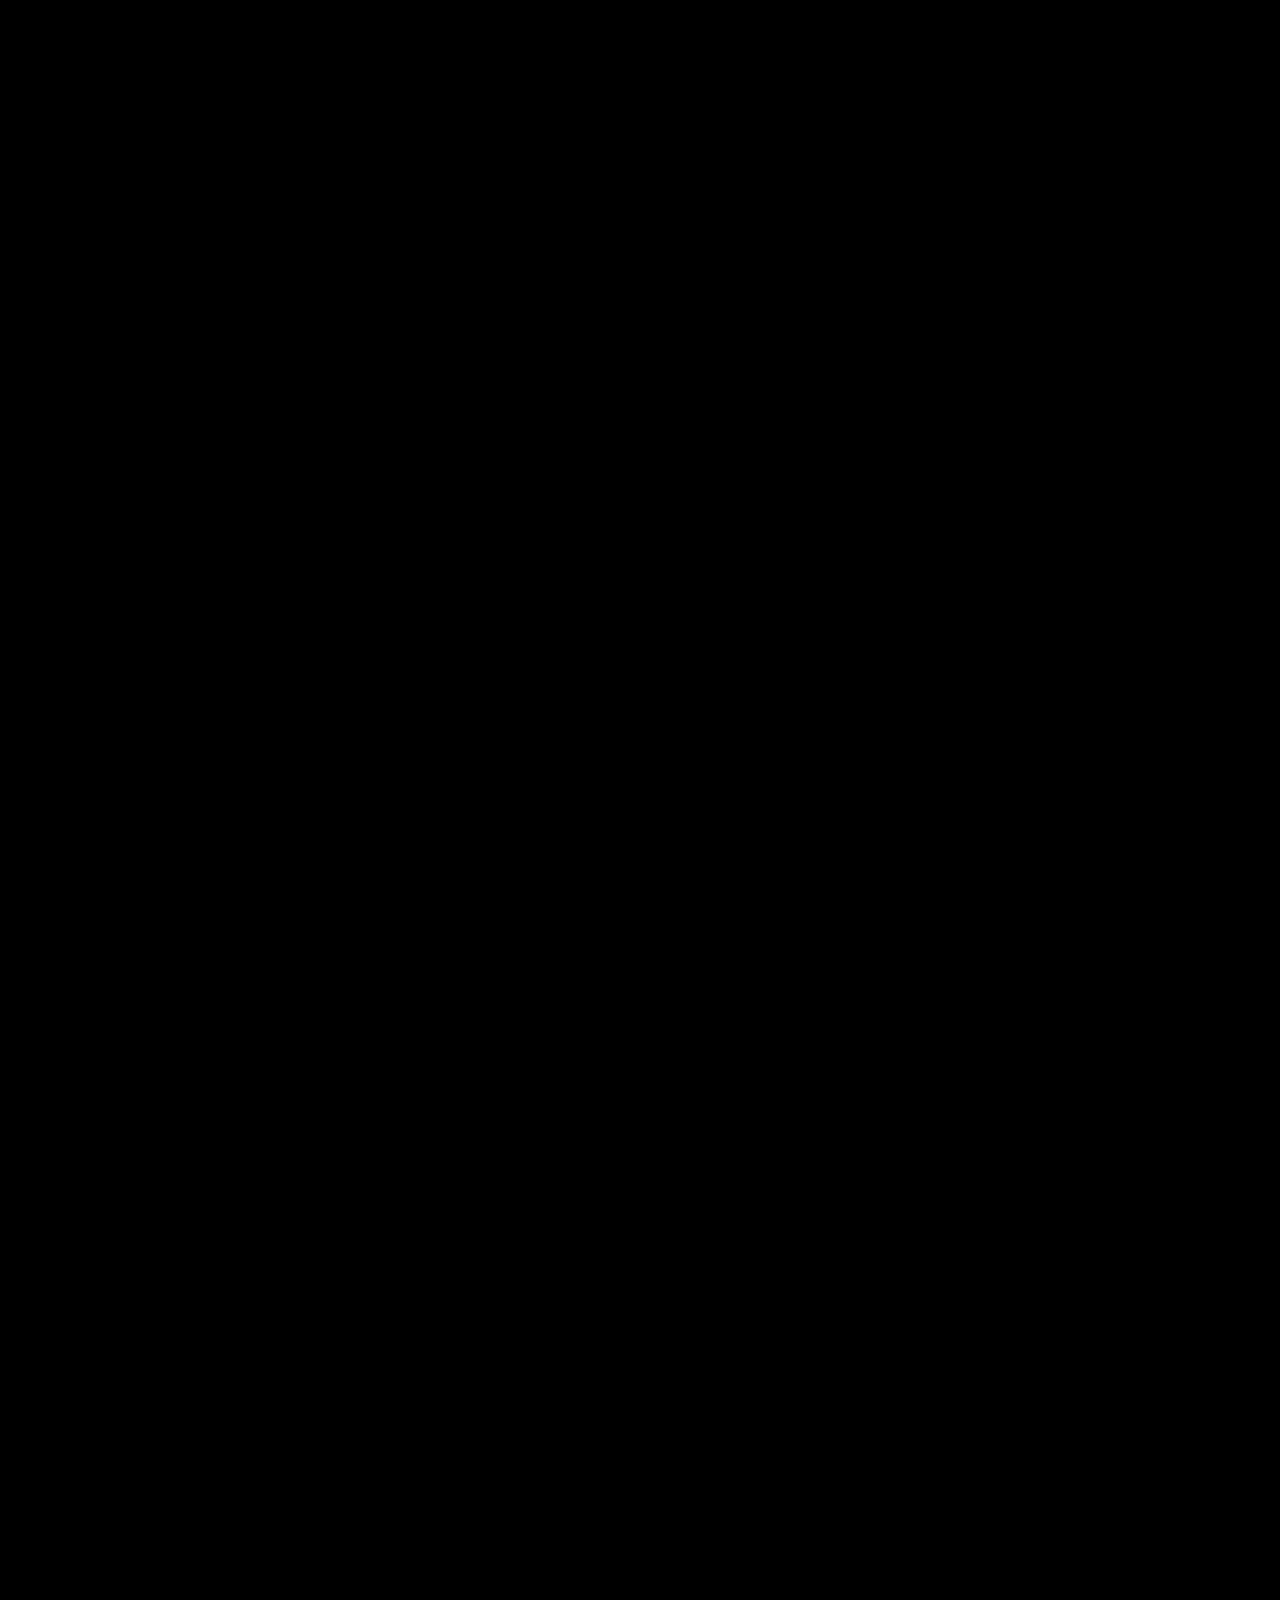
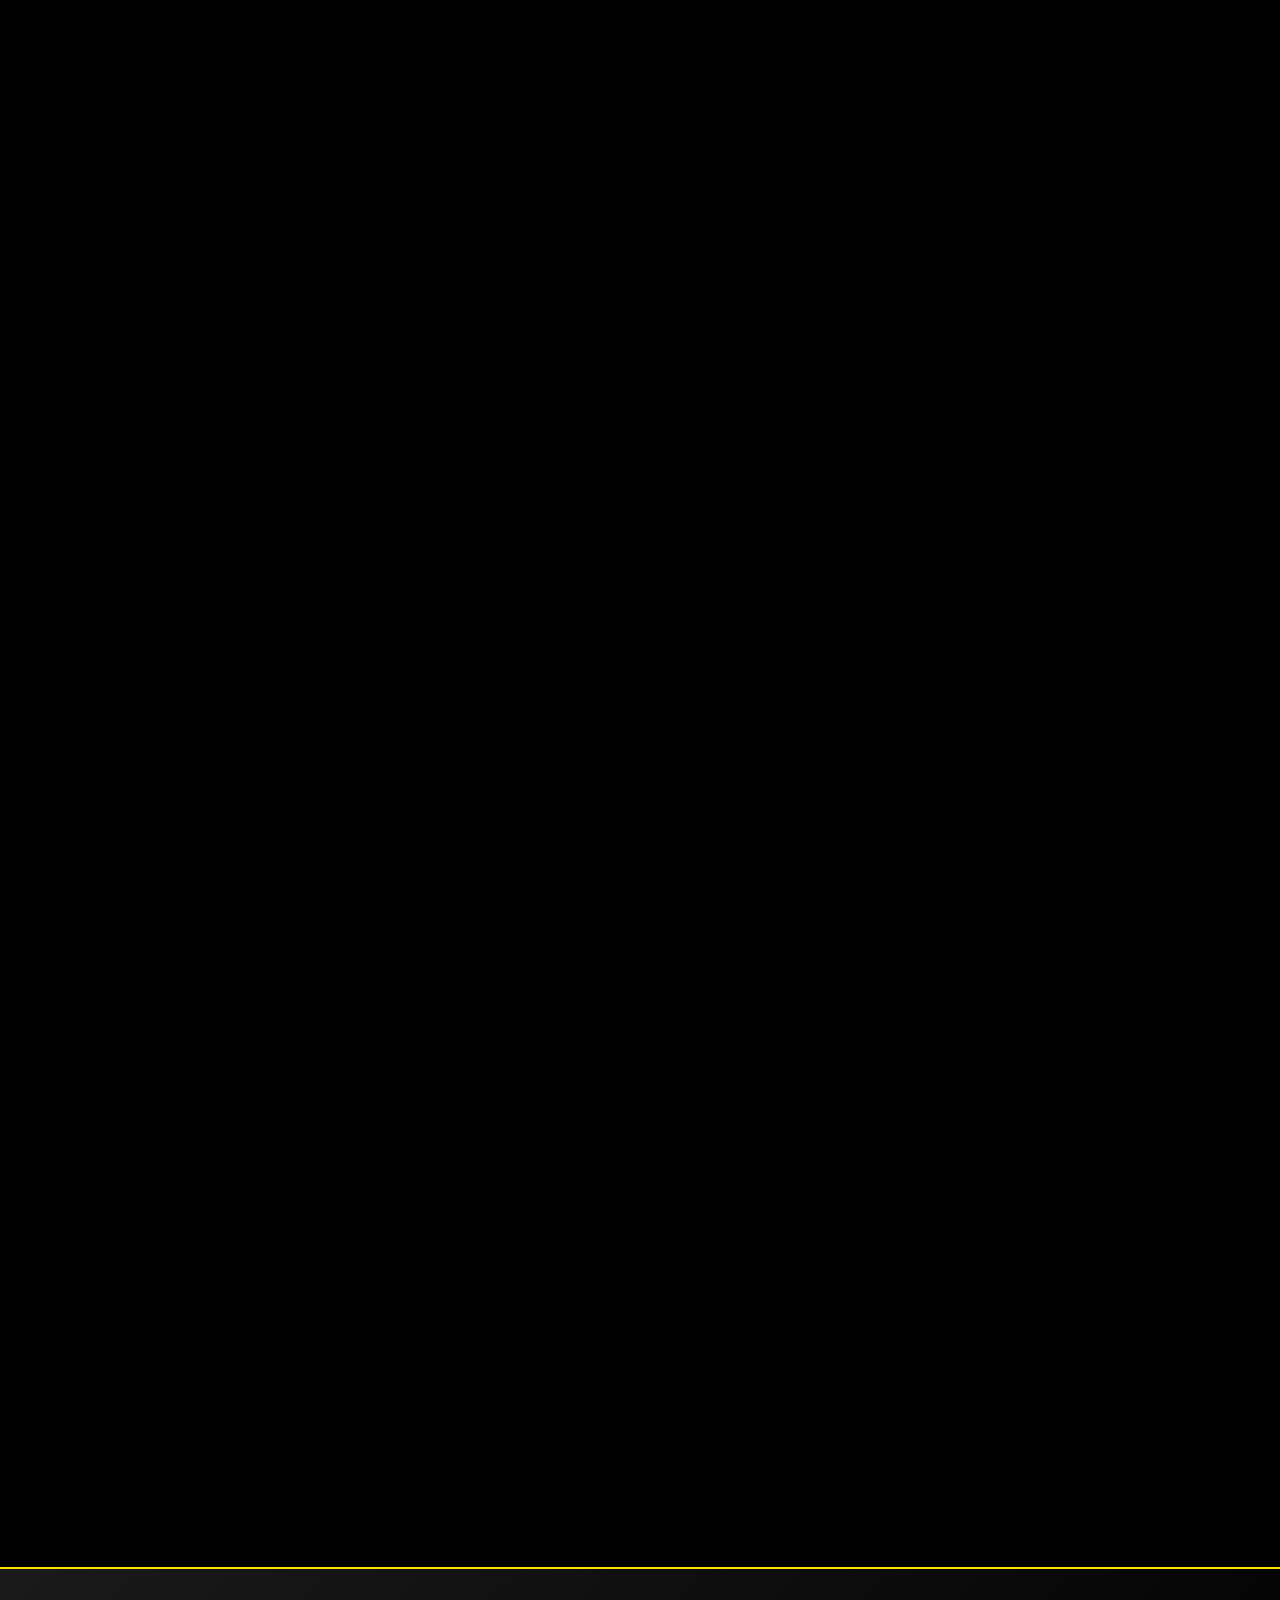
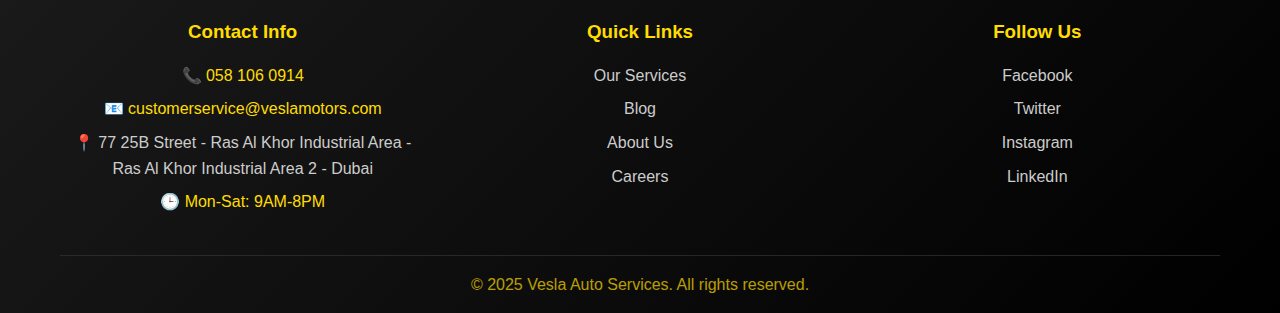
<file: blog/tech-trends.html>
<!DOCTYPE html>
<html lang="en">
<head>
    <meta charset="UTF-8">
    <meta name="viewport" content="width=device-width, initial-scale=1.0">
    <meta name="description" content="Discover how modern technology is revolutionizing car maintenance and repair services in 2025.">
    <title>Latest Automotive Technology Trends - Vesla Auto Services</title>
    <link rel="stylesheet" href="../styles.css">
    <link rel="stylesheet" href="https://cdnjs.cloudflare.com/ajax/libs/font-awesome/6.0.0/css/all.min.css">
</head>
<body>
    <!-- Header -->
    <header class="header">
        <nav class="nav container">
            <div class="logo">🚗 Vesla Auto Services</div>
            <ul class="nav-links">
                <li><a href="../index.html#home">Home</a></li>
                <li><a href="../index.html#services">Services</a></li>
                <li><a href="../index.html#blog">Blog</a></li>
                <li><a href="../index.html#contact">Contact</a></li>
            </ul>
            <div class="hamburger-menu">
                <div class="bar"></div>
                <div class="bar"></div>
                <div class="bar"></div>
            </div>
        </nav>
    </header>

    <!-- Blog Post Content -->
    <section class="blog-post">
        <div class="blog-post-container">
            <!-- Blog Header -->
            <div class="blog-header fade-in">
                <div class="blog-breadcrumb">
                    <a href="../index.html">Home</a>
                    <span>/</span>
                    <a href="index.html">Blog</a>
                    <span>/</span>
                    <a href="#">Technology</a>
                </div>
                <h1 class="blog-post-title">Latest Automotive Technology Trends</h1>
                <div class="blog-post-meta">
                    <div class="blog-post-date">
                        <i class="far fa-calendar"></i> May 20, 2025
                    </div>
                    <div class="blog-post-author">
                        <i class="far fa-user"></i> Miguel de Guzman
                    </div>
                    <div class="blog-post-reading-time">
                        <i class="far fa-clock"></i> <span id="reading-time">7</span> min read
                    </div>
                    <div class="blog-post-category">
                        <i class="far fa-folder"></i> Technology
                    </div>
                </div>
            </div>
            
            <!-- Featured Image -->
            <div class="blog-featured-image fade-in">
                AUTOMOTIVE TECHNOLOGY
            </div>
            
            <!-- Blog Content -->
            <div class="blog-content-full fade-in">
                <p>The automotive industry is experiencing a technological revolution that's transforming how vehicles are maintained, repaired, and serviced. At Vesla Auto Services, we're at the forefront of adopting these innovations to provide our customers with the most efficient, accurate, and comprehensive vehicle care possible. In this article, we explore the cutting-edge technologies that are revolutionizing automotive maintenance in 2025.</p>
                
                <h2>AI-Powered Diagnostic Systems</h2>
                <p>Artificial intelligence has fundamentally changed how we diagnose vehicle issues. Traditional diagnostic methods relied heavily on technician experience and sometimes involved time-consuming trial-and-error processes. Today's AI-driven diagnostic tools are transforming this landscape:</p>
                
                <ul>
                    <li><strong>Predictive Diagnostics:</strong> AI systems can now predict potential failures before they occur by analyzing patterns in sensor data. This allows us to address issues before they leave you stranded.</li>
                    <li><strong>Enhanced Accuracy:</strong> AI diagnostic tools have reduced misdiagnosis rates by up to 85%, ensuring that the right repair is performed the first time.</li>
                    <li><strong>Voice-Activated Diagnosis:</strong> Newer systems allow technicians to interact with diagnostic equipment through voice commands, freeing them to work on vehicles without interruption.</li>
                    <li><strong>Deep Learning Algorithms:</strong> These systems continuously learn from each repair performed, building an ever-improving knowledge base that enhances diagnostic accuracy across our entire service network.</li>
                </ul>
                
                <p>At Vesla Auto Services, our investment in premium AI diagnostic platforms means we can identify issues faster and with greater precision than ever before, saving our customers time and money.</p>
                
                <h2>Augmented Reality in Repairs</h2>
                <p>Augmented reality (AR) technology has revolutionized complex repair procedures by overlaying digital information onto the physical world. Our technicians now utilize AR in several ways:</p>
                
                <ul>
                    <li><strong>AR Repair Guidance:</strong> Technicians wear AR glasses that display step-by-step repair instructions overlaid directly on the vehicle components they're working on.</li>
                    <li><strong>Remote Expert Assistance:</strong> When facing unusual problems, our technicians can connect with specialized experts who can see exactly what the technician sees and provide real-time guidance.</li>
                    <li><strong>Training Enhancement:</strong> New technicians can learn faster and more effectively through AR simulation of complex repairs before working on actual vehicles.</li>
                    <li><strong>Customer Education:</strong> We can show customers exactly what's happening with their vehicle through AR displays, increasing transparency and trust.</li>
                </ul>
                
                <p>This technology has significantly reduced repair time while increasing accuracy, especially for complex modern vehicles with intricate electronic and mechanical systems.</p>
                
                <h2>Advanced 3D Printing for Parts</h2>
                <p>The ability to 3D print automotive parts on demand has transformed the repair industry, particularly for rare, discontinued, or specialty parts. This technology offers several advantages:</p>
                
                <ul>
                    <li><strong>Reduced Wait Times:</strong> Instead of waiting days or weeks for specialized parts to arrive, we can print many components on-site in hours.</li>
                    <li><strong>Custom Solutions:</strong> For unique or modified vehicles, we can create perfectly tailored parts that might not be available through traditional supply chains.</li>
                    <li><strong>Lower Costs:</strong> For certain components, 3D printing eliminates shipping costs and reduces the markup associated with rare parts.</li>
                    <li><strong>Eco-Friendly Options:</strong> Our newest 3D printers can use biodegradable and recycled materials for appropriate applications, reducing environmental impact.</li>
                </ul>
                
                <p>While not all components can be 3D printed (particularly those that must withstand extreme stress or heat), this technology has dramatically improved our ability to service older and unique vehicles.</p>
                
                <h2>IoT and Connected Vehicle Maintenance</h2>
                <p>The Internet of Things (IoT) has enabled a new era of connected vehicles that communicate directly with service providers. This connectivity creates numerous benefits:</p>
                
                <ul>
                    <li><strong>Real-time Monitoring:</strong> With customer permission, we can remotely monitor vehicle health and performance metrics.</li>
                    <li><strong>Proactive Service Notifications:</strong> Connected vehicles can automatically schedule maintenance appointments when they detect an issue developing or when routine service is due.</li>
                    <li><strong>Enhanced Diagnostics:</strong> When a vehicle arrives for service, its complete performance history is immediately available to our technicians, providing valuable context for troubleshooting.</li>
                    <li><strong>Over-the-Air Updates:</strong> Many vehicle systems now receive software updates remotely, improving performance and adding features without requiring a service visit.</li>
                </ul>
                
                <p>At Vesla Auto Services, we've developed a secure platform that integrates with most modern connected vehicles, allowing us to provide proactive care while fully respecting customer privacy and data security.</p>
                
                <h2>Advanced Battery Technology</h2>
                <p>With the rapid growth of electric and hybrid vehicles, battery technology has seen remarkable advancements:</p>
                
                <ul>
                    <li><strong>Improved Diagnostics:</strong> New equipment allows us to assess individual cells within a battery pack, enabling targeted repairs rather than complete replacements.</li>
                    <li><strong>Extended Battery Life:</strong> Advanced reconditioning techniques can restore performance to batteries that previously would have been replaced.</li>
                    <li><strong>Fast-Charging Infrastructure:</strong> Our service center now features high-power charging stations that can restore significant range to most EVs in under 30 minutes while customers wait.</li>
                    <li><strong>Second-Life Programs:</strong> Batteries that no longer meet automotive standards can be repurposed for energy storage, reducing waste and environmental impact.</li>
                </ul>
                
                <p>Our technicians are certified in the latest EV and hybrid battery technologies, ensuring that your advanced vehicle receives the specialized care it requires.</p>
                
                <h2>Robotics and Automation</h2>
                <p>Robotic systems have transformed certain aspects of automotive maintenance, complementing our technicians' expertise:</p>
                
                <ul>
                    <li><strong>Automated Inspection Systems:</strong> Robotic scanning systems can quickly check vehicle undercarriages, brake systems, and alignment with incredible precision.</li>
                    <li><strong>Collaborative Robots (Cobots):</strong> These assist technicians with repetitive or physically demanding tasks, reducing fatigue and injury while improving consistency.</li>
                    <li><strong>Autonomous Parts Delivery:</strong> Within our larger service centers, autonomous robots deliver parts from inventory to technicians, reducing wait times.</li>
                    <li><strong>Precision Fluid Handling:</strong> Automated systems ensure exact fluid measurements and changes, eliminating human error in critical areas.</li>
                </ul>
                
                <p>Far from replacing human expertise, these technologies free our technicians to focus their skills on complex diagnostic and repair tasks that require human judgment and creativity.</p>
                
                <h2>Virtual Reality Training and Service</h2>
                <p>Virtual reality (VR) has transformed both technician training and customer service:</p>
                
                <ul>
                    <li><strong>Immersive Training:</strong> Technicians can practice complex procedures in a virtual environment before working on actual vehicles.</li>
                    <li><strong>Service Previews:</strong> Customers can use VR to see exactly what will happen during a complex repair or customization before approving the work.</li>
                    <li><strong>Virtual Vehicle Tours:</strong> For customers purchasing maintenance packages, VR can provide educational tours of their vehicle's systems and maintenance needs.</li>
                    <li><strong>Remote Consultations:</strong> Customers can virtually "visit" our service center for initial consultations without leaving home or office.</li>
                </ul>
                
                <p>This technology has been particularly valuable for helping customers understand complex vehicle systems and the importance of proper maintenance.</p>
                
                <h2>Eco-Friendly Service Technologies</h2>
                <p>Sustainability has become a cornerstone of modern automotive service, with several key innovations:</p>
                
                <ul>
                    <li><strong>Water Recycling Systems:</strong> Our advanced filtration systems recycle up to 85% of water used in servicing vehicles.</li>
                    <li><strong>Non-Toxic Cleaning Solutions:</strong> We've replaced harmful chemicals with equally effective bio-based alternatives.</li>
                    <li><strong>Waste Oil Recycling:</strong> All petroleum products are collected and refined for reuse rather than disposal.</li>
                    <li><strong>Solar-Powered Facilities:</strong> Our Dubai service center now derives 70% of its energy from rooftop solar installations.</li>
                </ul>
                
                <p>These initiatives not only reduce environmental impact but often result in cost savings that we pass on to our customers.</p>
                
                <h2>The Future of Automotive Service</h2>
                <p>Looking forward, several emerging technologies are poised to further transform vehicle maintenance:</p>
                
                <ul>
                    <li><strong>Quantum Computing Diagnostics:</strong> Still in early development, these systems promise to analyze vehicle systems at unprecedented speed and detail.</li>
                    <li><strong>Self-Healing Materials:</strong> Some newer vehicles incorporate materials that can repair minor damage automatically.</li>
                    <li><strong>Swarm Robotics:</strong> Multiple small robots working in coordination may eventually handle complex repairs in tight spaces inaccessible to human hands.</li>
                    <li><strong>Digital Twins:</strong> Creating virtual duplicates of individual vehicles allows for simulation-based testing of repairs before physical work begins.</li>
                </ul>
                
                <h2>Conclusion</h2>
                <p>At Vesla Auto Services, we're committed to staying at the cutting edge of automotive technology while maintaining our focus on personalized, attentive customer service. By embracing these innovations, we can offer faster, more accurate, and more transparent vehicle care than ever before.</p>
                
                <p>The future of automotive maintenance is a harmonious blend of advanced technology and skilled human expertise. We invite you to experience the difference these innovations make when you bring your vehicle to our service center.</p>
                
                <p>Contact us today to schedule an appointment and see firsthand how modern technology is transforming the automotive service experience.</p>
            </div>
            
            <!-- Share Section -->
            <div class="blog-post-share fade-in">
                <span>Share this article:</span>
                <a href="#"><i class="fab fa-facebook"></i></a>
                <a href="#"><i class="fab fa-twitter"></i></a>
                <a href="#"><i class="fab fa-linkedin"></i></a>
                <a href="#"><i class="fab fa-whatsapp"></i></a>
                <a href="#"><i class="fab fa-pinterest"></i></a>
            </div>
            
            <!-- Post Navigation -->
            <div class="blog-navigation fade-in">
                <a href="maintenance-checklist.html" class="blog-nav-link prev">
                    <i class="fas fa-arrow-left"></i>
                    The Ultimate Car Maintenance Checklist
                </a>
                <a href="car-needs-attention.html" class="blog-nav-link next">
                    5 Signs Your Car Needs Immediate Attention
                    <i class="fas fa-arrow-right"></i>
                </a>
            </div>
            
            <!-- Related Posts -->
            <div class="blog-related fade-in">
                <h2>Related Articles</h2>
                <div class="blog-grid">
                    <article class="blog-card">
                        <div class="blog-image">MAINTENANCE</div>
                        <div class="blog-content">
                            <div class="blog-date">May 22, 2025</div>
                            <h3>The Ultimate Car Maintenance Checklist</h3>
                            <p>A comprehensive guide to keeping your vehicle in top condition with regular maintenance schedules and professional tips.</p>
                            <a href="maintenance-checklist.html" class="read-more">Read More →</a>
                        </div>
                    </article>
                    <article class="blog-card">
                        <div class="blog-image">DIY TIPS</div>
                        <div class="blog-content">
                            <div class="blog-date">May 18, 2025</div>
                            <h3>Simple Car Maintenance Tasks You Can Do Yourself</h3>
                            <p>Save money and time by learning these easy DIY maintenance tasks that anyone can perform without professional help.</p>
                            <a href="#" class="read-more">Read More →</a>
                        </div>
                    </article>
                </div>
            </div>
        </div>
    </section>
    
    <!-- Footer -->
    <footer id="contact" class="footer">
        <div class="container">
            <div class="footer-content">
                <div class="footer-section">
                    <h3>Contact Info</h3>
                    <ul>
                        <li>📞 058 106 0914</li>
                        <li>📧 customerservice@veslamotors.com</li>
                        <li><a href="https://maps.app.goo.gl/H39qPxL15t6cDsj4A" target="_blank">📍 77 25B Street - Ras Al Khor Industrial Area - Ras Al Khor Industrial Area 2 - Dubai</a></li>
                        <li>🕒 Mon-Sat: 9AM-8PM</li>
                    </ul>
                </div>
                <div class="footer-section">
                    <h3>Quick Links</h3>
                    <ul>
                        <li><a href="../index.html#services">Our Services</a></li>
                        <li><a href="../index.html#blog">Blog</a></li>
                        <li><a href="../about.html">About Us</a></li>
                        <li><a href="../careers.html">Careers</a></li>
                    </ul>
                </div>
                <div class="footer-section">
                    <h3>Follow Us</h3>
                    <ul>
                        <li><a href="#" target="_blank">Facebook</a></li>
                        <li><a href="#" target="_blank">Twitter</a></li>
                        <li><a href="https://www.instagram.com/vesla_auto_services_center/" target="_blank">Instagram</a></li>
                        <li><a href="#" target="_blank">LinkedIn</a></li>
                    </ul>
                </div>
            </div>
            <div class="footer-bottom">
                <p>&copy; 2025 Vesla Auto Services. All rights reserved.</p>
            </div>
        </div>
    </footer>

    <script src="../scripts.js"></script>
</body>
</html>
</file>
<file: styles.css>
* {
    margin: 0;
    padding: 0;
    box-sizing: border-box;
}

body {
    font-family: 'Arial', sans-serif;
    background-color: #000;
    color: #ffdd00;
    line-height: 1.6;
    overflow-x: hidden;
}

.container {
    max-width: 1200px;
    margin: 0 auto;
    padding: 0 20px;
}

/* Header */
.header {
    background: linear-gradient(135deg, #000 0%, #1a1a1a 100%);
    padding: 1rem 0;
    position: fixed;
    width: 100%;
    top: 0;
    z-index: 1000;
    box-shadow: 0 2px 20px rgba(255, 221, 0, 0.3);
}

.nav {
    display: flex;
    justify-content: space-between;
    align-items: center;
}

.logo {
    font-size: 1.8rem;
    font-weight: bold;
    color: #ffdd00;
    text-shadow: 0 0 10px rgba(255, 221, 0, 0.5);
}

.nav-links {
    display: flex;
    list-style: none;
    gap: 2rem;
}

.nav-links a {
    color: #ffdd00;
    text-decoration: none;
    transition: all 0.3s ease;
    padding: 0.5rem 1rem;
    border-radius: 5px;
}

.nav-links a:hover {
    background-color: #ffdd00;
    color: #000;
    transform: translateY(-2px);
}

.hamburger-menu {
    display: none;
    cursor: pointer;
}

.bar {
    width: 25px;
    height: 3px;
    background-color: #ffdd00;
    margin: 5px 0;
    transition: 0.4s;
}

/* Hero Section */
.hero {
    height: 100vh;
    background: linear-gradient(rgba(0,0,0,0.7), rgba(0,0,0,0.7)), 
                radial-gradient(circle, #ffdd00 0%, #000 70%);
    display: flex;
    align-items: center;
    justify-content: center;
    text-align: center;
    position: relative;
    overflow: hidden;
    margin-top: 0;
    padding-top: 70px;
}

.hero::before {
    content: '';
    position: absolute;
    width: 200%;
    height: 200%;
    background: repeating-linear-gradient(
        45deg,
        transparent,
        transparent 2px,
        rgba(255, 221, 0, 0.1) 2px,
        rgba(255, 221, 0, 0.1) 4px
    );
    animation: moveStripes 20s linear infinite;
}

@keyframes moveStripes {
    0% { transform: translate(-50%, -50%) rotate(0deg); }
    100% { transform: translate(-50%, -50%) rotate(360deg); }
}

.hero-content {
    position: relative;
    z-index: 2;
}

.hero h1 {
    font-size: 4rem;
    margin-bottom: 1rem;
    text-shadow: 0 0 20px rgba(255, 221, 0, 0.8);
    animation: glow 2s ease-in-out infinite alternate;
}

@keyframes glow {
    from { text-shadow: 0 0 20px rgba(255, 221, 0, 0.8); }
    to { text-shadow: 0 0 30px rgba(255, 221, 0, 1), 0 0 40px rgba(255, 221, 0, 0.8); }
}

.hero p {
    font-size: 1.2rem;
    margin-bottom: 2rem;
    opacity: 0.9;
}

.cta-button {
    display: inline-block;
    background: linear-gradient(45deg, #ffdd00, #ffa500);
    color: #000;
    padding: 1rem 2rem;
    text-decoration: none;
    border-radius: 50px;
    font-weight: bold;
    transition: all 0.3s ease;
    box-shadow: 0 5px 15px rgba(255, 221, 0, 0.4);
}

.cta-button:hover {
    transform: translateY(-3px);
    box-shadow: 0 10px 25px rgba(255, 221, 0, 0.6);
}

.secondary-button {
    display: inline-block;
    background: transparent;
    color: #ffdd00;
    padding: 0.8rem 1.5rem;
    text-decoration: none;
    border-radius: 50px;
    font-weight: bold;
    transition: all 0.3s ease;
    border: 2px solid #ffdd00;
    margin-top: 1.5rem;
}

.secondary-button:hover {
    background: #ffdd00;
    color: #000;
    transform: translateY(-2px);
}

/* Services Section */
.services {
    padding: 5rem 0;
    background: linear-gradient(135deg, #1a1a1a 0%, #000 100%);
    margin-top: 0;
}

.section-title {
    text-align: center;
    font-size: 3rem;
    margin-bottom: 1.5rem;
    text-shadow: 0 0 15px rgba(255, 221, 0, 0.5);
}

.section-subtitle {
    text-align: center;
    font-size: 1.2rem;
    margin-bottom: 3rem;
    opacity: 0.8;
}

.services-grid {
    display: grid;
    grid-template-columns: repeat(auto-fit, minmax(300px, 1fr));
    gap: 2rem;
    margin-top: 3rem;
}

.service-card {
    background: linear-gradient(145deg, #2a2a2a, #1a1a1a);
    padding: 2rem;
    border-radius: 15px;
    text-align: center;
    transition: all 0.3s ease;
    border: 2px solid transparent;
    position: relative;
    overflow: hidden;
}

.service-card::before {
    content: '';
    position: absolute;
    top: 0;
    left: -100%;
    width: 100%;
    height: 100%;
    background: linear-gradient(90deg, transparent, rgba(255, 221, 0, 0.2), transparent);
    transition: left 0.5s;
}

.service-card:hover::before {
    left: 100%;
}

.service-card:hover {
    transform: translateY(-10px);
    border-color: #ffdd00;
    box-shadow: 0 15px 30px rgba(255, 221, 0, 0.3);
}

.service-icon {
    font-size: 3rem;
    margin-bottom: 1rem;
    display: block;
}

.service-card h3 {
    font-size: 1.5rem;
    margin-bottom: 1rem;
    color: #ffdd00;
}

.service-card p {
    opacity: 0.8;
    line-height: 1.6;
}

/* Blog Section */
.blog {
    padding: 5rem 0;
    background: #000;
}

.blog-grid {
    display: grid;
    grid-template-columns: repeat(auto-fit, minmax(350px, 1fr));
    gap: 2rem;
    margin-top: 3rem;
}

.blog-card {
    background: linear-gradient(145deg, #1a1a1a, #2a2a2a);
    border-radius: 15px;
    overflow: hidden;
    transition: all 0.3s ease;
    border: 1px solid #333;
}

.blog-card:hover {
    transform: translateY(-5px);
    box-shadow: 0 20px 40px rgba(255, 221, 0, 0.2);
    border-color: #ffdd00;
}

.blog-image {
    height: 200px;
    background: linear-gradient(45deg, #ffdd00, #ffa500);
    display: flex;
    align-items: center;
    justify-content: center;
    font-size: 2rem;
    color: #000;
    font-weight: bold;
}

.blog-content {
    padding: 1.5rem;
}

.blog-date {
    color: #ffdd00;
    font-size: 0.9rem;
    margin-bottom: 0.5rem;
}

.blog-card h3 {
    font-size: 1.3rem;
    margin-bottom: 1rem;
    color: #ffdd00;
}

.blog-card p {
    opacity: 0.8;
    margin-bottom: 1rem;
}

.read-more {
    color: #ffdd00;
    text-decoration: none;
    font-weight: bold;
    transition: all 0.3s ease;
    display: inline-block;
}

.read-more:hover {
    text-shadow: 0 0 5px rgba(255, 221, 0, 0.8);
    transform: translateX(5px);
}

.blog-cta {
    text-align: center;
    margin-top: 3rem;
}

/* Footer */
.footer {
    background: linear-gradient(135deg, #1a1a1a 0%, #000 100%);
    padding: 3rem 0 1rem;
    text-align: center;
    border-top: 2px solid #ffdd00;
}

.footer-content {
    display: grid;
    grid-template-columns: repeat(auto-fit, minmax(250px, 1fr));
    gap: 2rem;
    margin-bottom: 2rem;
}

.footer-section h3 {
    color: #ffdd00;
    margin-bottom: 1rem;
}

.footer-section ul {
    list-style: none;
}

.footer-section ul li {
    margin-bottom: 0.5rem;
}

.footer-section ul li a {
    color: #ccc;
    text-decoration: none;
    transition: color 0.3s ease;
}

.footer-section ul li a:hover {
    color: #ffdd00;
}

.footer-bottom {
    border-top: 1px solid #333;
    padding-top: 1rem;
    opacity: 0.7;
}

/* Blog Post Page Styles */
.blog-post {
    padding-top: 100px;
    padding-bottom: 4rem;
    background-color: #000;
}

.blog-post-container {
    max-width: 900px;
    margin: 0 auto;
    padding: 0 20px;
}

.blog-header {
    margin-bottom: 2rem;
}

.blog-breadcrumb {
    display: flex;
    align-items: center;
    margin-bottom: 1.5rem;
}

.blog-breadcrumb a {
    color: #ffdd00;
    text-decoration: none;
    font-size: 0.9rem;
    transition: all 0.3s ease;
}

.blog-breadcrumb a:hover {
    text-shadow: 0 0 5px rgba(255, 221, 0, 0.8);
}

.blog-breadcrumb span {
    margin: 0 0.5rem;
    color: #777;
}

.blog-post-title {
    font-size: 2.5rem;
    margin-bottom: 1rem;
    color: #ffdd00;
}

.blog-post-meta {
    display: flex;
    align-items: center;
    margin-bottom: 2rem;
    font-size: 0.9rem;
    opacity: 0.8;
}

.blog-post-meta div {
    margin-right: 1.5rem;
}

.blog-post-meta i {
    margin-right: 0.3rem;
}

.blog-featured-image {
    width: 100%;
    height: 400px;
    background: linear-gradient(45deg, #ffdd00, #ffa500);
    margin-bottom: 2rem;
    border-radius: 10px;
    display: flex;
    align-items: center;
    justify-content: center;
    font-size: 3rem;
    color: #000;
    font-weight: bold;
}

.blog-content-full {
    line-height: 1.8;
}

.blog-content-full h2 {
    color: #ffdd00;
    margin: 2rem 0 1rem;
    font-size: 1.8rem;
}

.blog-content-full h3 {
    color: #ffdd00;
    margin: 1.5rem 0 1rem;
    font-size: 1.5rem;
}

.blog-content-full p {
    margin-bottom: 1.5rem;
}

.blog-content-full ul {
    margin-left: 2rem;
    margin-bottom: 1.5rem;
}

.blog-content-full li {
    margin-bottom: 0.5rem;
}

.blog-post-share {
    display: flex;
    align-items: center;
    margin-top: 3rem;
    padding-top: 1.5rem;
    border-top: 1px solid #333;
}

.blog-post-share span {
    margin-right: 1rem;
}

.blog-post-share a {
    margin: 0 0.5rem;
    color: #ffdd00;
    font-size: 1.2rem;
    transition: all 0.3s ease;
}

.blog-post-share a:hover {
    transform: translateY(-3px);
}

.blog-navigation {
    display: flex;
    justify-content: space-between;
    margin-top: 3rem;
    padding-top: 1.5rem;
    border-top: 1px solid #333;
}

.blog-nav-link {
    display: flex;
    align-items: center;
    color: #ffdd00;
    text-decoration: none;
    transition: all 0.3s ease;
}

.blog-nav-link:hover {
    transform: translateX(-5px);
}

.blog-nav-link.next:hover {
    transform: translateX(5px);
}

.blog-nav-link i {
    margin: 0 0.5rem;
}

.blog-related {
    margin-top: 4rem;
}

.blog-related h2 {
    margin-bottom: 2rem;
    text-align: center;
}

/* Blog Archive Page */
.blog-archive-header {
    text-align: center;
    margin-bottom: 3rem;
}

.blog-archive-title {
    font-size: 3rem;
    margin-bottom: 1rem;
}

.blog-archive-description {
    max-width: 700px;
    margin: 0 auto;
    opacity: 0.8;
}

.blog-categories {
    display: flex;
    justify-content: center;
    flex-wrap: wrap;
    gap: 1rem;
    margin-bottom: 3rem;
}

.blog-category {
    padding: 0.5rem 1.2rem;
    background: #1a1a1a;
    border: 1px solid #333;
    border-radius: 30px;
    color: #ffdd00;
    text-decoration: none;
    transition: all 0.3s ease;
}

.blog-category.active,
.blog-category:hover {
    background: #ffdd00;
    color: #000;
}

.blog-search {
    max-width: 500px;
    margin: 0 auto 3rem;
    position: relative;
}

.blog-search input {
    width: 100%;
    padding: 1rem 2rem;
    border-radius: 50px;
    border: none;
    background: #1a1a1a;
    color: #fff;
    font-size: 1rem;
}

.blog-search input:focus {
    outline: none;
    box-shadow: 0 0 0 2px #ffdd00;
}

.blog-search button {
    position: absolute;
    right: 10px;
    top: 50%;
    transform: translateY(-50%);
    background: none;
    border: none;
    color: #ffdd00;
    cursor: pointer;
    font-size: 1.2rem;
}

/* Mobile Responsive */
@media (max-width: 768px) {
    .nav-links {
        display: none;
    }

    .hamburger-menu {
        display: block;
    }

    .hamburger-menu.active .bar:nth-child(1) {
        transform: translateY(8px) rotate(45deg);
    }

    .hamburger-menu.active .bar:nth-child(2) {
        opacity: 0;
    }

    .hamburger-menu.active .bar:nth-child(3) {
        transform: translateY(-8px) rotate(-45deg);
    }

    .nav-links.active {
        display: flex;
        flex-direction: column;
        position: absolute;
        top: 70px;
        left: 0;
        right: 0;
        background: #000;
        padding: 1rem 2rem;
        box-shadow: 0 10px 20px rgba(0,0,0,0.5);
        border-top: 2px solid #ffdd00;
    }

    .hero h1 {
        font-size: 2.5rem;
    }

    .section-title {
        font-size: 2rem;
    }

    .services-grid,
    .blog-grid {
        grid-template-columns: 1fr;
    }

    .blog-post-title {
        font-size: 2rem;
    }

    .blog-featured-image {
        height: 250px;
    }

    .blog-navigation {
        flex-direction: column;
        gap: 1rem;
    }
}

/* Scroll animations */
.fade-in {
    opacity: 0;
    transform: translateY(30px);
    transition: all 0.6s ease;
}

.fade-in.visible {
    opacity: 1;
    transform: translateY(0);
}
</file>
